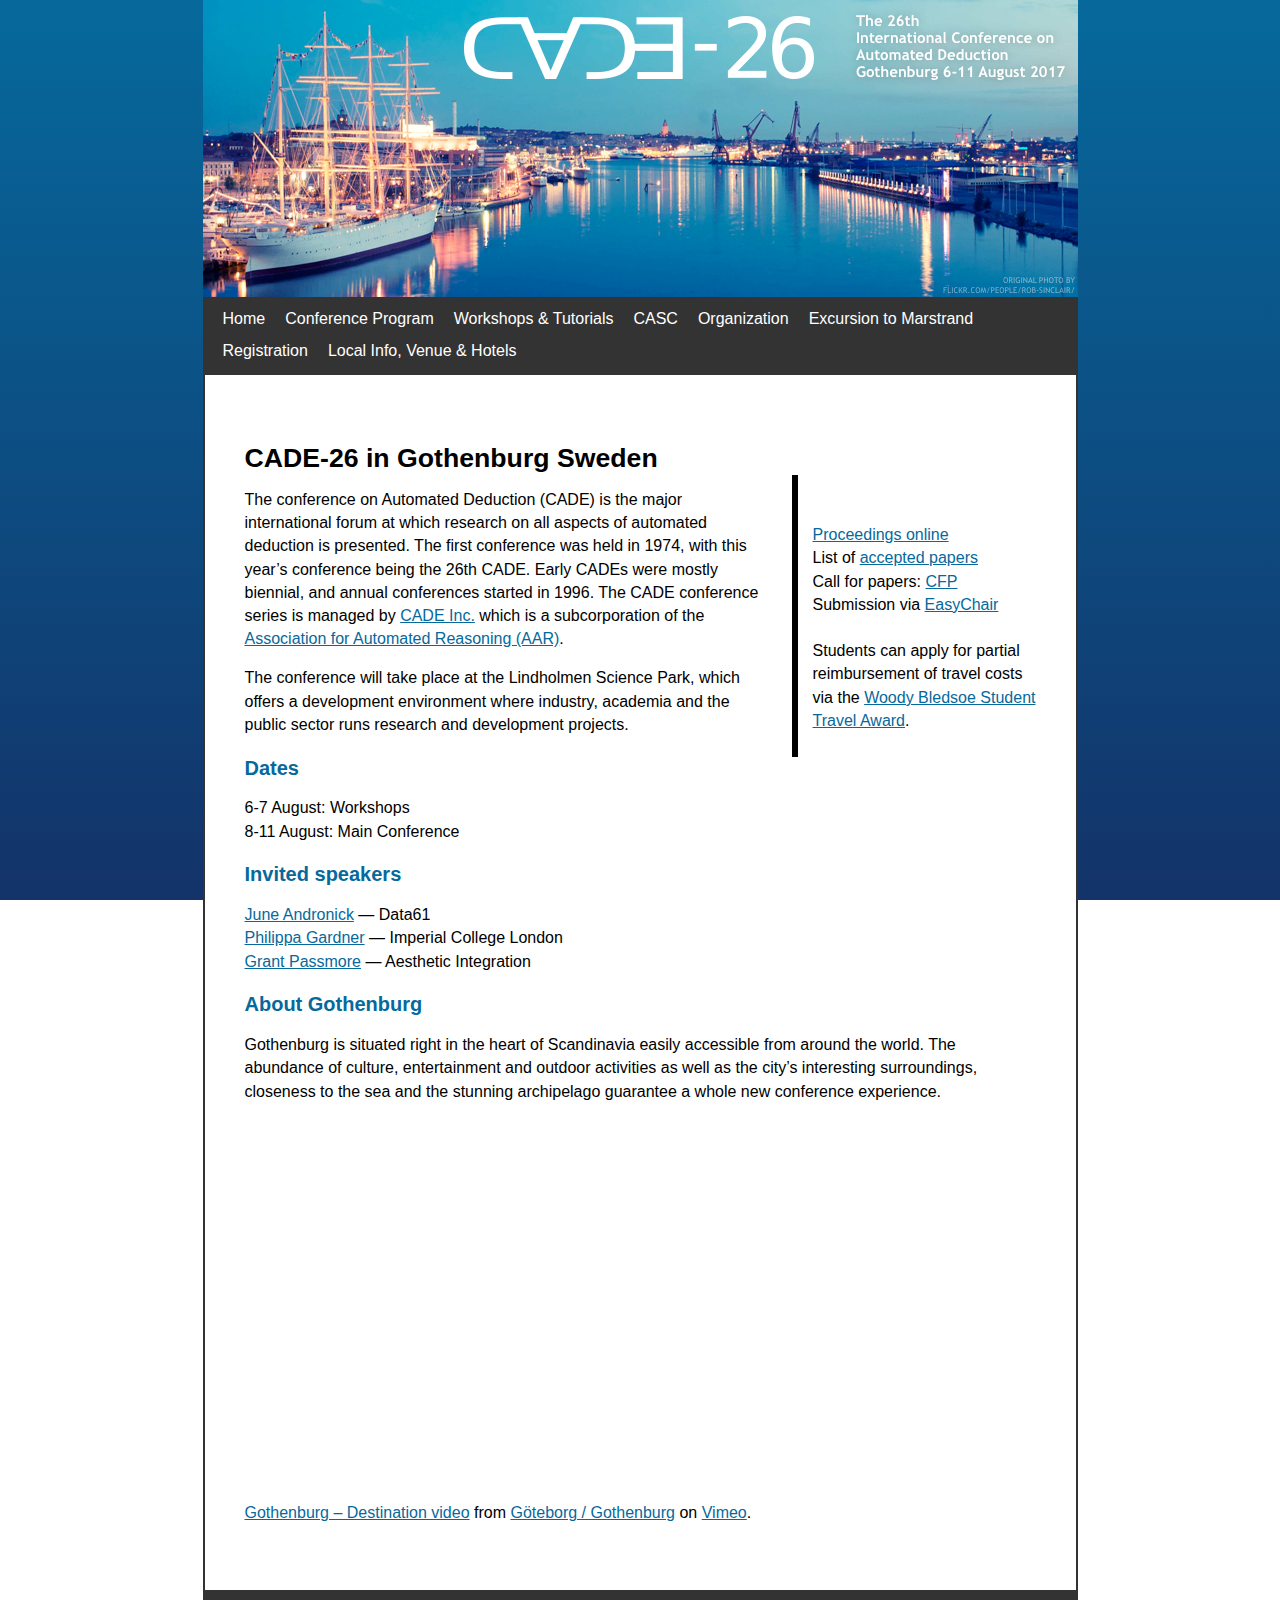
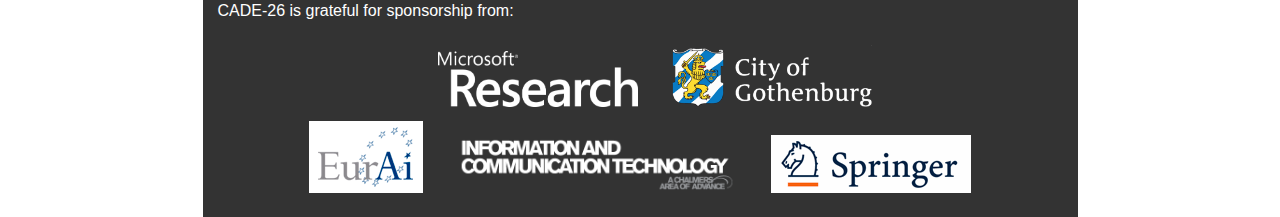
<file: index.html>
<!DOCTYPE html>
<html lang="en">
<head>
<meta charset="UTF-8">
<title>CADE-26: Home</title>
<link rel="stylesheet" href="main.css">
</head>
<body>
<header>
<img src="top.png" alt="CADE-26">
</header>
<nav>
<ul>
<li><a href="index.html">Home</a></li>
<li><a href="program.html">Conference Program</a></li>
<li><a href="workshops.html">Workshops &amp; Tutorials</a></li>
<li><a href="http://www.cs.miami.edu/~tptp/CASC/26/" target="_blank">CASC</a></li>
<li><a href="org.html">Organization</a></li>
<li><a href="excursion.html">Excursion to Marstrand</a></li>
<li><a href="registration.html">Registration</a></li>
<li><a href="venue.html">Local Info, Venue &amp; Hotels</a></li>
</ul>

</nav>
<article><div class="content">
<div class="news">
<br>
<a target="_blank" href="https://link.springer.com/book/10.1007%2F978-3-319-63046-5">Proceedings online</a><br>
List of <a href="accepted.html">accepted papers</a><br>
Call for papers: <a href="cfp.html">CFP</a><br>
Submission via <a href="https://easychair.org/conferences/?conf=cade26">EasyChair</a><br>
<br>
Students can apply for partial<br>
reimbursement of travel costs<br>
via the <a href="bledsoe.html">Woody Bledsoe Student<br>
Travel Award</a>.
</div>

<h1>CADE-26 in Gothenburg Sweden</h1>

<p> The conference on Automated Deduction (CADE) is the major
international forum at which research on all aspects of automated
deduction is presented. The first conference was held in 1974, with
this year’s conference being the 26th CADE. Early CADEs were mostly
biennial, and annual conferences started in 1996. The CADE conference
series is managed by <a href="http://www.cadeinc.org/">CADE Inc.</a>
which is a subcorporation of the <a
href="http://www.aarinc.org/">Association for Automated Reasoning
(AAR)</a>.</p>

<p> The conference will take place at the Lindholmen Science Park,
which offers a development environment where industry, academia and
the public sector runs research and development projects.</p>

<h2>Dates</h2>

<p>
6-7 August: Workshops<br>
8-11 August: Main Conference
</p>

<h2>Invited speakers</h2>

<p>
<a href="https://ts.data61.csiro.au/people/?cn=June+Andronick">June Andronick</a> &mdash; Data61<br>
<a href="https://www.doc.ic.ac.uk/~pg/">Philippa Gardner</a> &mdash; Imperial College London<br>
<a href="https://www.imandra.ai/">Grant Passmore</a> &mdash; Aesthetic Integration<br>
</p>

<h2>About Gothenburg</h2>

<p>Gothenburg is situated right in the heart of Scandinavia easily
accessible from around the world. The abundance of culture,
entertainment and outdoor activities as well as the city’s interesting
surroundings, closeness to the sea and the stunning archipelago
guarantee a whole new conference experience.</p>

<iframe src="https://player.vimeo.com/video/109809157" width="640" height="360" frameborder="0" webkitallowfullscreen mozallowfullscreen allowfullscreen></iframe>
<p><a target="_blank" href="https://vimeo.com/109809157">Gothenburg &ndash; Destination video</a> from <a target="_blank" href="https://vimeo.com/goteborgcom">G&ouml;teborg / Gothenburg</a> on <a target="_blank" href="https://vimeo.com">Vimeo</a>.</p>

</div></article>
<footer style="text-align:center;">
<div style="width: 100%; text-align:left; padding-left: 15px; padding-top: 10px; padding-bottom: 10px;">CADE-26 is grateful for sponsorship from:</div>
<a href="https://www.microsoft.com/en-us/research/"><img src="msr.png" style="width: 200px; padding-top:15px; padding-left:30px;" alt="Microsoft Research"/></a>
<a href="http://international.goteborg.se/"><img src="gbg.png" style="padding-top:15px; width: 200px; padding-left:30px;" alt="Gothenburg City"/></a><br>
<a href="https://www.eurai.org/"><img src="EurAi-logo.png" style="padding-top:10px;" alt="EurAI"/></a>
<a href="http://www.chalmers.se/en/areas-of-advance/ict/Pages/default.aspx"><img src="aoa.png" style="width: 280px; padding-left:30px; padding-top:15px;" alt="Information and Communication Technologies Chalmers Area of Advance"/></a>
<a href="http://www.springer.com/gp/"><img src="springer.gif" style="padding-left:30px; padding-top:15px;" alt="Springer"/></a><br>
</footer>
</body>
</html>
</file>
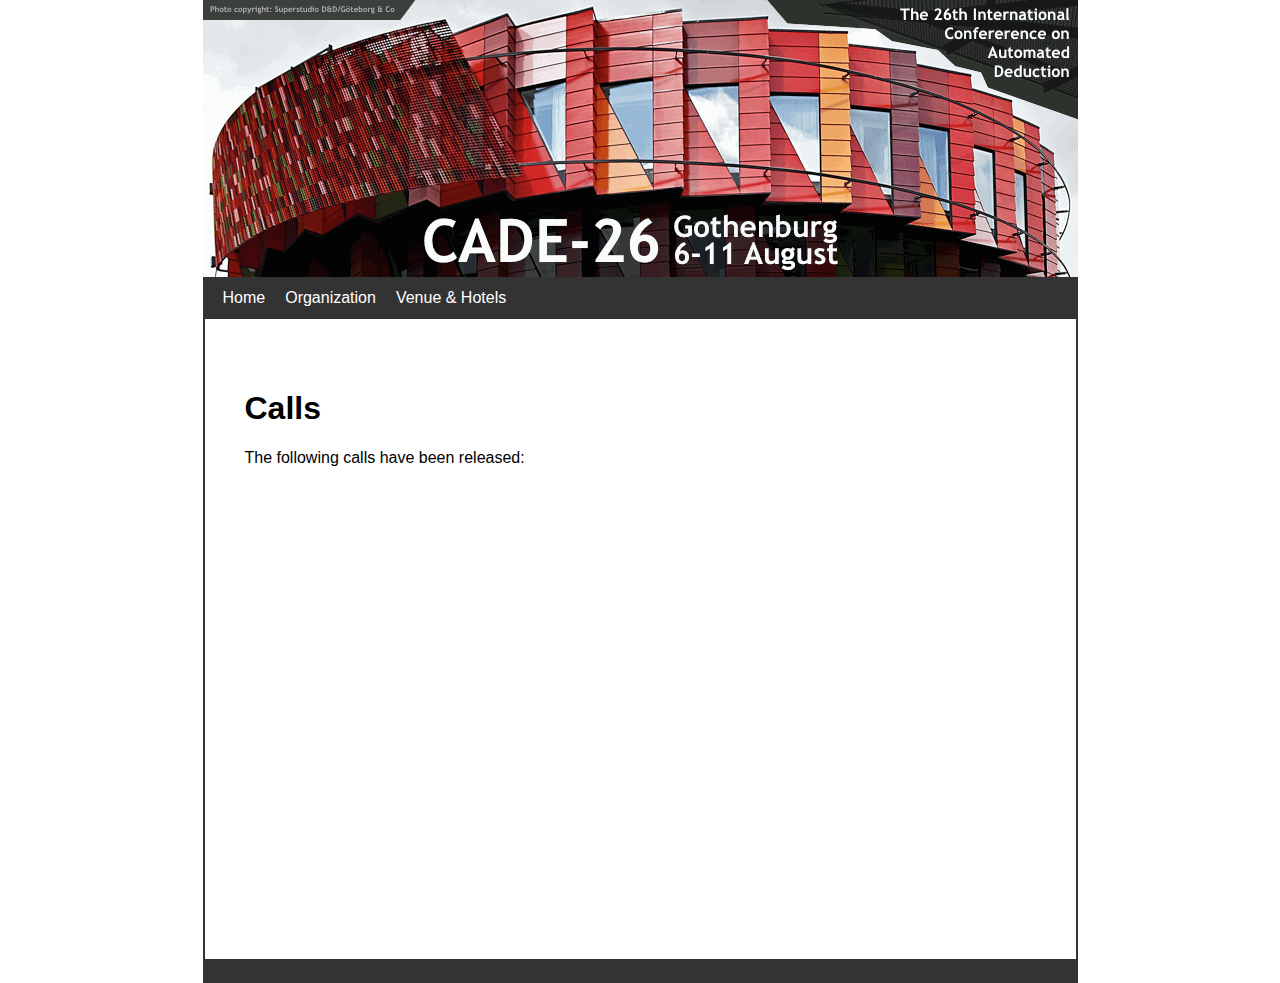
<file: new/index.html>
<!DOCTYPE html>
<html>
<head>
<style>

body {
    background: white;
    font-family: Sans-serif, Arial, Verdana;
    margin: 0px;
    padding: 0px;
}

header img {
  display: block;
  margin: auto;
}

header {
    display: block;
    margin: auto;
    width: 875px;
}

article {
    display: block;
    margin: auto;
    width: 875px;
}

article .content {
    border-width: 2px;
    border-style: solid;
    border-color: #333;
    padding: 50px 40px;
    min-height: 60vh;
}

footer {
    display: block;
    margin: auto;
    width: 875px;
    background: #333;
    color: white;
    text-align: center;
    padding: 12px 0px;
    padding-bottom: 10px;
}

nav {
    display: block;
    margin: auto;
    width: 875px;
}

nav ul {
    list-style-type: none;
    margin: 0;
    padding: 0;
    overflow: hidden;
    background-color: #333;
    padding-left: 10px;
}

nav li {
    float: left;
}

nav li a {
    display: block;
    color: white;
    text-align: center;
    padding: 12px 10px;
    padding-bottom: 10px;
    text-decoration: none;
}

nav li a:hover:not(.active) {
    background-color: #111;
}

nav .active {
    background-color: #4CAF50;
}

</style>
</head>
<body>

<header>
<img src="header.png">
</header>

<nav>
<ul>
  <li><a href="index.html">Home</a></li>
  <li><a href="org.html">Organization</a></li>
  <li><a href="venue.html">Venue &amp; Hotels</a></li>
</ul>
</nav>

<article><div class="content">

<h1>Calls</h1>

The following calls have been released:



</div></article>

<footer>

</footer>

</body>
</html>
</file>
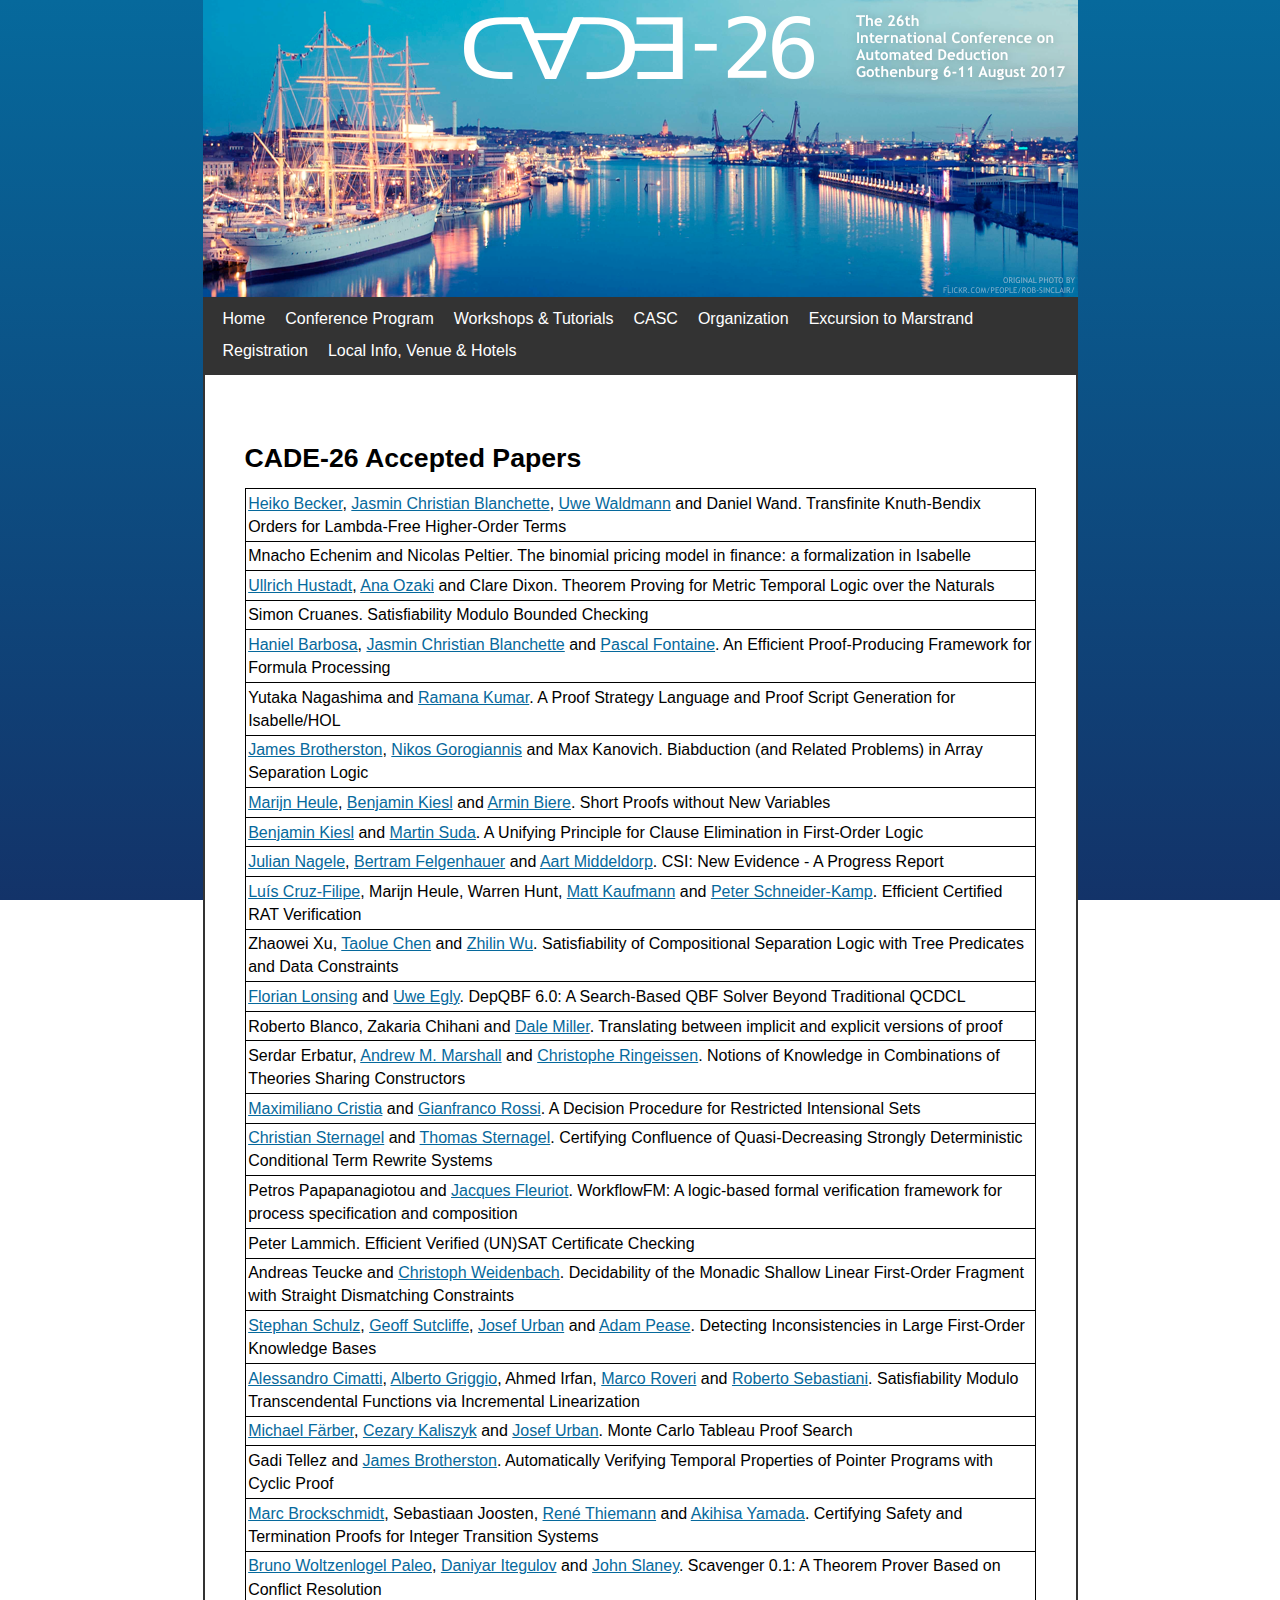
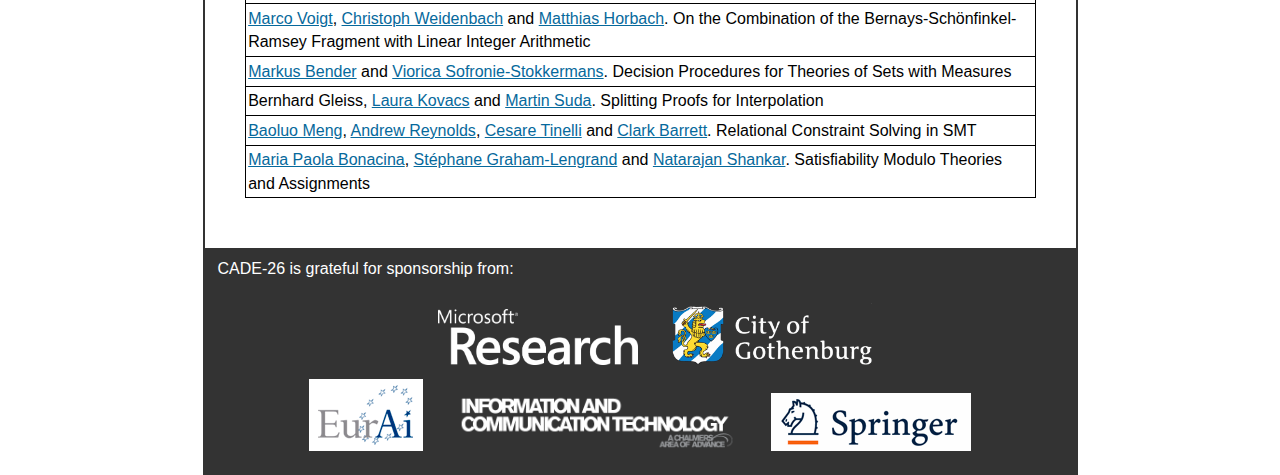
<file: accepted.html>
<!DOCTYPE html>
<html lang="en">
<head>
<meta charset="UTF-8">
<title>CADE-26: Accepted Papers</title>
<link rel="stylesheet" href="main.css">
</head>
<body>
<header>
<img src="top.png" alt="CADE-26">
</header>
<nav>
<ul>
<li><a href="index.html">Home</a></li>
<li><a href="program.html">Conference Program</a></li>
<li><a href="workshops.html">Workshops &amp; Tutorials</a></li>
<li><a href="http://www.cs.miami.edu/~tptp/CASC/26/" target="_blank">CASC</a></li>
<li><a href="org.html">Organization</a></li>
<li><a href="excursion.html">Excursion to Marstrand</a></li>
<li><a href="registration.html">Registration</a></li>
<li><a href="venue.html">Local Info, Venue &amp; Hotels</a></li>
</ul>

</nav>
<article><div class="content">
<h1>CADE-26 Accepted Papers</h1>

<style>.accepted {clear:right;margin-bottom:20pt;padding:3pt}</style><style>.abstract {border-left: solid black 1px;border-right: solid black 1px;border-top: solid black 1px;padding:3pt}</style><style>.paper {border-left: solid black 1px;border-right: solid black 1px;border-top: solid black 1px;padding:2pt}</style><style>.abstract:last-child {border-bottom: solid black 1px;padding:3pt}</style><style>.paper:last-child {border-bottom: solid black 1px;padding:2pt}</style><div class="paper"><span class="authors"><span><a href="https://www.mpi-sws.org/people/hbecker/">Heiko Becker</a>, <a href="http://people.mpi-inf.mpg.de/~jblanche/">Jasmin Christian Blanchette</a>, <a href="http://www.mpi-inf.mpg.de/departments/automation-of-logic/people/uwe-waldmann/">Uwe Waldmann</a> and Daniel Wand</span>. </span><span class="title">Transfinite Knuth-Bendix Orders for Lambda-Free Higher-Order Terms</span></div><div class="paper"><span class="authors"><span>Mnacho Echenim and Nicolas Peltier</span>. </span><span class="title">The binomial pricing model in finance: a formalization in Isabelle</span></div><div class="paper"><span class="authors"><span><a href="http://www.csc.liv.ac.uk/~ullrich">Ullrich Hustadt</a>, <a href="https://iccl.inf.tu-dresden.de/web/Ana_Ozaki/en">Ana Ozaki</a> and Clare Dixon</span>. </span><span class="title">Theorem Proving for Metric Temporal Logic over the Naturals</span></div><div class="paper"><span class="authors">Simon Cruanes. </span><span class="title">Satisfiability Modulo Bounded Checking</span></div><div class="paper"><span class="authors"><span><a href="https://members.loria.fr/HBarbosa/">Haniel Barbosa</a>, <a href="https://people.mpi-inf.mpg.de/~jblanche/">Jasmin Christian Blanchette</a> and <a href="https://members.loria.fr/PFontaine/">Pascal Fontaine</a></span>. </span><span class="title">An Efficient Proof-Producing Framework for Formula Processing</span></div><div class="paper"><span class="authors"><span>Yutaka Nagashima and <a href="http://ts.data61.csiro.au/people/?cn=Ramana+Kumar">Ramana Kumar</a></span>. </span><span class="title">A Proof Strategy Language and Proof Script Generation for Isabelle/HOL</span></div><div class="paper"><span class="authors"><span><a href="http://www.cs.ucl.ac.uk/staff/J.Brotherston/">James Brotherston</a>, <a href="http://ngorogiannis.bitbucket.io">Nikos Gorogiannis</a> and Max Kanovich</span>. </span><span class="title">Biabduction (and Related Problems) in Array Separation Logic</span></div><div class="paper"><span class="authors"><span><a href="http://www.cs.utexas.edu/~marijn">Marijn Heule</a>, <a href="http://www.kr.tuwien.ac.at/staff/kiesl/">Benjamin Kiesl</a> and <a href="http://fmv.jku.at/biere">Armin Biere</a></span>. </span><span class="title">Short Proofs without New Variables</span></div><div class="paper"><span class="authors"><span><a href="http://www.kr.tuwien.ac.at/staff/kiesl/">Benjamin Kiesl</a> and <a href="http://forsyte.at/people/suda/">Martin Suda</a></span>. </span><span class="title">A Unifying Principle for Clause Elimination in First-Order Logic</span></div><div class="paper"><span class="authors"><span><a href="http://cl-informatik.uibk.ac.at/users/csag8264/">Julian Nagele</a>, <a href="http://cl-informatik.uibk.ac.at/~bf3/">Bertram Felgenhauer</a> and <a href="http://cl-informatik.uibk.ac.at/~ami/">Aart Middeldorp</a></span>. </span><span class="title">CSI: New Evidence - A Progress Report</span></div><div class="paper"><span class="authors"><span><a href="http://tinyurl.com/lcfilipe">Luís Cruz-Filipe</a>, Marijn Heule, Warren Hunt, <a href="http://www.cs.utexas.edu/users/kaufmann/index.html">Matt Kaufmann</a> and <a href="http://www.imada.sdu.dk/~petersk/">Peter Schneider-Kamp</a></span>. </span><span class="title">Efficient Certified RAT Verification</span></div><div class="paper"><span class="authors"><span>Zhaowei Xu, <a href="http://www.eis.mdx.ac.uk/staffpages/taoluechen/">Taolue Chen</a> and <a href="http://lcs.ios.ac.cn/~wuzl">Zhilin Wu</a></span>. </span><span class="title">Satisfiability of Compositional Separation Logic with Tree Predicates and Data Constraints</span></div><div class="paper"><span class="authors"><span><a href="http://www.kr.tuwien.ac.at/staff/lonsing/">Florian Lonsing</a> and <a href="http://www.kr.tuwien.ac.at/staff/egly/index.html">Uwe Egly</a></span>. </span><span class="title">DepQBF 6.0: A Search-Based QBF Solver Beyond Traditional QCDCL</span></div><div class="paper"><span class="authors"><span>Roberto Blanco, Zakaria Chihani and <a href="http://www.lix.polytechnique.fr/Labo/Dale.Miller">Dale Miller</a></span>. </span><span class="title">Translating between implicit and explicit versions of proof</span></div><div class="paper"><span class="authors"><span>Serdar Erbatur, <a href="http://cs.umw.edu/~marshall/">Andrew M. Marshall</a> and <a href="http://www.loria.fr/~ringeiss/">Christophe Ringeissen</a></span>. </span><span class="title">Notions of Knowledge in Combinations of Theories Sharing Constructors</span></div><div class="paper"><span class="authors"><span><a href="http://www.fceia.unr.edu.ar/~mcristia">Maximiliano Cristia</a> and <a href="http://www.math.unipr.it/~gianfr">Gianfranco Rossi</a></span>. </span><span class="title">A Decision Procedure for Restricted Intensional Sets</span></div><div class="paper"><span class="authors"><span><a href="http://cl-informatik.uibk.ac.at/~griff/">Christian Sternagel</a> and <a href="http://cl-informatik.uibk.ac.at/tsternagel">Thomas Sternagel</a></span>. </span><span class="title">Certifying Confluence of Quasi-Decreasing Strongly Deterministic Conditional Term Rewrite Systems</span></div><div class="paper"><span class="authors"><span>Petros Papapanagiotou and <a href="http://homepages.inf.ed.ac.uk/jdf">Jacques Fleuriot</a></span>. </span><span class="title">WorkflowFM: A logic-based formal verification framework for process specification and composition</span></div><div class="paper"><span class="authors">Peter Lammich. </span><span class="title">Efficient Verified (UN)SAT Certificate Checking</span></div><div class="paper"><span class="authors"><span>Andreas Teucke and <a href="http://www.mpi-inf.mpg.de/~weidenb/">Christoph Weidenbach</a></span>. </span><span class="title">Decidability of the Monadic Shallow Linear First-Order Fragment with Straight Dismatching Constraints</span></div><div class="paper"><span class="authors"><span><a href="http://wwwlehre.dhbw-stuttgart.de/~sschulz/">Stephan Schulz</a>, <a href="http://www.cs.miami.edu/~geoff">Geoff Sutcliffe</a>, <a href="http://cs.ru.nl/~urban/">Josef Urban</a> and <a href="http://www.articulatesoftware.com">Adam Pease</a></span>. </span><span class="title">Detecting Inconsistencies in Large First-Order Knowledge Bases</span></div><div class="paper"><span class="authors"><span><a href="http://es.fbk.eu/people/cimatti/">Alessandro Cimatti</a>, <a href="http://es.fbk.eu/people/griggio/">Alberto Griggio</a>, Ahmed Irfan, <a href="http://es.fbk.eu/people/roveri">Marco Roveri</a> and <a href="http://disi.unitn.it/rseba/">Roberto Sebastiani</a></span>. </span><span class="title">Satisfiability Modulo Transcendental Functions via Incremental Linearization</span></div><div class="paper"><span class="authors"><span><a href="http://www.uibk.ac.at">Michael Färber</a>, <a href="http://cl-informatik.uibk.ac.at/cek/">Cezary Kaliszyk</a> and <a href="http://cs.ru.nl/~urban/">Josef Urban</a></span>. </span><span class="title">Monte Carlo Tableau Proof Search</span></div><div class="paper"><span class="authors"><span>Gadi Tellez and <a href="http://www.cs.ucl.ac.uk/staff/J.Brotherston/">James Brotherston</a></span>. </span><span class="title">Automatically Verifying Temporal Properties of Pointer Programs with Cyclic Proof</span></div><div class="paper"><span class="authors"><span><a href="http://research.microsoft.com/en-us/people/mabrocks/">Marc Brockschmidt</a>, Sebastiaan Joosten, <a href="http://cl-informatik.uibk.ac.at/~thiemann/">René Thiemann</a> and <a href="http://cl-informatik.uibk.ac.at/users/ayamada/">Akihisa Yamada</a></span>. </span><span class="title">Certifying Safety and Termination Proofs for Integer Transition Systems</span></div><div class="paper"><span class="authors"><span><a href="http://paleo.woltzenlogel.org">Bruno Woltzenlogel Paleo</a>, <a href="http://users.rsise.anu.edu.au/~jks/">Daniyar Itegulov</a> and <a href="http://users.rsise.anu.edu.au/~jks/">John Slaney</a></span>. </span><span class="title">Scavenger 0.1: A Theorem Prover Based on Conflict Resolution</span></div><div class="paper"><span class="authors"><span><a href="http://people.mpi-inf.mpg.de/~mvoigt/">Marco Voigt</a>, <a href="http://people.mpi-inf.mpg.de/~weidenb/">Christoph Weidenbach</a> and <a href="http://people.mpi-inf.mpg.de/~horbach/">Matthias Horbach</a></span>. </span><span class="title">On the Combination of the Bernays-Schönfinkel-Ramsey Fragment with Linear Integer Arithmetic</span></div><div class="paper"><span class="authors"><span><a href="https://userpages.uni-koblenz.de/~mbender/">Markus Bender</a> and <a href="http://userpages.uni-koblenz.de/~sofronie/">Viorica Sofronie-Stokkermans</a></span>. </span><span class="title">Decision Procedures for Theories of Sets with Measures</span></div><div class="paper"><span class="authors"><span>Bernhard Gleiss, <a href="http://forsyte.at/people/kovacs/">Laura Kovacs</a> and <a href="http://forsyte.at/people/suda/">Martin Suda</a></span>. </span><span class="title">Splitting Proofs for Interpolation</span></div><div class="paper"><span class="authors"><span><a href="http://pmtruth.wixsite.com/baoluo-meng">Baoluo Meng</a>, <a href="http://homepage.cs.uiowa.edu/~ajreynol/">Andrew Reynolds</a>, <a href="http://www.cs.uiowa.edu/~tinelli/">Cesare Tinelli</a> and <a href="http://theory.stanford.edu/~barrett/">Clark Barrett</a></span>. </span><span class="title">Relational Constraint Solving in SMT</span></div><div class="paper"><span class="authors"><span><a href="http://profs.sci.univr.it/~bonacina/">Maria Paola Bonacina</a>, <a href="http://www.lix.polytechnique.fr/~lengrand/">Stéphane Graham-Lengrand</a> and <a href="http://www.csl.sri.com/people/shankar/">Natarajan Shankar</a></span>. </span><span class="title">Satisfiability Modulo Theories and Assignments</span></div>

</div></article>
<footer style="text-align:center;">
<div style="width: 100%; text-align:left; padding-left: 15px; padding-top: 10px; padding-bottom: 10px;">CADE-26 is grateful for sponsorship from:</div>
<a href="https://www.microsoft.com/en-us/research/"><img src="msr.png" style="width: 200px; padding-top:15px; padding-left:30px;" alt="Microsoft Research"/></a>
<a href="http://international.goteborg.se/"><img src="gbg.png" style="padding-top:15px; width: 200px; padding-left:30px;" alt="Gothenburg City"/></a><br>
<a href="https://www.eurai.org/"><img src="EurAi-logo.png" style="padding-top:10px;" alt="EurAI"/></a>
<a href="http://www.chalmers.se/en/areas-of-advance/ict/Pages/default.aspx"><img src="aoa.png" style="width: 280px; padding-left:30px; padding-top:15px;" alt="Information and Communication Technologies Chalmers Area of Advance"/></a>
<a href="http://www.springer.com/gp/"><img src="springer.gif" style="padding-left:30px; padding-top:15px;" alt="Springer"/></a><br>
</footer>
</body>
</html>
</file>
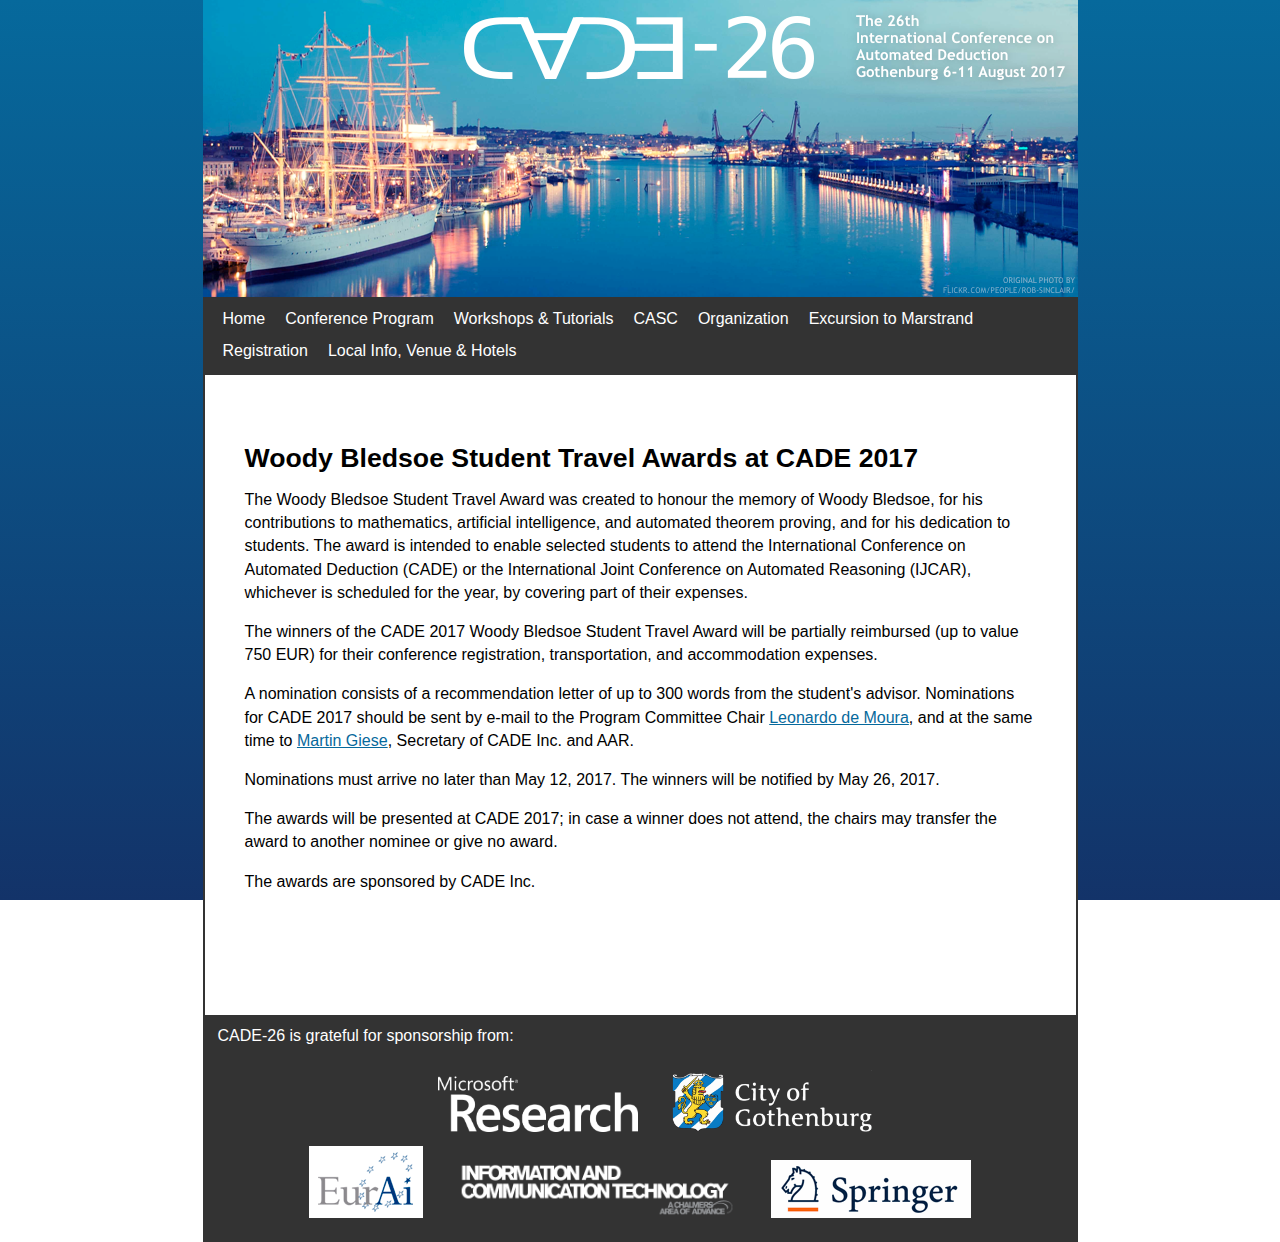
<file: bledsoe.html>
<!DOCTYPE html>
<html lang="en">
<head>
<meta charset="UTF-8">
<title>CADE-26: Woody Bledsoe Student Travel Awards at CADE 2017</title>
<link rel="stylesheet" href="main.css">
</head>
<body>
<header>
<img src="top.png" alt="CADE-26">
</header>
<nav>
<ul>
<li><a href="index.html">Home</a></li>
<li><a href="program.html">Conference Program</a></li>
<li><a href="workshops.html">Workshops &amp; Tutorials</a></li>
<li><a href="http://www.cs.miami.edu/~tptp/CASC/26/" target="_blank">CASC</a></li>
<li><a href="org.html">Organization</a></li>
<li><a href="excursion.html">Excursion to Marstrand</a></li>
<li><a href="registration.html">Registration</a></li>
<li><a href="venue.html">Local Info, Venue &amp; Hotels</a></li>
</ul>

</nav>
<article><div class="content">
<h1>Woody Bledsoe Student Travel Awards at CADE 2017</h1>

<p>The Woody Bledsoe Student Travel Award was created to honour the
memory of Woody Bledsoe, for his contributions to mathematics,
artificial intelligence, and automated theorem proving, and for his
dedication to students. The award is intended to enable selected
students to attend the International Conference on Automated Deduction
(CADE) or the International Joint Conference on Automated Reasoning
(IJCAR), whichever is scheduled for the year, by covering part of
their expenses.</p>

<p>The winners of the CADE 2017 Woody Bledsoe Student Travel Award
will be partially reimbursed (up to value 750 EUR) for their
conference registration, transportation, and accommodation
expenses.</p>

<p>A nomination consists of a recommendation letter of up to 300 words
from the student's advisor. Nominations for CADE 2017 should be sent
by e-mail to the Program Committee Chair <a
href="mailto:leonardo@microsoft.com">Leonardo de Moura</a>, and at the
same time to <a href="mailto:martingi@ifi.uio.no">Martin Giese</a>,
Secretary of CADE Inc. and AAR.</p>

<p>Nominations must arrive no later than May 12, 2017. The winners
will be notified by May 26, 2017.</p>

<p>The awards will be presented at CADE 2017; in case a winner does
not attend, the chairs may transfer the award to another nominee or
give no award.</p>

<p>The awards are sponsored by CADE Inc.</p>

</div></article>
<footer style="text-align:center;">
<div style="width: 100%; text-align:left; padding-left: 15px; padding-top: 10px; padding-bottom: 10px;">CADE-26 is grateful for sponsorship from:</div>
<a href="https://www.microsoft.com/en-us/research/"><img src="msr.png" style="width: 200px; padding-top:15px; padding-left:30px;" alt="Microsoft Research"/></a>
<a href="http://international.goteborg.se/"><img src="gbg.png" style="padding-top:15px; width: 200px; padding-left:30px;" alt="Gothenburg City"/></a><br>
<a href="https://www.eurai.org/"><img src="EurAi-logo.png" style="padding-top:10px;" alt="EurAI"/></a>
<a href="http://www.chalmers.se/en/areas-of-advance/ict/Pages/default.aspx"><img src="aoa.png" style="width: 280px; padding-left:30px; padding-top:15px;" alt="Information and Communication Technologies Chalmers Area of Advance"/></a>
<a href="http://www.springer.com/gp/"><img src="springer.gif" style="padding-left:30px; padding-top:15px;" alt="Springer"/></a><br>
</footer>
</body>
</html>
</file>
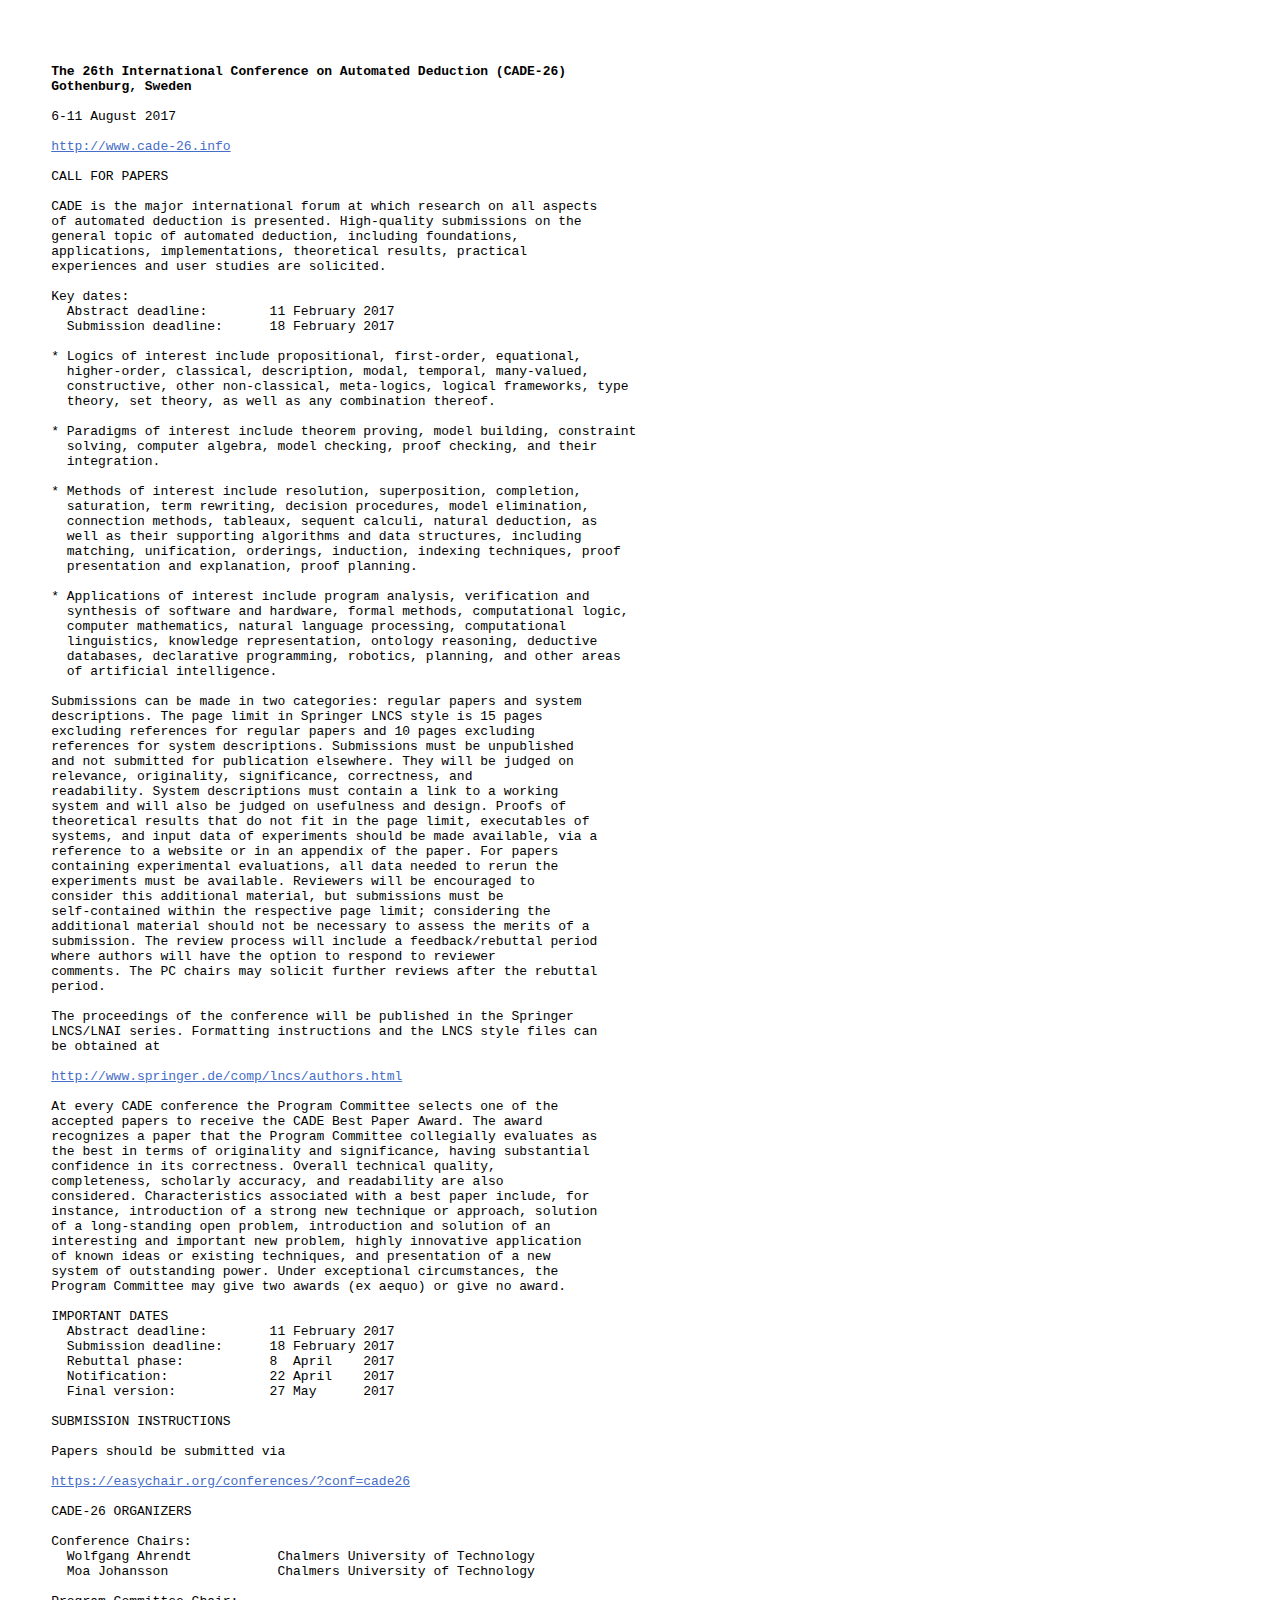
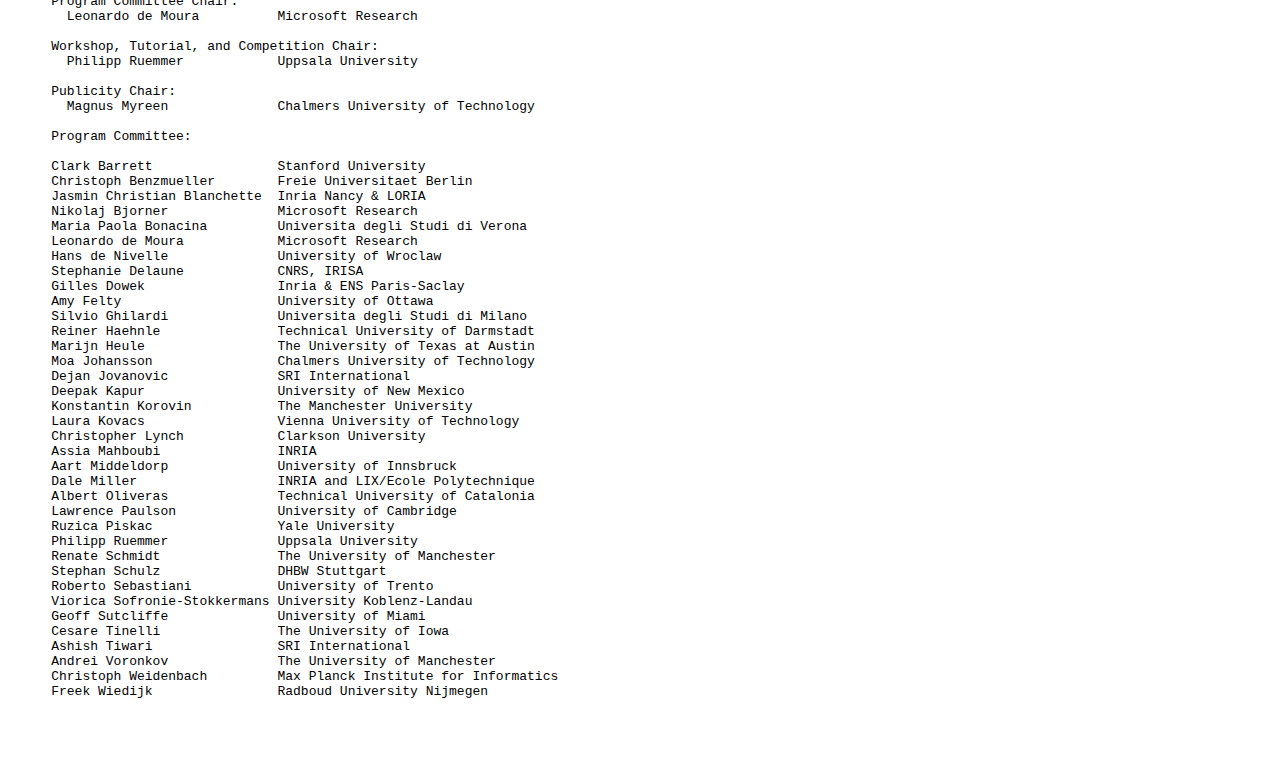
<file: cfp.html>
<!DOCTYPE html>
<html>
<head>
  <meta http-equiv="Content-Type" content="text/html; charset=utf-8" />
  <meta name="viewport" content="width=device-width, initial-scale=1, maximum-scale=1" />
  <link href='https://fonts.googleapis.com/css?family=Lora' rel='stylesheet' type='text/css'>
  <link href='https://fonts.googleapis.com/css?family=Bree+Serif' rel='stylesheet' type='text/css'>
  <link rel="stylesheet" href="style2.css">
  <title>Call for Papers, CADE-26</title>
</head>
<body>

<pre>
<b>The 26th International Conference on Automated Deduction (CADE-26)
Gothenburg, Sweden</b>

6-11 August 2017

<a href="http://www.cade-26.info">http://www.cade-26.info</a>

CALL FOR PAPERS

CADE is the major international forum at which research on all aspects
of automated deduction is presented. High-quality submissions on the
general topic of automated deduction, including foundations,
applications, implementations, theoretical results, practical
experiences and user studies are solicited.

Key dates:
  Abstract deadline:        11 February 2017
  Submission deadline:      18 February 2017

* Logics of interest include propositional, first-order, equational,
  higher-order, classical, description, modal, temporal, many-valued,
  constructive, other non-classical, meta-logics, logical frameworks, type
  theory, set theory, as well as any combination thereof.

* Paradigms of interest include theorem proving, model building, constraint
  solving, computer algebra, model checking, proof checking, and their
  integration.

* Methods of interest include resolution, superposition, completion,
  saturation, term rewriting, decision procedures, model elimination,
  connection methods, tableaux, sequent calculi, natural deduction, as
  well as their supporting algorithms and data structures, including
  matching, unification, orderings, induction, indexing techniques, proof
  presentation and explanation, proof planning.

* Applications of interest include program analysis, verification and
  synthesis of software and hardware, formal methods, computational logic,
  computer mathematics, natural language processing, computational
  linguistics, knowledge representation, ontology reasoning, deductive
  databases, declarative programming, robotics, planning, and other areas
  of artificial intelligence.

Submissions can be made in two categories: regular papers and system
descriptions. The page limit in Springer LNCS style is 15 pages
excluding references for regular papers and 10 pages excluding
references for system descriptions. Submissions must be unpublished
and not submitted for publication elsewhere. They will be judged on
relevance, originality, significance, correctness, and
readability. System descriptions must contain a link to a working
system and will also be judged on usefulness and design. Proofs of
theoretical results that do not fit in the page limit, executables of
systems, and input data of experiments should be made available, via a
reference to a website or in an appendix of the paper. For papers
containing experimental evaluations, all data needed to rerun the
experiments must be available. Reviewers will be encouraged to
consider this additional material, but submissions must be
self-contained within the respective page limit; considering the
additional material should not be necessary to assess the merits of a
submission. The review process will include a feedback/rebuttal period
where authors will have the option to respond to reviewer
comments. The PC chairs may solicit further reviews after the rebuttal
period.

The proceedings of the conference will be published in the Springer
LNCS/LNAI series. Formatting instructions and the LNCS style files can
be obtained at

<a href="http://www.springer.de/comp/lncs/authors.html">http://www.springer.de/comp/lncs/authors.html</a>

At every CADE conference the Program Committee selects one of the
accepted papers to receive the CADE Best Paper Award. The award
recognizes a paper that the Program Committee collegially evaluates as
the best in terms of originality and significance, having substantial
confidence in its correctness. Overall technical quality,
completeness, scholarly accuracy, and readability are also
considered. Characteristics associated with a best paper include, for
instance, introduction of a strong new technique or approach, solution
of a long-standing open problem, introduction and solution of an
interesting and important new problem, highly innovative application
of known ideas or existing techniques, and presentation of a new
system of outstanding power. Under exceptional circumstances, the
Program Committee may give two awards (ex aequo) or give no award.

IMPORTANT DATES
  Abstract deadline:        11 February 2017
  Submission deadline:      18 February 2017
  Rebuttal phase:           8  April    2017
  Notification:             22 April    2017
  Final version:            27 May      2017

SUBMISSION INSTRUCTIONS

Papers should be submitted via

<a href="https://easychair.org/conferences/?conf=cade26">https://easychair.org/conferences/?conf=cade26</a>

CADE-26 ORGANIZERS

Conference Chairs:
  Wolfgang Ahrendt           Chalmers University of Technology
  Moa Johansson              Chalmers University of Technology

Program Committee Chair:
  Leonardo de Moura          Microsoft Research

Workshop, Tutorial, and Competition Chair:
  Philipp Ruemmer            Uppsala University

Publicity Chair:
  Magnus Myreen              Chalmers University of Technology

Program Committee:

Clark Barrett                Stanford University
Christoph Benzmueller        Freie Universitaet Berlin
Jasmin Christian Blanchette  Inria Nancy & LORIA
Nikolaj Bjorner              Microsoft Research
Maria Paola Bonacina         Universita degli Studi di Verona
Leonardo de Moura            Microsoft Research
Hans de Nivelle              University of Wroclaw
Stephanie Delaune            CNRS, IRISA
Gilles Dowek                 Inria & ENS Paris-Saclay
Amy Felty                    University of Ottawa
Silvio Ghilardi              Universita degli Studi di Milano
Reiner Haehnle               Technical University of Darmstadt
Marijn Heule                 The University of Texas at Austin
Moa Johansson                Chalmers University of Technology
Dejan Jovanovic              SRI International
Deepak Kapur                 University of New Mexico
Konstantin Korovin           The Manchester University
Laura Kovacs                 Vienna University of Technology
Christopher Lynch            Clarkson University
Assia Mahboubi               INRIA
Aart Middeldorp              University of Innsbruck
Dale Miller                  INRIA and LIX/Ecole Polytechnique
Albert Oliveras              Technical University of Catalonia
Lawrence Paulson             University of Cambridge
Ruzica Piskac                Yale University
Philipp Ruemmer              Uppsala University
Renate Schmidt               The University of Manchester
Stephan Schulz               DHBW Stuttgart
Roberto Sebastiani           University of Trento
Viorica Sofronie-Stokkermans University Koblenz-Landau
Geoff Sutcliffe              University of Miami
Cesare Tinelli               The University of Iowa
Ashish Tiwari                SRI International
Andrei Voronkov              The University of Manchester
Christoph Weidenbach         Max Planck Institute for Informatics
Freek Wiedijk                Radboud University Nijmegen




</pre>

</body>
</html>
</file>
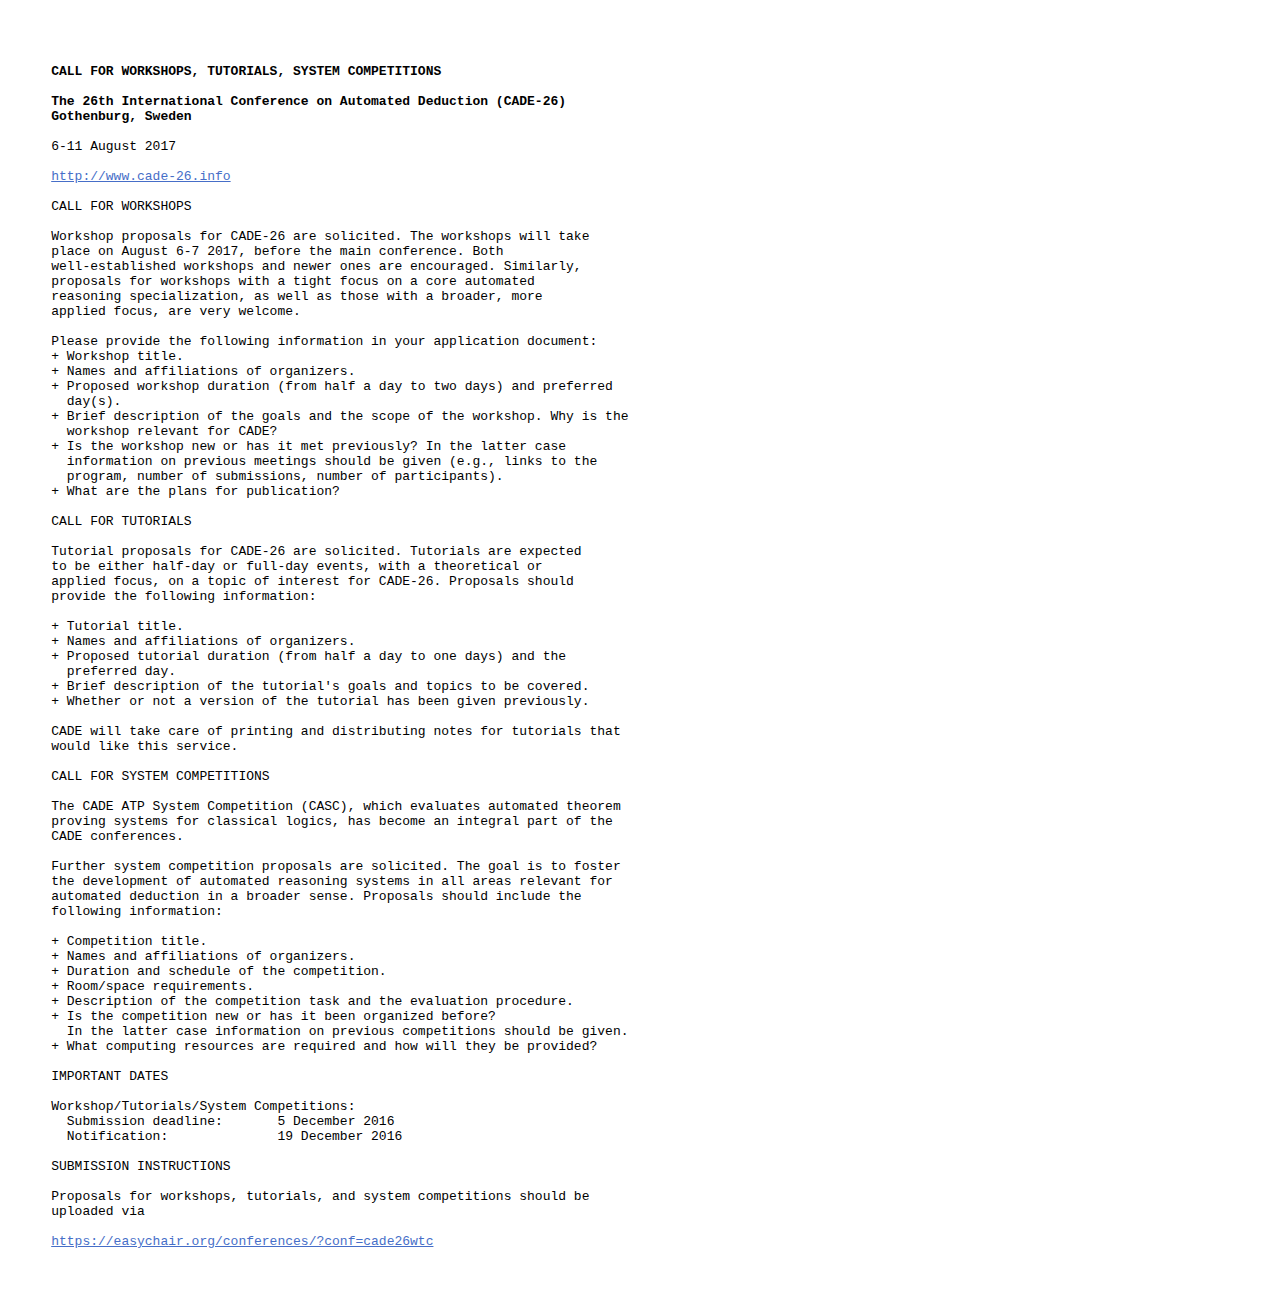
<file: cfwtc.html>
<!DOCTYPE html>
<html>
<head>
  <meta http-equiv="Content-Type" content="text/html; charset=utf-8" />
  <meta name="viewport" content="width=device-width, initial-scale=1, maximum-scale=1" />
  <link href='https://fonts.googleapis.com/css?family=Lora' rel='stylesheet' type='text/css'>
  <link href='https://fonts.googleapis.com/css?family=Bree+Serif' rel='stylesheet' type='text/css'>
  <link rel="stylesheet" href="style2.css">
  <title>Call for Papers, CADE-26</title>
</head>
<body>

<pre>
<b>CALL FOR WORKSHOPS, TUTORIALS, SYSTEM COMPETITIONS</b>

<b>The 26th International Conference on Automated Deduction (CADE-26)
Gothenburg, Sweden</b>

6-11 August 2017

<a href="http://www.cade-26.info">http://www.cade-26.info</a>

CALL FOR WORKSHOPS

Workshop proposals for CADE-26 are solicited. The workshops will take
place on August 6-7 2017, before the main conference. Both
well-established workshops and newer ones are encouraged. Similarly,
proposals for workshops with a tight focus on a core automated
reasoning specialization, as well as those with a broader, more
applied focus, are very welcome.

Please provide the following information in your application document:
+ Workshop title.
+ Names and affiliations of organizers.
+ Proposed workshop duration (from half a day to two days) and preferred
  day(s).
+ Brief description of the goals and the scope of the workshop. Why is the
  workshop relevant for CADE?
+ Is the workshop new or has it met previously? In the latter case
  information on previous meetings should be given (e.g., links to the
  program, number of submissions, number of participants).
+ What are the plans for publication?

CALL FOR TUTORIALS

Tutorial proposals for CADE-26 are solicited. Tutorials are expected
to be either half-day or full-day events, with a theoretical or
applied focus, on a topic of interest for CADE-26. Proposals should
provide the following information:

+ Tutorial title.
+ Names and affiliations of organizers.
+ Proposed tutorial duration (from half a day to one days) and the
  preferred day.
+ Brief description of the tutorial's goals and topics to be covered.
+ Whether or not a version of the tutorial has been given previously.

CADE will take care of printing and distributing notes for tutorials that
would like this service.

CALL FOR SYSTEM COMPETITIONS

The CADE ATP System Competition (CASC), which evaluates automated theorem
proving systems for classical logics, has become an integral part of the
CADE conferences.

Further system competition proposals are solicited. The goal is to foster
the development of automated reasoning systems in all areas relevant for
automated deduction in a broader sense. Proposals should include the
following information:

+ Competition title.
+ Names and affiliations of organizers.
+ Duration and schedule of the competition.
+ Room/space requirements.
+ Description of the competition task and the evaluation procedure.
+ Is the competition new or has it been organized before?
  In the latter case information on previous competitions should be given.
+ What computing resources are required and how will they be provided?

IMPORTANT DATES

Workshop/Tutorials/System Competitions:
  Submission deadline:       5 December 2016
  Notification:              19 December 2016

SUBMISSION INSTRUCTIONS

Proposals for workshops, tutorials, and system competitions should be
uploaded via

<a href="https://easychair.org/conferences/?conf=cade26wtc">https://easychair.org/conferences/?conf=cade26wtc</a>




</pre>

</body>
</html>
</file>
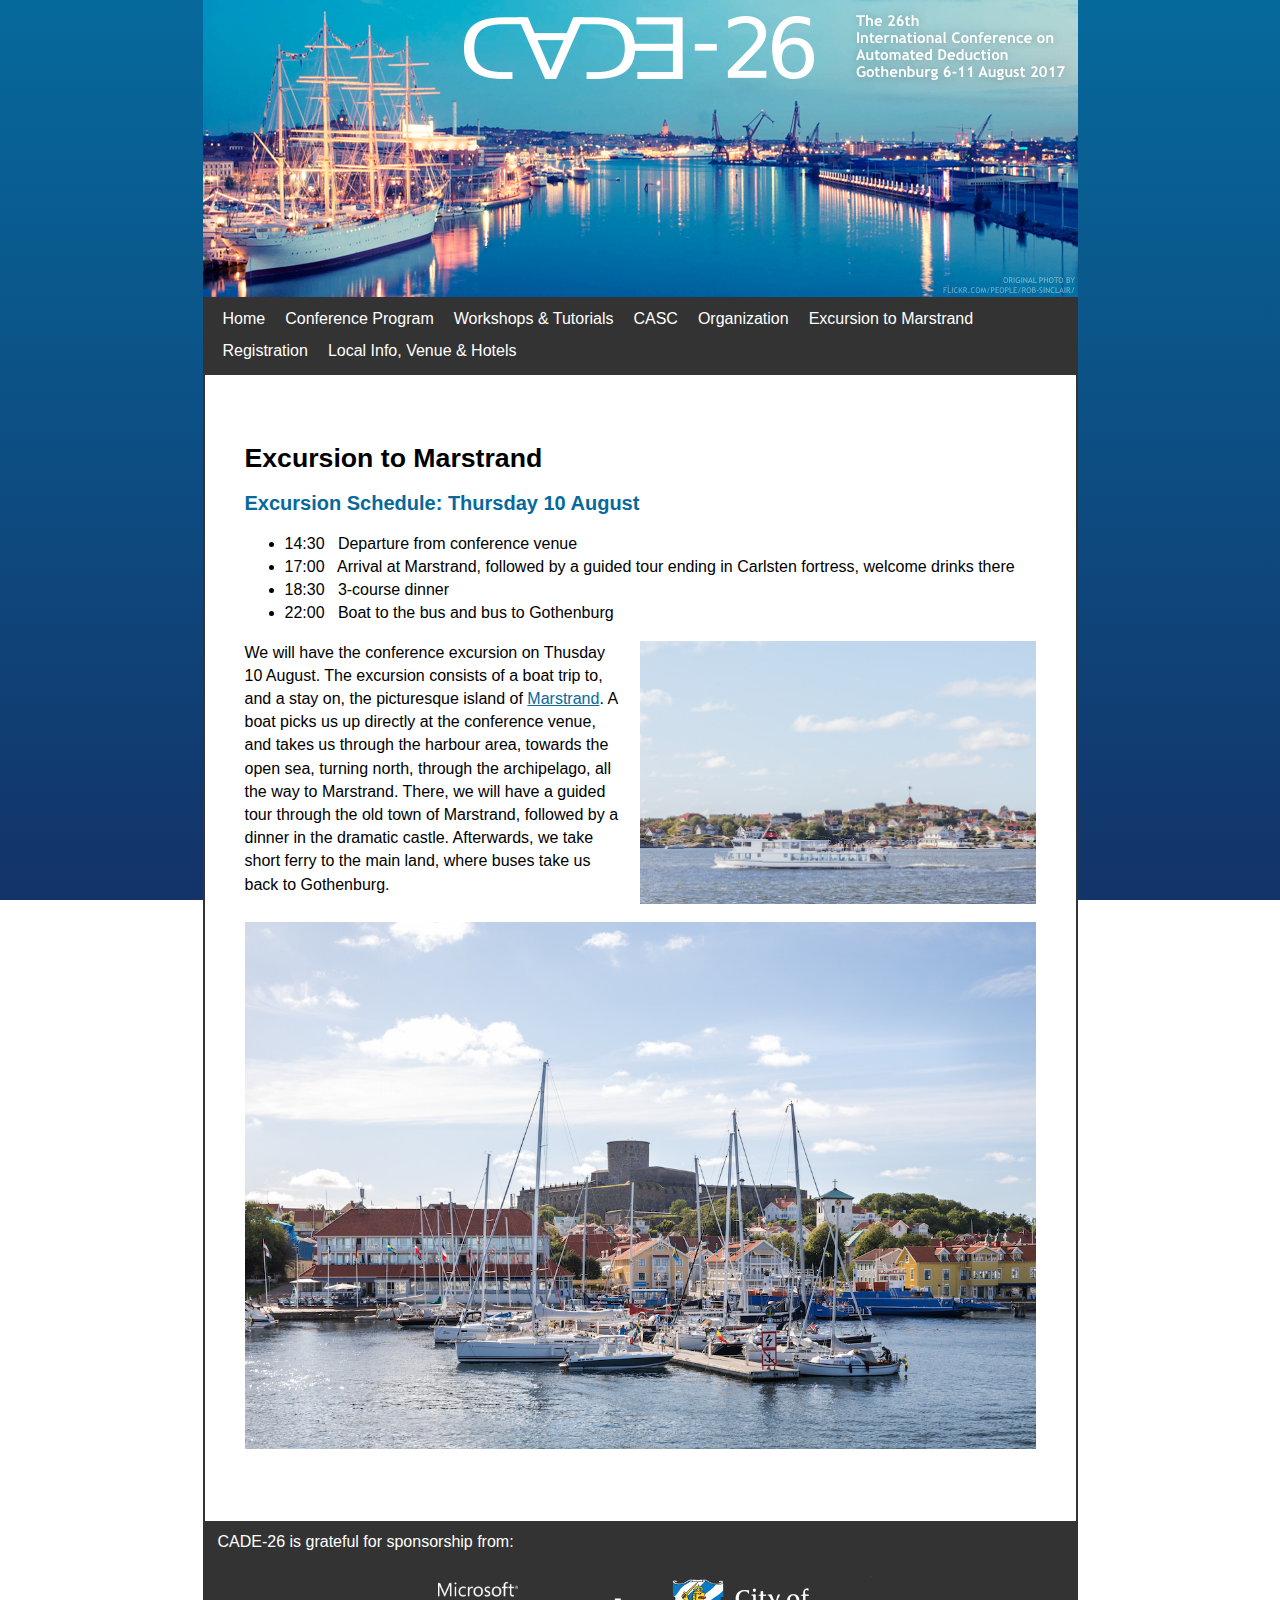
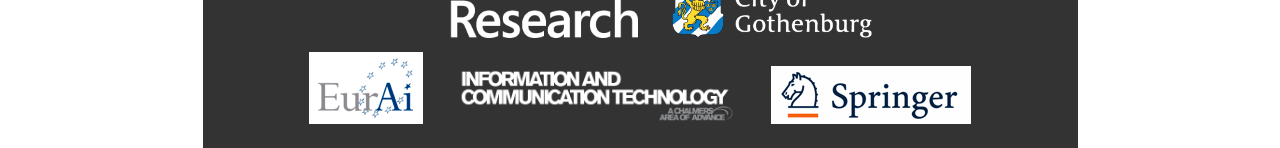
<file: excursion.html>
<!DOCTYPE html>
<html lang="en">
<head>
<meta charset="UTF-8">
<title>CADE-26: Excursion to Marstrand</title>
<link rel="stylesheet" href="main.css">
</head>
<body>
<header>
<img src="top.png" alt="CADE-26">
</header>
<nav>
<ul>
<li><a href="index.html">Home</a></li>
<li><a href="program.html">Conference Program</a></li>
<li><a href="workshops.html">Workshops &amp; Tutorials</a></li>
<li><a href="http://www.cs.miami.edu/~tptp/CASC/26/" target="_blank">CASC</a></li>
<li><a href="org.html">Organization</a></li>
<li><a href="excursion.html">Excursion to Marstrand</a></li>
<li><a href="registration.html">Registration</a></li>
<li><a href="venue.html">Local Info, Venue &amp; Hotels</a></li>
</ul>

</nav>
<article><div class="content">
<h1>Excursion to Marstrand</h1>

<h2>Excursion Schedule: Thursday 10 August</h2>
<ul>
<li>14:30 &nbsp Departure from conference venue</li>
<li>17:00 &nbsp Arrival at Marstrand, followed by a guided tour ending in Carlsten fortress, welcome drinks there</li>
<li>18:30 &nbsp 3-course dinner</li>
<li>22:00 &nbsp Boat to the bus and bus to Gothenburg</li>
</ul>

<p> <img src="Archipelago.jpg" style="width: 50%; float:right; padding-left:15px;">
We will have the conference excursion on Thusday 10 August. The
excursion consists of a boat trip to, and a stay on, the picturesque
island of <a href="http://www.marstrand.se/en/">Marstrand</a>. A boat
picks us up directly at the conference venue, and takes us through the
harbour area, towards the open sea, turning north, through the
archipelago, all the way to Marstrand. There, we will have a guided
tour through the old town of Marstrand, followed by a dinner in the
dramatic castle. Afterwards, we take short ferry to the main land,
where buses take us back to Gothenburg.</p>

<p><img src="Marstrand.jpg" style="width: 100%; padding-top:10px;"></p>


</div></article>
<footer style="text-align:center;">
<div style="width: 100%; text-align:left; padding-left: 15px; padding-top: 10px; padding-bottom: 10px;">CADE-26 is grateful for sponsorship from:</div>
<a href="https://www.microsoft.com/en-us/research/"><img src="msr.png" style="width: 200px; padding-top:15px; padding-left:30px;" alt="Microsoft Research"/></a>
<a href="http://international.goteborg.se/"><img src="gbg.png" style="padding-top:15px; width: 200px; padding-left:30px;" alt="Gothenburg City"/></a><br>
<a href="https://www.eurai.org/"><img src="EurAi-logo.png" style="padding-top:10px;" alt="EurAI"/></a>
<a href="http://www.chalmers.se/en/areas-of-advance/ict/Pages/default.aspx"><img src="aoa.png" style="width: 280px; padding-left:30px; padding-top:15px;" alt="Information and Communication Technologies Chalmers Area of Advance"/></a>
<a href="http://www.springer.com/gp/"><img src="springer.gif" style="padding-left:30px; padding-top:15px;" alt="Springer"/></a><br>
</footer>
</body>
</html>
</file>
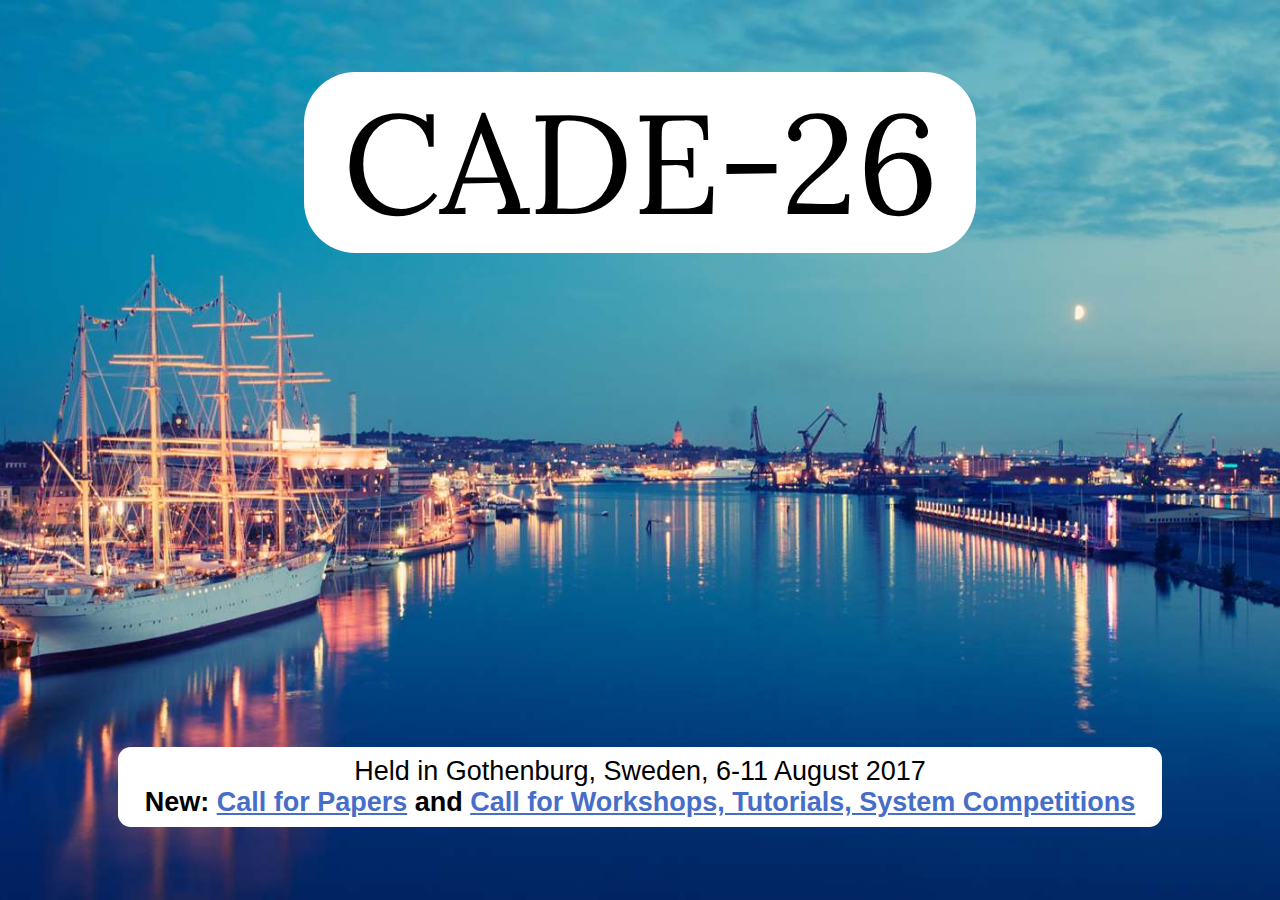
<file: index-old.html>
<!DOCTYPE html>
<html>
<head>
  <meta http-equiv="Content-Type" content="text/html; charset=utf-8" />
  <meta name="viewport" content="width=device-width, initial-scale=1, maximum-scale=1" />
  <link href='https://fonts.googleapis.com/css?family=Lora' rel='stylesheet' type='text/css'>
  <link href='https://fonts.googleapis.com/css?family=Bree+Serif' rel='stylesheet' type='text/css'>
  <link rel="stylesheet" href="style.css">
  <title>CADE-26</title>
</head>
<body>
  <div class="titlepage">
    <div class="titlebox_padding"></div>
    <div class="titlebox_container"><div class="titlebox">CADE-26</div></div>
    <div class="newsbox_container"><div class="newsbox">Held in Gothenburg, Sweden, 6-11 August 2017<br>
      <b>New: <a href="cfp.html">Call for Papers</a> and <a href="cfwtc.html">Call for Workshops, Tutorials, System Competitions</a></b></div></div>
  </div>
</body>
</html>
</file>
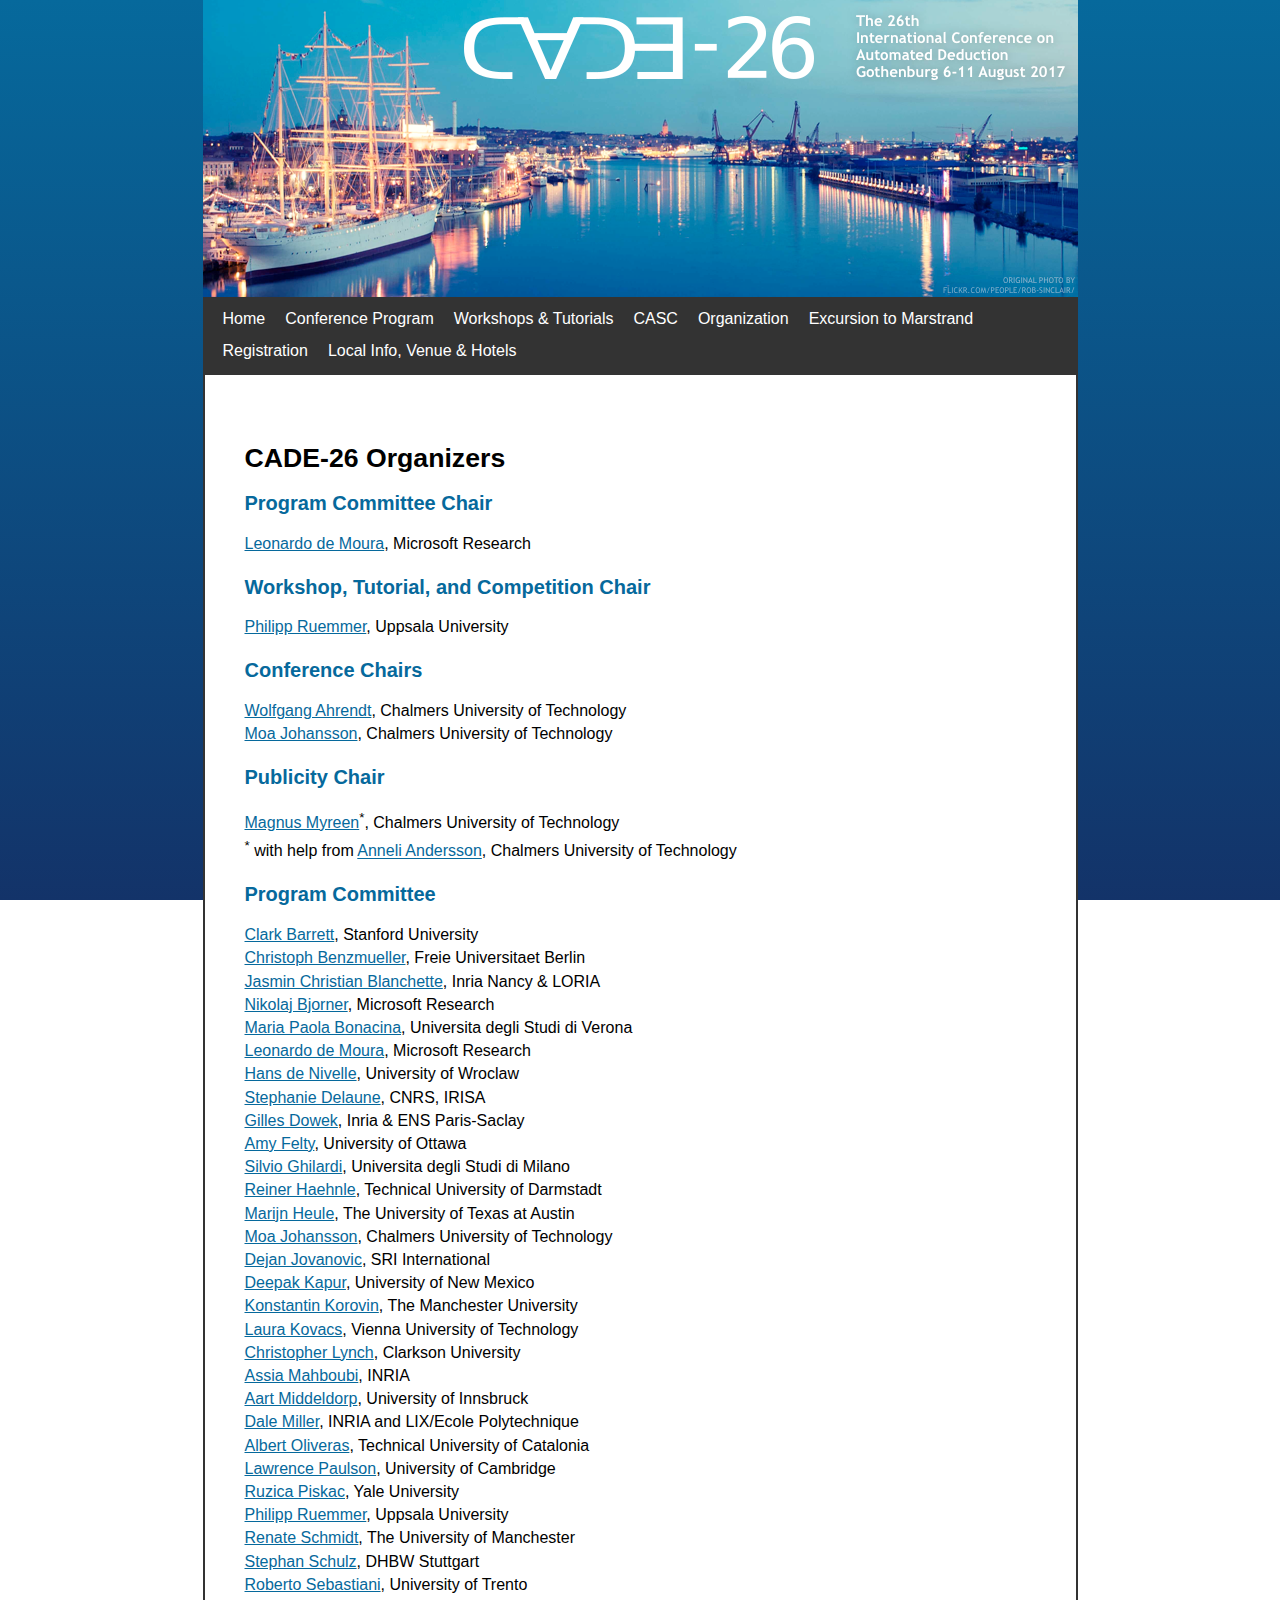
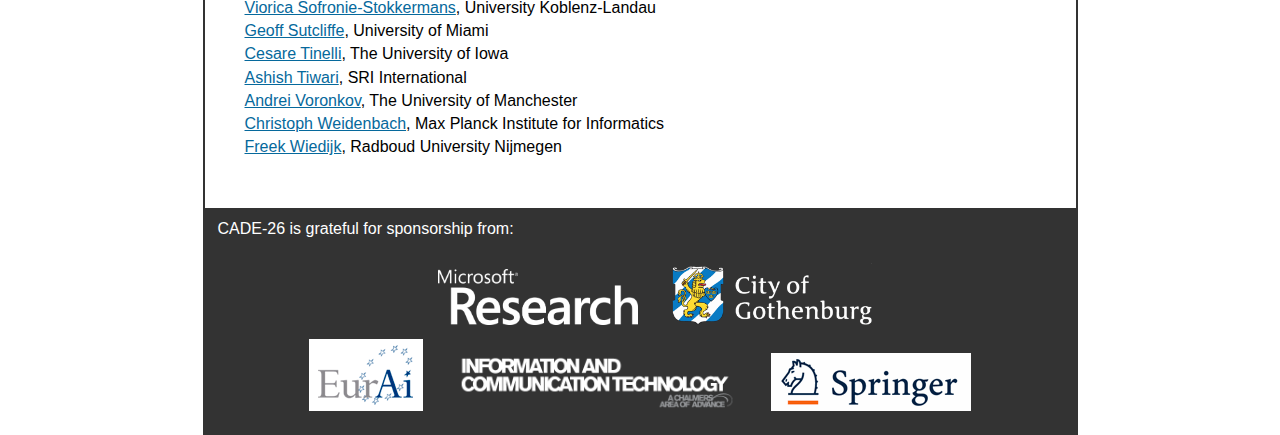
<file: org.html>
<!DOCTYPE html>
<html lang="en">
<head>
<meta charset="UTF-8">
<title>CADE-26: Organization</title>
<link rel="stylesheet" href="main.css">
</head>
<body>
<header>
<img src="top.png" alt="CADE-26">
</header>
<nav>
<ul>
<li><a href="index.html">Home</a></li>
<li><a href="program.html">Conference Program</a></li>
<li><a href="workshops.html">Workshops &amp; Tutorials</a></li>
<li><a href="http://www.cs.miami.edu/~tptp/CASC/26/" target="_blank">CASC</a></li>
<li><a href="org.html">Organization</a></li>
<li><a href="excursion.html">Excursion to Marstrand</a></li>
<li><a href="registration.html">Registration</a></li>
<li><a href="venue.html">Local Info, Venue &amp; Hotels</a></li>
</ul>

</nav>
<article><div class="content">
<h1>CADE-26 Organizers</h1>

<h2>Program Committee Chair</h2>
  <a href="http://leodemoura.github.io/">Leonardo de Moura</a>,          Microsoft Research

<h2>Workshop, Tutorial, and Competition Chair</h2>
  <a href="http://www.philipp.ruemmer.org/">Philipp Ruemmer</a>,            Uppsala University

<h2>Conference Chairs</h2>
  <a href="http://www.cse.chalmers.se/~ahrendt/">Wolfgang Ahrendt</a>,           Chalmers University of Technology
  <br><a href="http://www.cse.chalmers.se/~jomoa/">Moa Johansson</a>,              Chalmers University of Technology

<h2>Publicity Chair</h2>
  <a href="http://www.cse.chalmers.se/~myreen/">Magnus Myreen</a><sup>*</sup>,              Chalmers University of Technology
  <br><sup>*</sup> with help from <a href="https://www.chalmers.se/en/Staff/Pages/anneli-andersson.aspx">Anneli Andersson</a>, Chalmers University of Technology

<h2>Program Committee</h2>

<a href="http://theory.stanford.edu/~barrett/">Clark Barrett</a>,                Stanford University
<br><a href="https://page.mi.fu-berlin.de/cbenzmueller/">Christoph Benzmueller</a>,        Freie Universitaet Berlin
<br><a href="https://people.mpi-inf.mpg.de/~jblanche/">Jasmin Christian Blanchette</a>,  Inria Nancy & LORIA
<br><a href="https://www.microsoft.com/en-us/research/people/nbjorner/">Nikolaj Bjorner</a>,              Microsoft Research
<br><a href="http://profs.sci.univr.it/~bonacina/">Maria Paola Bonacina</a>,         Universita degli Studi di Verona
<br><a href="http://leodemoura.github.io/">Leonardo de Moura</a>,            Microsoft Research
<br><a href="http://www.ii.uni.wroc.pl/~nivelle/">Hans de Nivelle</a>,              University of Wroclaw
<br><a href="http://www.lsv.ens-cachan.fr/~delaune/">Stephanie Delaune</a>,            CNRS, IRISA
<br><a href="http://www.lsv.ens-cachan.fr/~dowek/">Gilles Dowek</a>,                 Inria & ENS Paris-Saclay
<br><a href="http://www.site.uottawa.ca/~afelty/">Amy Felty</a>,                    University of Ottawa
<br><a href="http://users.mat.unimi.it/users/ghilardi/allegati/research.html">Silvio Ghilardi</a>,              Universita degli Studi di Milano
<br><a href="https://www.se.tu-darmstadt.de/se/group-members/reiner-haehnle/">Reiner Haehnle</a>,               Technical University of Darmstadt
<br><a href="http://www.cs.utexas.edu/~marijn/">Marijn Heule</a>,                 The University of Texas at Austin
<br><a href="http://www.cse.chalmers.se/~jomoa/">Moa Johansson</a>,                Chalmers University of Technology
<br><a href="http://www.csl.sri.com/users/dejan/">Dejan Jovanovic</a>,              SRI International
<br><a href="https://www.cs.unm.edu/~kapur/">Deepak Kapur</a>,                 University of New Mexico
<br><a href="http://www.cs.manchester.ac.uk/about-us/staff/profile/?ea=Konstantin.Korovin&pg=1">Konstantin Korovin</a>,           The Manchester University
<br><a href="http://www.complang.tuwien.ac.at/lkovacs/">Laura Kovacs</a>,                 Vienna University of Technology
<br><a href="http://people.clarkson.edu/~clynch/">Christopher Lynch</a>,            Clarkson University
<br><a href="https://specfun.inria.fr/mahboubi/">Assia Mahboubi</a>,               INRIA
<br><a href="http://cl-informatik.uibk.ac.at/users/ami/">Aart Middeldorp</a>,              University of Innsbruck
<br><a href="http://www.lix.polytechnique.fr/Labo/Dale.Miller/">Dale Miller</a>,                  INRIA and LIX/Ecole Polytechnique
<br><a href="https://www.cs.upc.edu/~oliveras/">Albert Oliveras</a>,              Technical University of Catalonia
<br><a href="http://www.cl.cam.ac.uk/~lp15/">Lawrence Paulson</a>,             University of Cambridge
<br><a href="http://www.cs.yale.edu/homes/piskac/">Ruzica Piskac</a>,                Yale University
<br><a href="http://www.philipp.ruemmer.org/">Philipp Ruemmer</a>,              Uppsala University
<br><a href="http://www.cs.man.ac.uk/~schmidt/">Renate Schmidt</a>,               The University of Manchester
<br><a href="http://wwwlehre.dhbw-stuttgart.de/~sschulz/DHBW_Stephan_Schulz/Stephan_Schulz.html">Stephan Schulz</a>,               DHBW Stuttgart
<br><a href="http://disi.unitn.it/~rseba/">Roberto Sebastiani</a>,           University of Trento
<br><a href="https://www.uni-koblenz-landau.de/en/campus-koblenz/fb4/ics/RGVSS/team/viorica-sofronie-stokkermans">Viorica Sofronie-Stokkermans</a>, University Koblenz-Landau
<br><a href="http://www.cs.miami.edu/home/geoff/">Geoff Sutcliffe</a>,              University of Miami
<br><a href="http://homepage.cs.uiowa.edu/~tinelli/">Cesare Tinelli</a>,               The University of Iowa
<br><a href="http://www.csl.sri.com/users/tiwari/">Ashish Tiwari</a>,                SRI International
<br><a href="http://voronkov.com/">Andrei Voronkov</a>,              The University of Manchester
<br><a href="https://people.mpi-inf.mpg.de/~weidenb/">Christoph Weidenbach</a>,         Max Planck Institute for Informatics
<br><a href="http://www.cs.ru.nl/F.Wiedijk/">Freek Wiedijk</a>,                Radboud University Nijmegen

</div></article>
<footer style="text-align:center;">
<div style="width: 100%; text-align:left; padding-left: 15px; padding-top: 10px; padding-bottom: 10px;">CADE-26 is grateful for sponsorship from:</div>
<a href="https://www.microsoft.com/en-us/research/"><img src="msr.png" style="width: 200px; padding-top:15px; padding-left:30px;" alt="Microsoft Research"/></a>
<a href="http://international.goteborg.se/"><img src="gbg.png" style="padding-top:15px; width: 200px; padding-left:30px;" alt="Gothenburg City"/></a><br>
<a href="https://www.eurai.org/"><img src="EurAi-logo.png" style="padding-top:10px;" alt="EurAI"/></a>
<a href="http://www.chalmers.se/en/areas-of-advance/ict/Pages/default.aspx"><img src="aoa.png" style="width: 280px; padding-left:30px; padding-top:15px;" alt="Information and Communication Technologies Chalmers Area of Advance"/></a>
<a href="http://www.springer.com/gp/"><img src="springer.gif" style="padding-left:30px; padding-top:15px;" alt="Springer"/></a><br>
</footer>
</body>
</html>
</file>
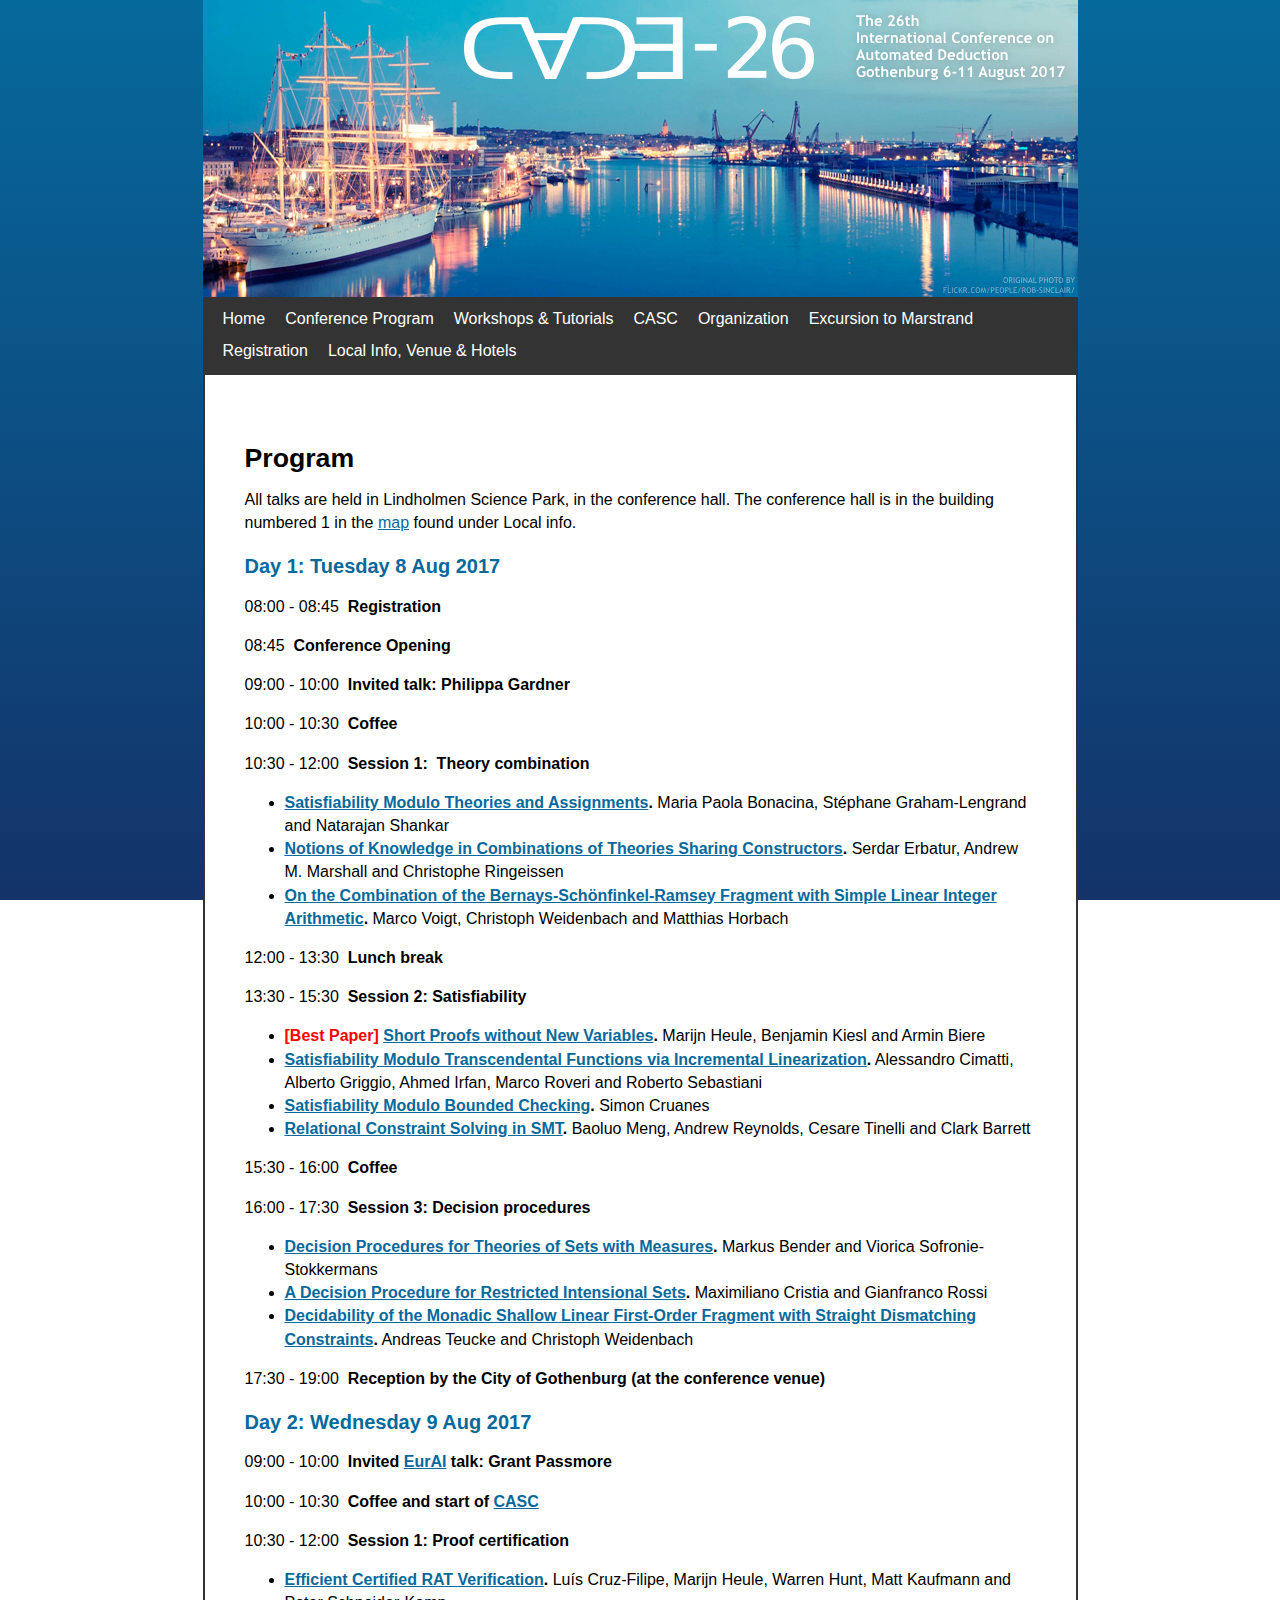
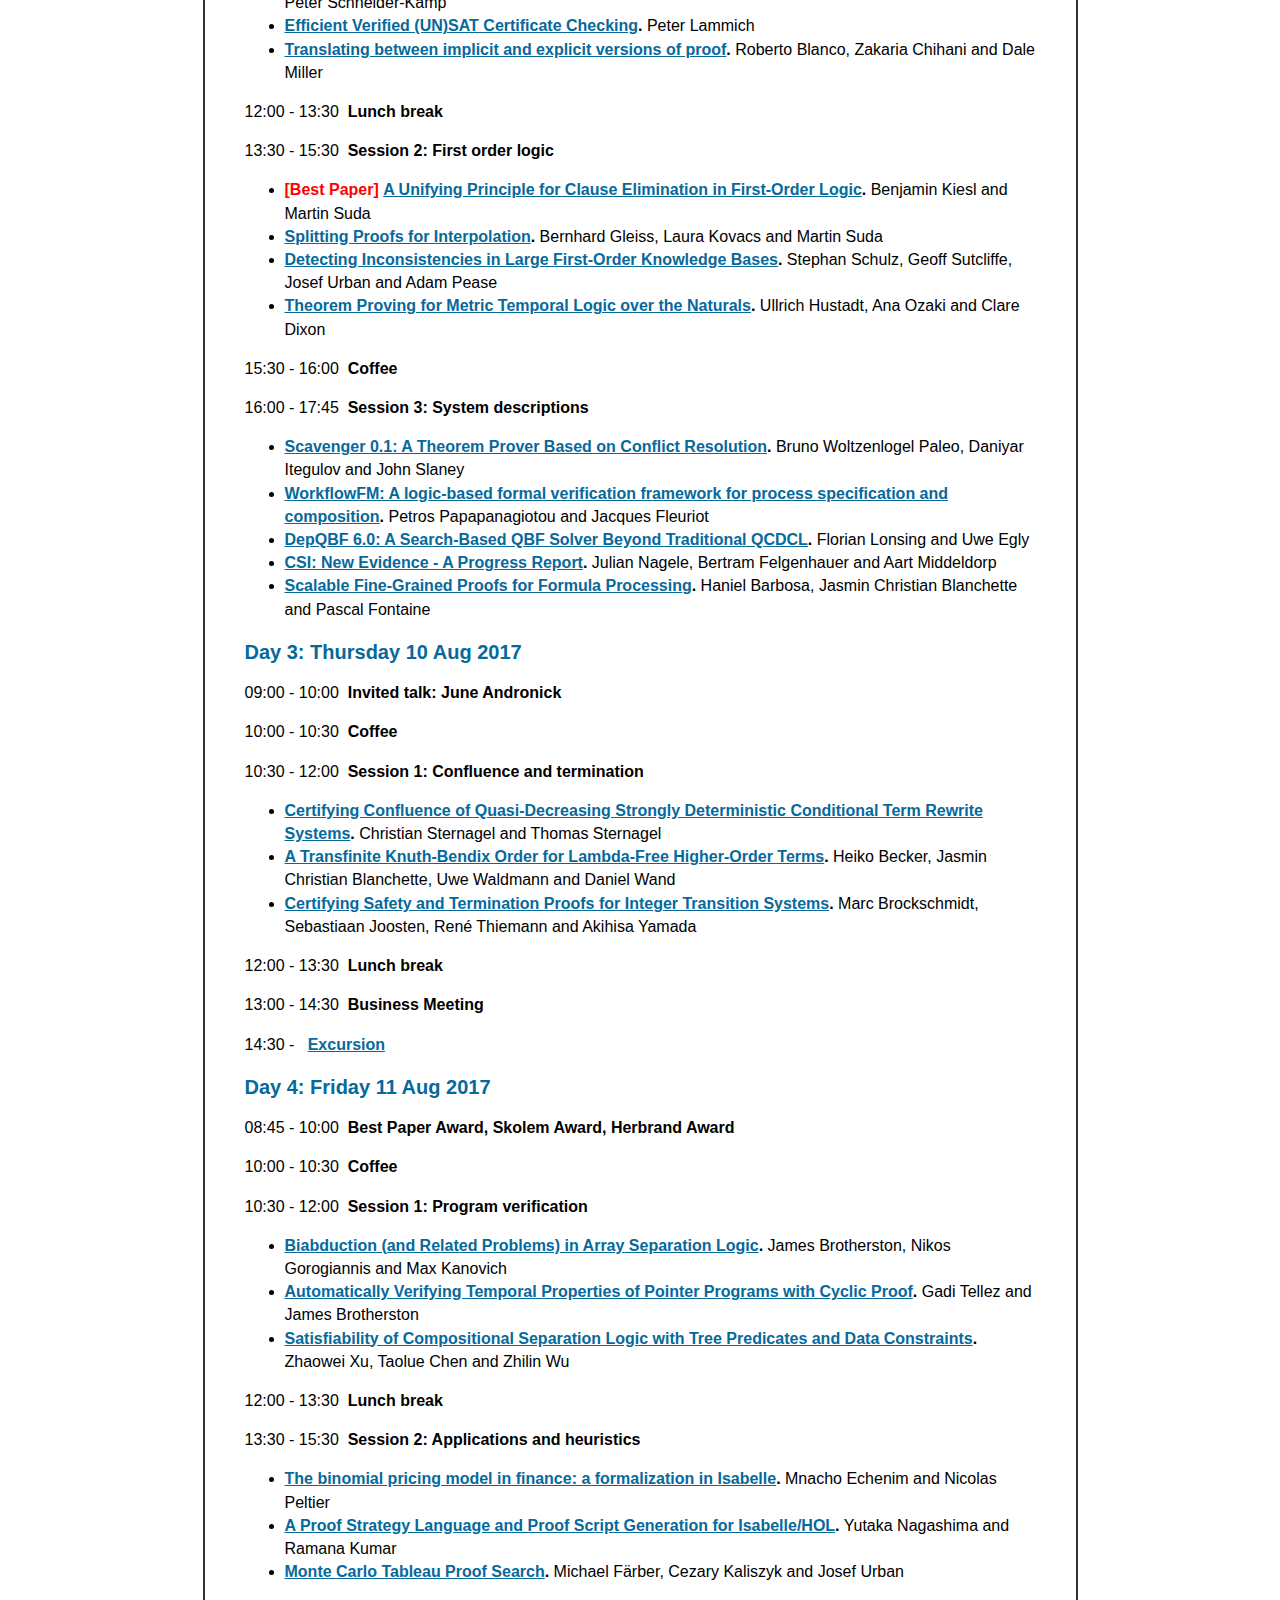
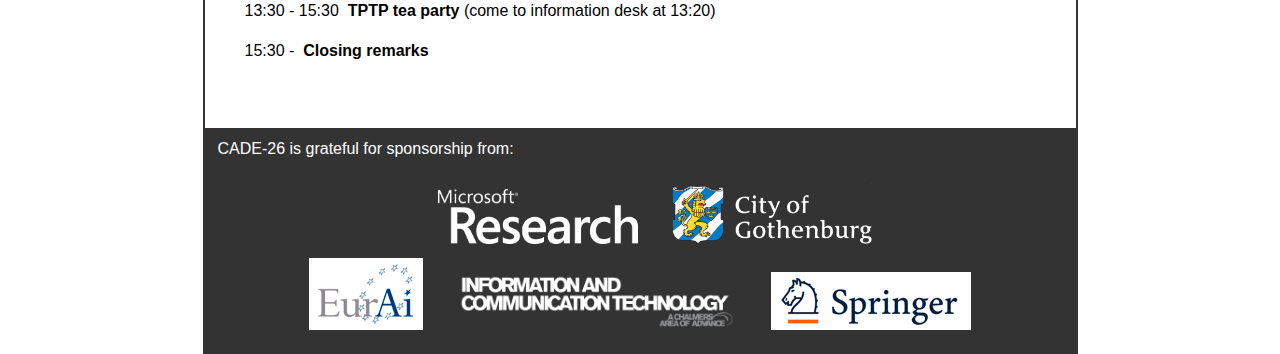
<file: program.html>
<!DOCTYPE html>
<html lang="en">
<head>
<meta charset="UTF-8">
<title>CADE-26: Conference Program</title>
<link rel="stylesheet" href="main.css">
</head>
<body>
<header>
<img src="top.png" alt="CADE-26">
</header>
<nav>
<ul>
<li><a href="index.html">Home</a></li>
<li><a href="program.html">Conference Program</a></li>
<li><a href="workshops.html">Workshops &amp; Tutorials</a></li>
<li><a href="http://www.cs.miami.edu/~tptp/CASC/26/" target="_blank">CASC</a></li>
<li><a href="org.html">Organization</a></li>
<li><a href="excursion.html">Excursion to Marstrand</a></li>
<li><a href="registration.html">Registration</a></li>
<li><a href="venue.html">Local Info, Venue &amp; Hotels</a></li>
</ul>

</nav>
<article><div class="content">
<h1>Program</h1>

<p>All talks are held in Lindholmen Science Park, in the conference hall. The conference hall is in the building numbered 1 in the <a href="venue.html">map</a> found under Local info.</p>

<h2>Day 1: Tuesday 8 Aug 2017</h2>

<p>08:00 - 08:45 &nbsp<b>Registration</b></p>
<p>08:45 &nbsp<b>Conference Opening</b></p>
<p>09:00 - 10:00  &nbsp<b>Invited talk: Philippa Gardner</b></p>
<p>10:00 - 10:30  &nbsp<b>Coffee</b></p>
<p>10:30 - 12:00  &nbsp<b>Session 1:  &nbspTheory combination</b></p>
<ul>
<li><b><a target="_blank" href="https://link.springer.com/chapter/10.1007/978-3-319-63046-5_4">Satisfiability Modulo Theories and Assignments</a>.</b> Maria Paola Bonacina, Stéphane Graham-Lengrand and Natarajan Shankar
<li><b><a target="_blank" href="https://link.springer.com/chapter/10.1007/978-3-319-63046-5_5">Notions of Knowledge in Combinations of Theories Sharing Constructors</a>.</b> Serdar Erbatur, Andrew M. Marshall and Christophe Ringeissen
<li><b><a target="_blank" href="https://link.springer.com/chapter/10.1007/978-3-319-63046-5_6">On the Combination of the Bernays-Schönfinkel-Ramsey Fragment with Simple Linear Integer Arithmetic</a>.</b> Marco Voigt, Christoph Weidenbach and Matthias Horbach
</ul>

<p>12:00 - 13:30  &nbsp<b>Lunch break</b></p>

<p>13:30 - 15:30  &nbsp<b>Session 2: Satisfiability</b></p>
<ul>
<li><b style="color: red">[Best Paper]</b>  <b><a target="_blank" href="https://link.springer.com/chapter/10.1007/978-3-319-63046-5_9">Short Proofs without New Variables</a>.</b> Marijn Heule, Benjamin Kiesl and Armin Biere
<li><b><a target="_blank" href="https://link.springer.com/chapter/10.1007/978-3-319-63046-5_7">Satisfiability Modulo Transcendental Functions via Incremental Linearization</a>.</b> Alessandro Cimatti, Alberto Griggio, Ahmed Irfan, Marco Roveri and Roberto Sebastiani
<li><b><a target="_blank" href="https://link.springer.com/chapter/10.1007/978-3-319-63046-5_8">Satisfiability Modulo Bounded Checking</a>.</b> Simon Cruanes
<li><b><a target="_blank" href="https://link.springer.com/chapter/10.1007/978-3-319-63046-5_10">Relational Constraint Solving in SMT</a>.</b> Baoluo Meng, Andrew Reynolds, Cesare Tinelli and Clark Barrett
</ul>

<p>15:30 - 16:00  &nbsp<b>Coffee</b></p>

<p>16:00 - 17:30  &nbsp<b>Session 3: Decision procedures</b></p>
<ul>
<li><b><a target="_blank" href="https://link.springer.com/chapter/10.1007/978-3-319-63046-5_11">Decision Procedures for Theories of Sets with Measures</a>.</b> Markus Bender and Viorica Sofronie-Stokkermans
<li><b><a target="_blank" href="https://link.springer.com/chapter/10.1007/978-3-319-63046-5_12">A Decision Procedure for Restricted Intensional Sets</a>.</b> Maximiliano Cristia and Gianfranco Rossi
<li><b><a target="_blank" href="https://link.springer.com/chapter/10.1007/978-3-319-63046-5_13">Decidability of the Monadic Shallow Linear First-Order Fragment with Straight Dismatching Constraints</a>.</b> Andreas Teucke and Christoph Weidenbach
</ul>

<p>17:30 - 19:00  &nbsp<b>Reception by the City of Gothenburg (at the conference venue)</b></p>

<h2>Day 2: Wednesday 9 Aug 2017</h2>

<p>09:00 - 10:00  &nbsp<b>Invited <a href="https://www.eurai.org/">EurAI</a> talk: Grant Passmore</b></p>
<p>10:00 - 10:30  &nbsp<b>Coffee and start of <a href="http://www.cs.miami.edu/~tptp/CASC/26/">CASC</a></b></p>
<p>10:30 - 12:00  &nbsp<b>Session 1: Proof certification</b></p>
<ul>
<li><b><a target="_blank" href="https://link.springer.com/chapter/10.1007/978-3-319-63046-5_14">Efficient Certified RAT Verification</a>.</b> Luís Cruz-Filipe, Marijn Heule, Warren Hunt, Matt Kaufmann and Peter Schneider-Kamp
<li><b><a target="_blank" href="https://link.springer.com/chapter/10.1007/978-3-319-63046-5_15">Efficient Verified (UN)SAT Certificate Checking</a>.</b> Peter Lammich
<li><b><a target="_blank" href="https://link.springer.com/chapter/10.1007/978-3-319-63046-5_16">Translating between implicit and explicit versions of proof</a>.</b> Roberto Blanco, Zakaria Chihani and Dale Miller
</ul>
<p>12:00 - 13:30  &nbsp<b>Lunch break</b></p>

<p>13:30 - 15:30  &nbsp<b>Session 2: First order logic</b></p>
<ul>
<li><b style="color: red">[Best Paper]</b>  <b><a target="_blank" href="https://link.springer.com/chapter/10.1007/978-3-319-63046-5_17">A Unifying Principle for Clause Elimination in First-Order Logic</a>.</b> Benjamin Kiesl and Martin Suda
<li><b><a target="_blank" href="https://link.springer.com/chapter/10.1007/978-3-319-63046-5_18">Splitting Proofs for Interpolation</a>.</b> Bernhard Gleiss, Laura Kovacs and Martin Suda
<li><b><a target="_blank" href="https://link.springer.com/chapter/10.1007/978-3-319-63046-5_19">Detecting Inconsistencies in Large First-Order Knowledge Bases</a>.</b> Stephan Schulz, Geoff Sutcliffe, Josef Urban and Adam Pease
<li><b><a target="_blank" href="https://link.springer.com/chapter/10.1007/978-3-319-63046-5_20">Theorem Proving for Metric Temporal Logic over the Naturals</a>.</b> Ullrich Hustadt, Ana Ozaki and Clare Dixon
</ul>

<p>15:30 - 16:00  &nbsp<b>Coffee</b></p>

<p>16:00 - 17:45  &nbsp<b>Session 3: System descriptions</b></p>
<ul>
<li><b><a target="_blank" href="https://link.springer.com/chapter/10.1007/978-3-319-63046-5_21">Scavenger 0.1: A Theorem Prover Based on Conflict Resolution</a>.</b> Bruno Woltzenlogel Paleo, Daniyar Itegulov and John Slaney
<li><b><a target="_blank" href="https://link.springer.com/chapter/10.1007/978-3-319-63046-5_22">WorkflowFM: A logic-based formal verification framework for process specification and composition</a>.</b> Petros Papapanagiotou and Jacques Fleuriot
<li><b><a target="_blank" href="https://link.springer.com/chapter/10.1007/978-3-319-63046-5_23">DepQBF 6.0: A Search-Based QBF Solver Beyond Traditional QCDCL</a>.</b> Florian Lonsing and Uwe Egly
<li><b><a target="_blank" href="https://link.springer.com/chapter/10.1007/978-3-319-63046-5_24">CSI: New Evidence - A Progress Report</a>.</b> Julian Nagele, Bertram Felgenhauer and Aart Middeldorp
<li><b><a target="_blank" href="https://link.springer.com/chapter/10.1007/978-3-319-63046-5_25">Scalable Fine-Grained Proofs for Formula Processing</a>.</b> Haniel Barbosa, Jasmin Christian Blanchette and Pascal Fontaine
</ul>

<h2>Day 3: Thursday 10 Aug 2017</h2>

<p>09:00 - 10:00  &nbsp<b>Invited talk: June Andronick</b></p>

<p>10:00 - 10:30  &nbsp<b>Coffee</b></p>
<p>10:30 - 12:00  &nbsp<b>Session 1: Confluence and termination</b></p>
<ul>
<li><b><a target="_blank" href="https://link.springer.com/chapter/10.1007/978-3-319-63046-5_26">Certifying Confluence of Quasi-Decreasing Strongly Deterministic Conditional Term Rewrite Systems</a>.</b> Christian Sternagel and Thomas Sternagel
<li><b><a target="_blank" href="https://link.springer.com/chapter/10.1007/978-3-319-63046-5_27">A Transfinite Knuth-Bendix Order for Lambda-Free Higher-Order Terms</a>.</b> Heiko Becker, Jasmin Christian Blanchette, Uwe Waldmann and Daniel Wand
<li><b><a target="_blank" href="https://link.springer.com/chapter/10.1007/978-3-319-63046-5_28">Certifying Safety and Termination Proofs for Integer Transition Systems</a>.</b> Marc Brockschmidt, Sebastiaan Joosten, René Thiemann and Akihisa Yamada
</ul>

<p>12:00 - 13:30  &nbsp<b>Lunch break</b></p>
<p>13:00 - 14:30  &nbsp<b>Business Meeting</b></p>

<p>14:30 -  &nbsp <a href="excursion.html"><b>Excursion</b></p></a>

<h2>Day 4: Friday 11 Aug 2017</h2>

<p>08:45 - 10:00  &nbsp<b>Best Paper Award, Skolem Award, Herbrand Award </b></p>
<p>10:00 - 10:30  &nbsp<b>Coffee</b></p>
<p>10:30 - 12:00  &nbsp<b>Session 1: Program verification</b></p>
<ul>
<li><b><a target="_blank" href="https://link.springer.com/chapter/10.1007/978-3-319-63046-5_29">Biabduction (and Related Problems) in Array Separation Logic</a>.</b> James Brotherston, Nikos Gorogiannis and Max Kanovich
<li><b><a target="_blank" href="https://link.springer.com/chapter/10.1007/978-3-319-63046-5_30">Automatically Verifying Temporal Properties of Pointer Programs with Cyclic Proof</a>.</b> Gadi Tellez and James Brotherston
<li><b><a target="_blank" href="https://link.springer.com/chapter/10.1007/978-3-319-63046-5_31">Satisfiability of Compositional Separation Logic with Tree Predicates and Data Constraints</a>.</b> Zhaowei Xu, Taolue Chen and Zhilin Wu
</ul>

<p>12:00 - 13:30  &nbsp<b>Lunch break</b></p>

<p><p>13:30 - 15:30  &nbsp<b>Session 2: Applications and heuristics</b></p>
<ul>
<li><b><a target="_blank" href="https://link.springer.com/chapter/10.1007/978-3-319-63046-5_33">The binomial pricing model in finance: a formalization in Isabelle</a>.</b> Mnacho Echenim and Nicolas Peltier
<li><b><a target="_blank" href="https://link.springer.com/chapter/10.1007/978-3-319-63046-5_32">A Proof Strategy Language and Proof Script Generation for Isabelle/HOL</a>.</b> Yutaka Nagashima and Ramana Kumar
<li><b><a target="_blank" href="https://link.springer.com/chapter/10.1007/978-3-319-63046-5_34">Monte Carlo Tableau Proof Search</a>.</b> Michael Färber, Cezary Kaliszyk and Josef Urban
</ul>
<p><p>13:30 - 15:30  &nbsp<b>TPTP tea party</b> (come to information desk at 13:20)</p>
<p><p>15:30 - &nbsp<b>Closing remarks</b></p>

</div></article>
<footer style="text-align:center;">
<div style="width: 100%; text-align:left; padding-left: 15px; padding-top: 10px; padding-bottom: 10px;">CADE-26 is grateful for sponsorship from:</div>
<a href="https://www.microsoft.com/en-us/research/"><img src="msr.png" style="width: 200px; padding-top:15px; padding-left:30px;" alt="Microsoft Research"/></a>
<a href="http://international.goteborg.se/"><img src="gbg.png" style="padding-top:15px; width: 200px; padding-left:30px;" alt="Gothenburg City"/></a><br>
<a href="https://www.eurai.org/"><img src="EurAi-logo.png" style="padding-top:10px;" alt="EurAI"/></a>
<a href="http://www.chalmers.se/en/areas-of-advance/ict/Pages/default.aspx"><img src="aoa.png" style="width: 280px; padding-left:30px; padding-top:15px;" alt="Information and Communication Technologies Chalmers Area of Advance"/></a>
<a href="http://www.springer.com/gp/"><img src="springer.gif" style="padding-left:30px; padding-top:15px;" alt="Springer"/></a><br>
</footer>
</body>
</html>
</file>
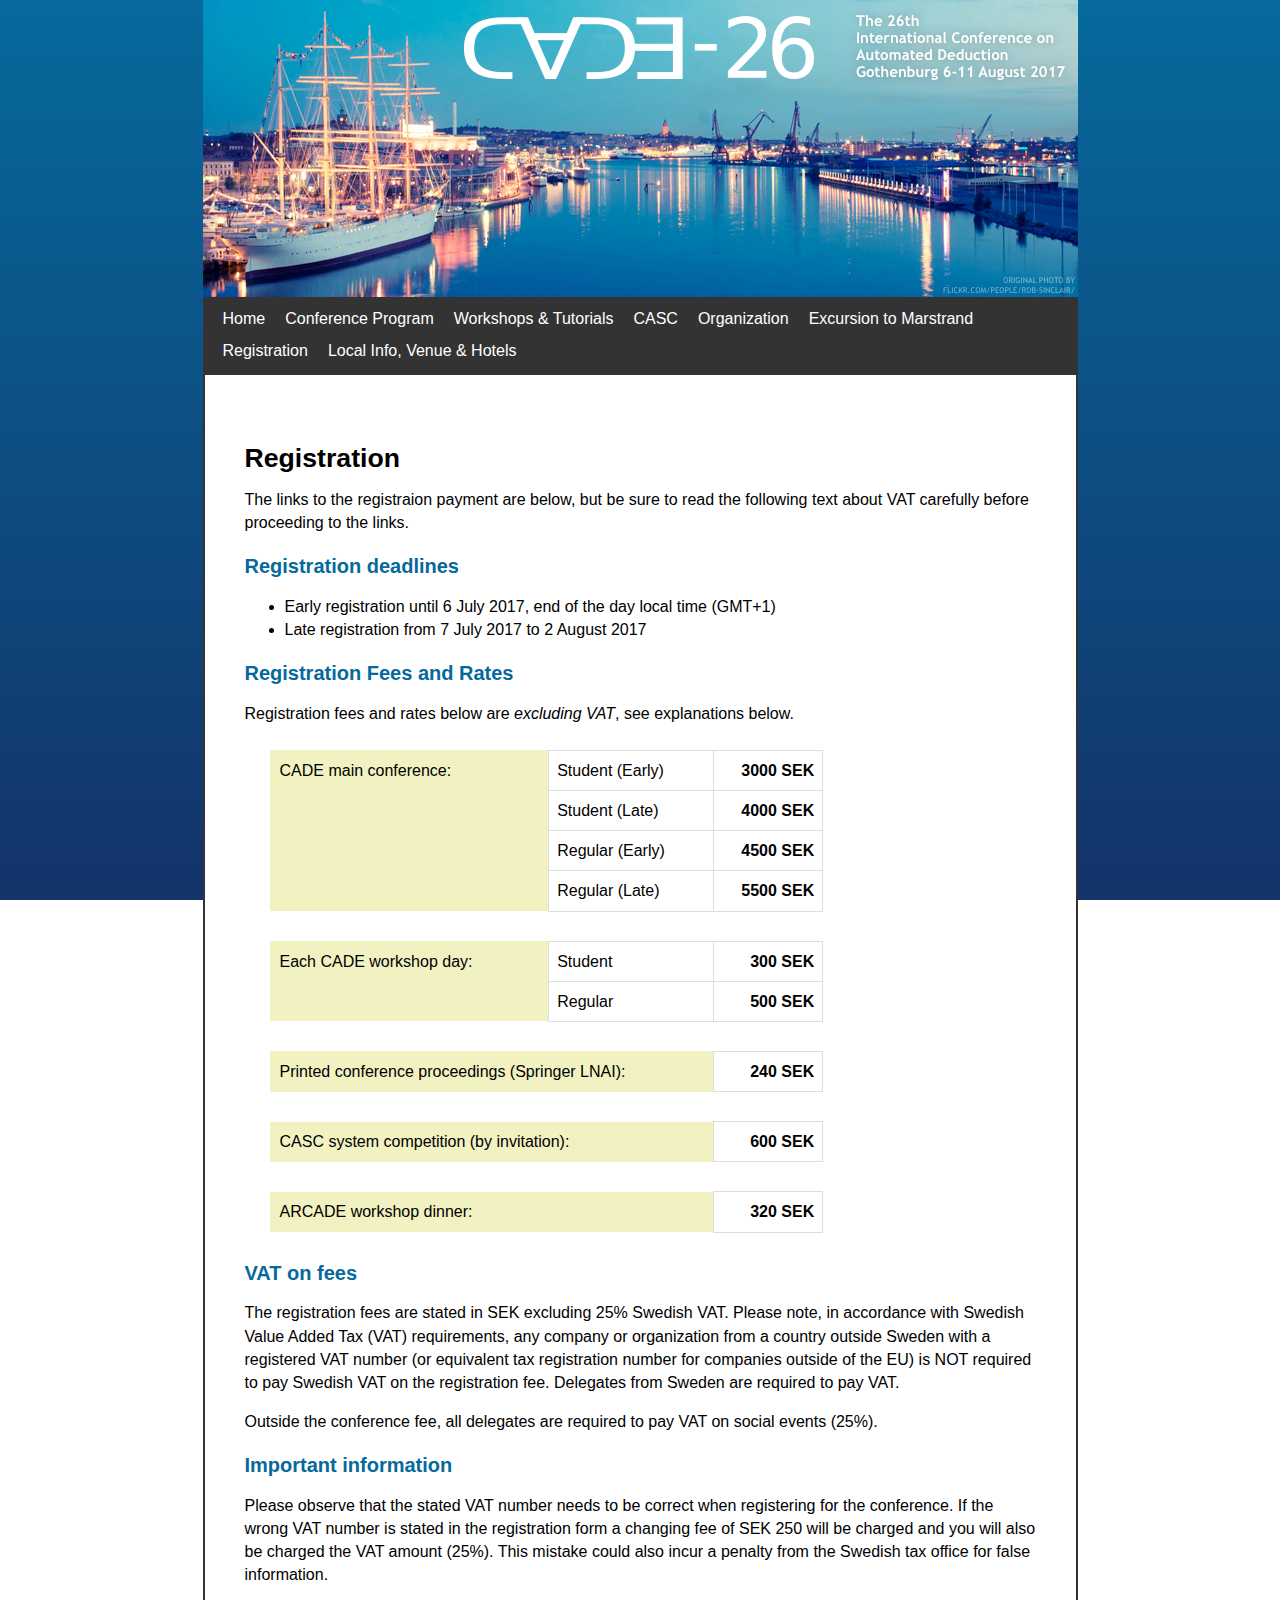
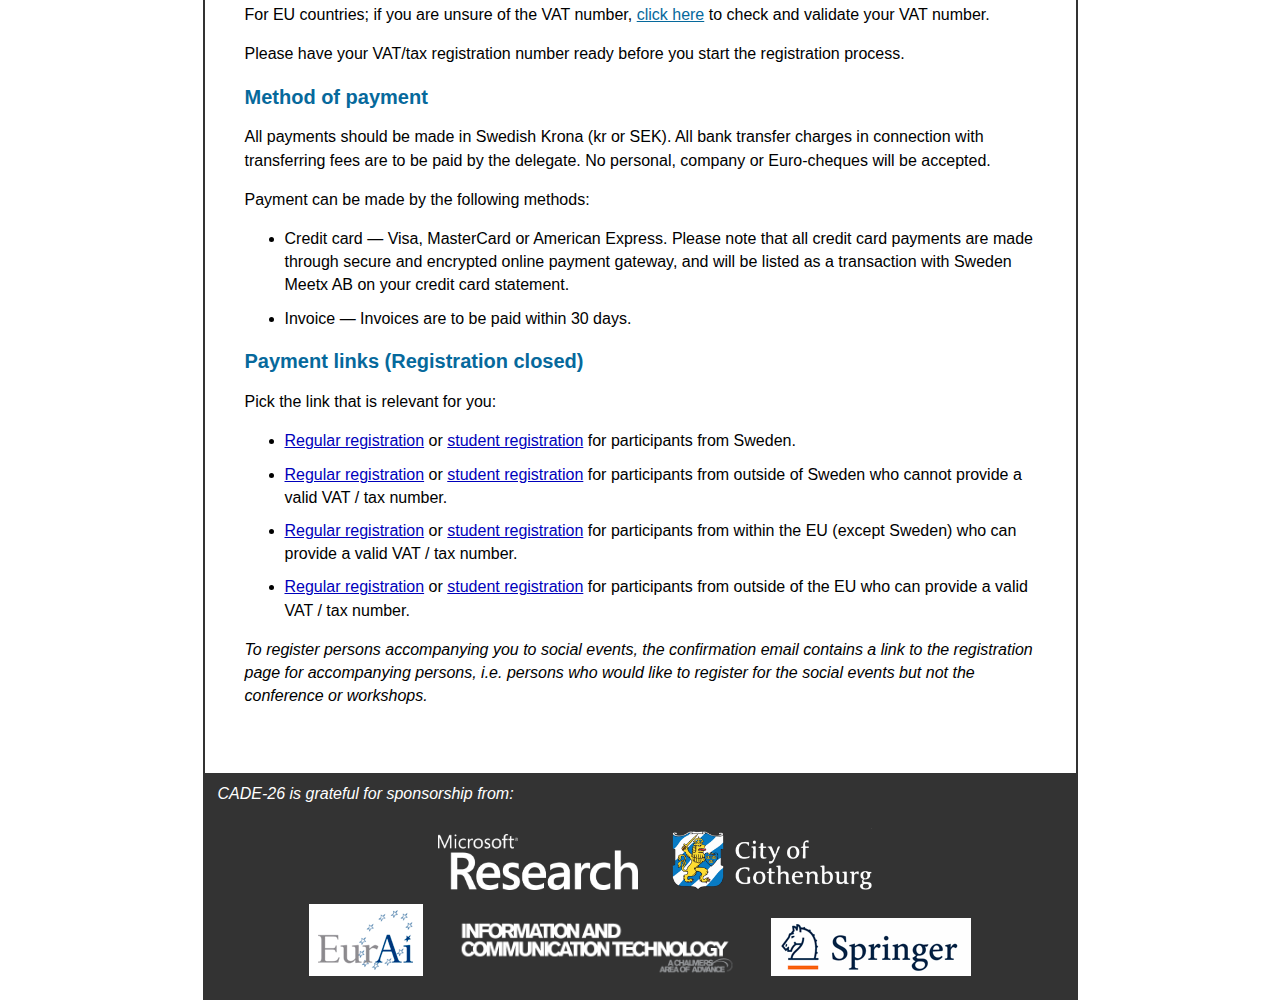
<file: registration.html>
<!DOCTYPE html>
<html lang="en">
<head>
<meta charset="UTF-8">
<title>CADE-26: Registration</title>
<link rel="stylesheet" href="main.css">
</head>
<body>
<header>
<img src="top.png" alt="CADE-26">
</header>
<nav>
<ul>
<li><a href="index.html">Home</a></li>
<li><a href="program.html">Conference Program</a></li>
<li><a href="workshops.html">Workshops &amp; Tutorials</a></li>
<li><a href="http://www.cs.miami.edu/~tptp/CASC/26/" target="_blank">CASC</a></li>
<li><a href="org.html">Organization</a></li>
<li><a href="excursion.html">Excursion to Marstrand</a></li>
<li><a href="registration.html">Registration</a></li>
<li><a href="venue.html">Local Info, Venue &amp; Hotels</a></li>
</ul>

</nav>
<article><div class="content">
<h1>Registration</h1>

<p>The links to the registraion payment are below, but be sure to read
the following text about VAT carefully before proceeding to the
links.</p>

<h2>Registration deadlines</h2>

<ul>
<li>Early registration until 6 July 2017, end of the day local time (GMT+1)
<li>Late registration from 7 July 2017 to 2 August 2017
</ul>

<h2>Registration Fees and Rates</h2>

<p>Registration fees and rates below are <i>excluding VAT</i>, see explanations below.</p>
<table>
<tr>
  <td class="tdname">CADE main conference:</td>
  <td>Student (Early)</td>
  <td class="tdprice">3000 SEK</td>
</tr>
<tr>
  <td class="tdname"></td>
  <td>Student (Late)</td>
  <td class="tdprice">4000 SEK</td>
</tr>
<tr>
  <td class="tdname"></td>
  <td>Regular (Early)</td>
  <td class="tdprice">4500 SEK</td>
</tr>
<tr>
  <td class="tdname"></td>
  <td>Regular (Late)</td>
  <td class="tdprice">5500 SEK</td>
</tr>
<tr style="border-style: none; height: 30px"></tr>
<tr>
  <td class="tdname">Each CADE workshop day:</td>
  <td>Student</td>
  <td class="tdprice">300 SEK</td>
</tr>
<tr>
  <td class="tdname"></td>
  <td>Regular</td>
  <td class="tdprice">500 SEK</td>
</tr>
<tr style="border-style: none; height: 30px"></tr>
<tr>
  <td class="tdname" colspan="2">Printed conference proceedings (Springer LNAI):</td>
  <td class="tdprice">240 SEK</td>
</tr>
<tr style="border-style: none; height: 30px"></tr>
<tr>
  <td class="tdname" colspan="2">CASC system competition (by invitation):</td>
  <td class="tdprice">600 SEK</td>
</tr>
<tr style="border-style: none; height: 30px"></tr>
<tr>
  <td class="tdname" colspan="2">ARCADE workshop dinner:</td>
  <td class="tdprice">320 SEK</td>
</tr>
</table>

<h2>VAT on fees</h2>

<p>The registration fees are stated in SEK excluding 25% Swedish
VAT. Please note, in accordance with Swedish Value Added Tax (VAT)
requirements, any company or organization from a country outside
Sweden with a registered VAT number (or equivalent tax registration
number for companies outside of the EU) is NOT required to pay Swedish
VAT on the registration fee. Delegates from Sweden are required to pay
VAT.</p>

<p>Outside the conference fee, all delegates are required to pay VAT
on social events (25%).</p>

<h2>Important information</h2>

<p>Please observe that the stated VAT number needs to be correct when
registering for the conference. If the wrong VAT number is stated in
the registration form a changing fee of SEK 250 will be charged and
you will also be charged the VAT amount (25%). This mistake could also
incur a penalty from the Swedish tax office for false information.</p>

<p>For EU countries; if you are unsure of the VAT number, <a
href="http://europa.eu/youreurope/business/vat-customs/check-number-vies/index_en.htm">click
here</a> to check and validate your VAT number.</p>

<p>Please have your VAT/tax registration number ready before you start
the registration process.</p>

<h2>Method of payment</h2>

<p>All payments should be made in Swedish Krona (kr or SEK). All bank
transfer charges in connection with transferring fees are to be paid
by the delegate. No personal, company or Euro-cheques will be
accepted.</p>

<p>Payment can be made by the following methods:</p>
<ul>
<li>Credit card &mdash;
Visa, MasterCard or American Express. Please note that all credit card
payments are made through secure and encrypted online payment gateway,
and will be listed as a transaction with Sweden Meetx AB on your
credit card statement.
<li style="padding-top:10px;">Invoice &mdash; Invoices are to be paid within 30 days.
</ul>

<h2>Payment links (Registration closed) </h2>

<p>Pick the link that is relevant for you:</p>

<ul>

<li><a href="">Regular registration</a> or
    <a href="">student registration</a> for
    participants from Sweden.

<li style="padding-top:10px;">
    <a href="">Regular registration</a> or
    <a href="">student registration</a> for
    participants from outside of Sweden who cannot provide a valid VAT / tax number.

<li style="padding-top:10px;">
    <a href="">Regular registration</a> or
    <a href="">student registration</a> for
    participants from within the EU (except Sweden) who can provide a valid VAT / tax number.

<li style="padding-top:10px;">
    <a href="">Regular registration</a> or
    <a href="">student registration</a> for
    participants from outside of the EU who can provide a valid VAT / tax number.

</ul>

<p><i>To register persons accompanying you to social events, the
confirmation email contains a link to the registration page for
accompanying persons, i.e. persons who would like to register for the
social events but not the conference or workshops.</p>

</div></article>
<footer style="text-align:center;">
<div style="width: 100%; text-align:left; padding-left: 15px; padding-top: 10px; padding-bottom: 10px;">CADE-26 is grateful for sponsorship from:</div>
<a href="https://www.microsoft.com/en-us/research/"><img src="msr.png" style="width: 200px; padding-top:15px; padding-left:30px;" alt="Microsoft Research"/></a>
<a href="http://international.goteborg.se/"><img src="gbg.png" style="padding-top:15px; width: 200px; padding-left:30px;" alt="Gothenburg City"/></a><br>
<a href="https://www.eurai.org/"><img src="EurAi-logo.png" style="padding-top:10px;" alt="EurAI"/></a>
<a href="http://www.chalmers.se/en/areas-of-advance/ict/Pages/default.aspx"><img src="aoa.png" style="width: 280px; padding-left:30px; padding-top:15px;" alt="Information and Communication Technologies Chalmers Area of Advance"/></a>
<a href="http://www.springer.com/gp/"><img src="springer.gif" style="padding-left:30px; padding-top:15px;" alt="Springer"/></a><br>
</footer>
</body>
</html>
</file>
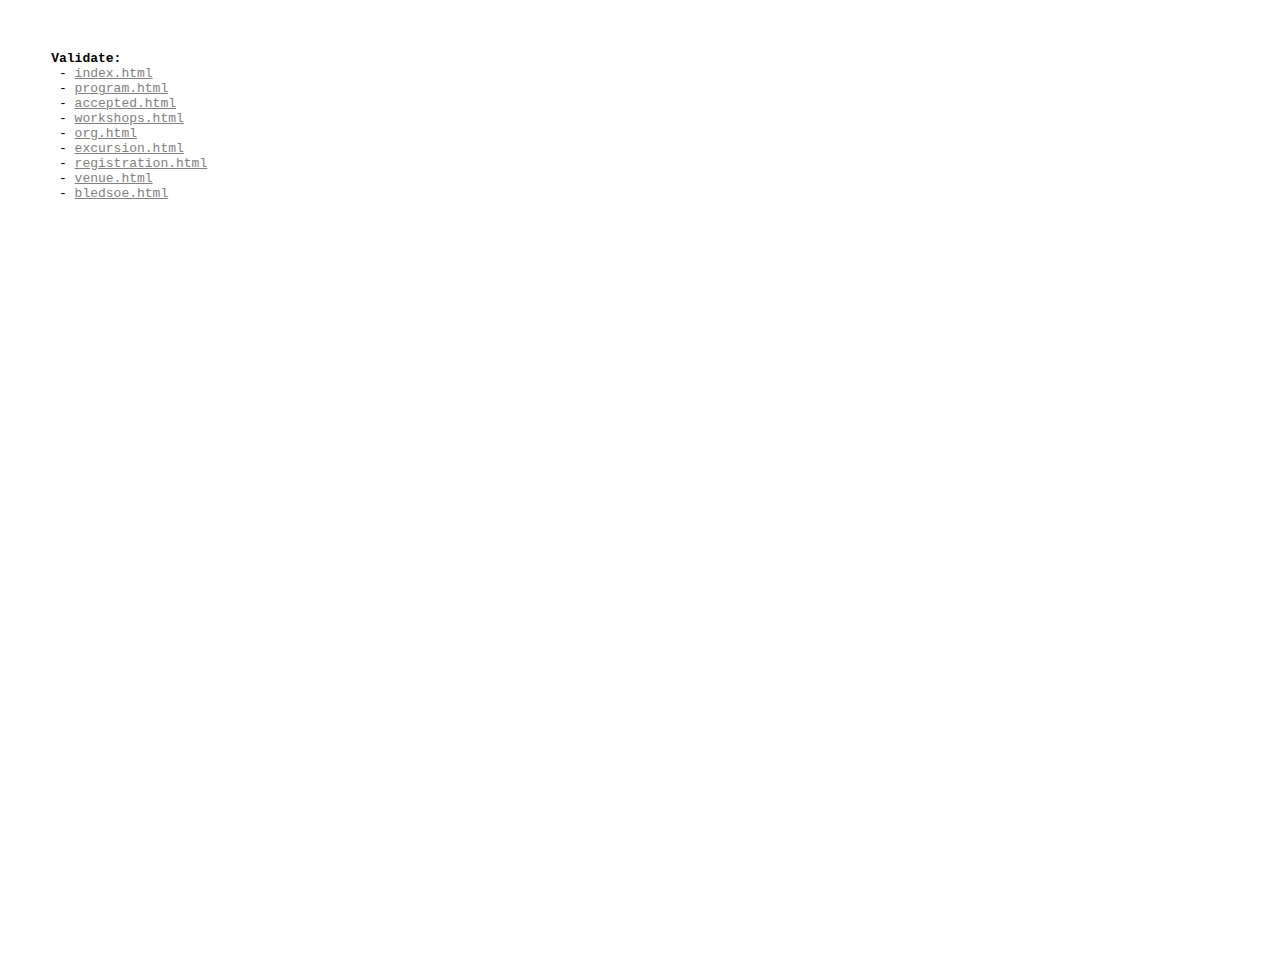
<file: validate.html>
<html><head><link rel="stylesheet" href="style2.css"></head><body><pre><b>Validate:</b>
 - <a style="color:grey;" href="https://validator.w3.org/nu/?doc=http%3A%2F%2Fwww.cse.chalmers.se%2F~myreen%2Fcade-26%2Findex.html">index.html</a>
 - <a style="color:grey;" href="https://validator.w3.org/nu/?doc=http%3A%2F%2Fwww.cse.chalmers.se%2F~myreen%2Fcade-26%2Fprogram.html">program.html</a>
 - <a style="color:grey;" href="https://validator.w3.org/nu/?doc=http%3A%2F%2Fwww.cse.chalmers.se%2F~myreen%2Fcade-26%2Faccepted.html">accepted.html</a>
 - <a style="color:grey;" href="https://validator.w3.org/nu/?doc=http%3A%2F%2Fwww.cse.chalmers.se%2F~myreen%2Fcade-26%2Fworkshops.html">workshops.html</a>
 - <a style="color:grey;" href="https://validator.w3.org/nu/?doc=http%3A%2F%2Fwww.cse.chalmers.se%2F~myreen%2Fcade-26%2Forg.html">org.html</a>
 - <a style="color:grey;" href="https://validator.w3.org/nu/?doc=http%3A%2F%2Fwww.cse.chalmers.se%2F~myreen%2Fcade-26%2Fexcursion.html">excursion.html</a>
 - <a style="color:grey;" href="https://validator.w3.org/nu/?doc=http%3A%2F%2Fwww.cse.chalmers.se%2F~myreen%2Fcade-26%2Fregistration.html">registration.html</a>
 - <a style="color:grey;" href="https://validator.w3.org/nu/?doc=http%3A%2F%2Fwww.cse.chalmers.se%2F~myreen%2Fcade-26%2Fvenue.html">venue.html</a>
 - <a style="color:grey;" href="https://validator.w3.org/nu/?doc=http%3A%2F%2Fwww.cse.chalmers.se%2F~myreen%2Fcade-26%2Fbledsoe.html">bledsoe.html</a>
</pre></body></html>
</file>
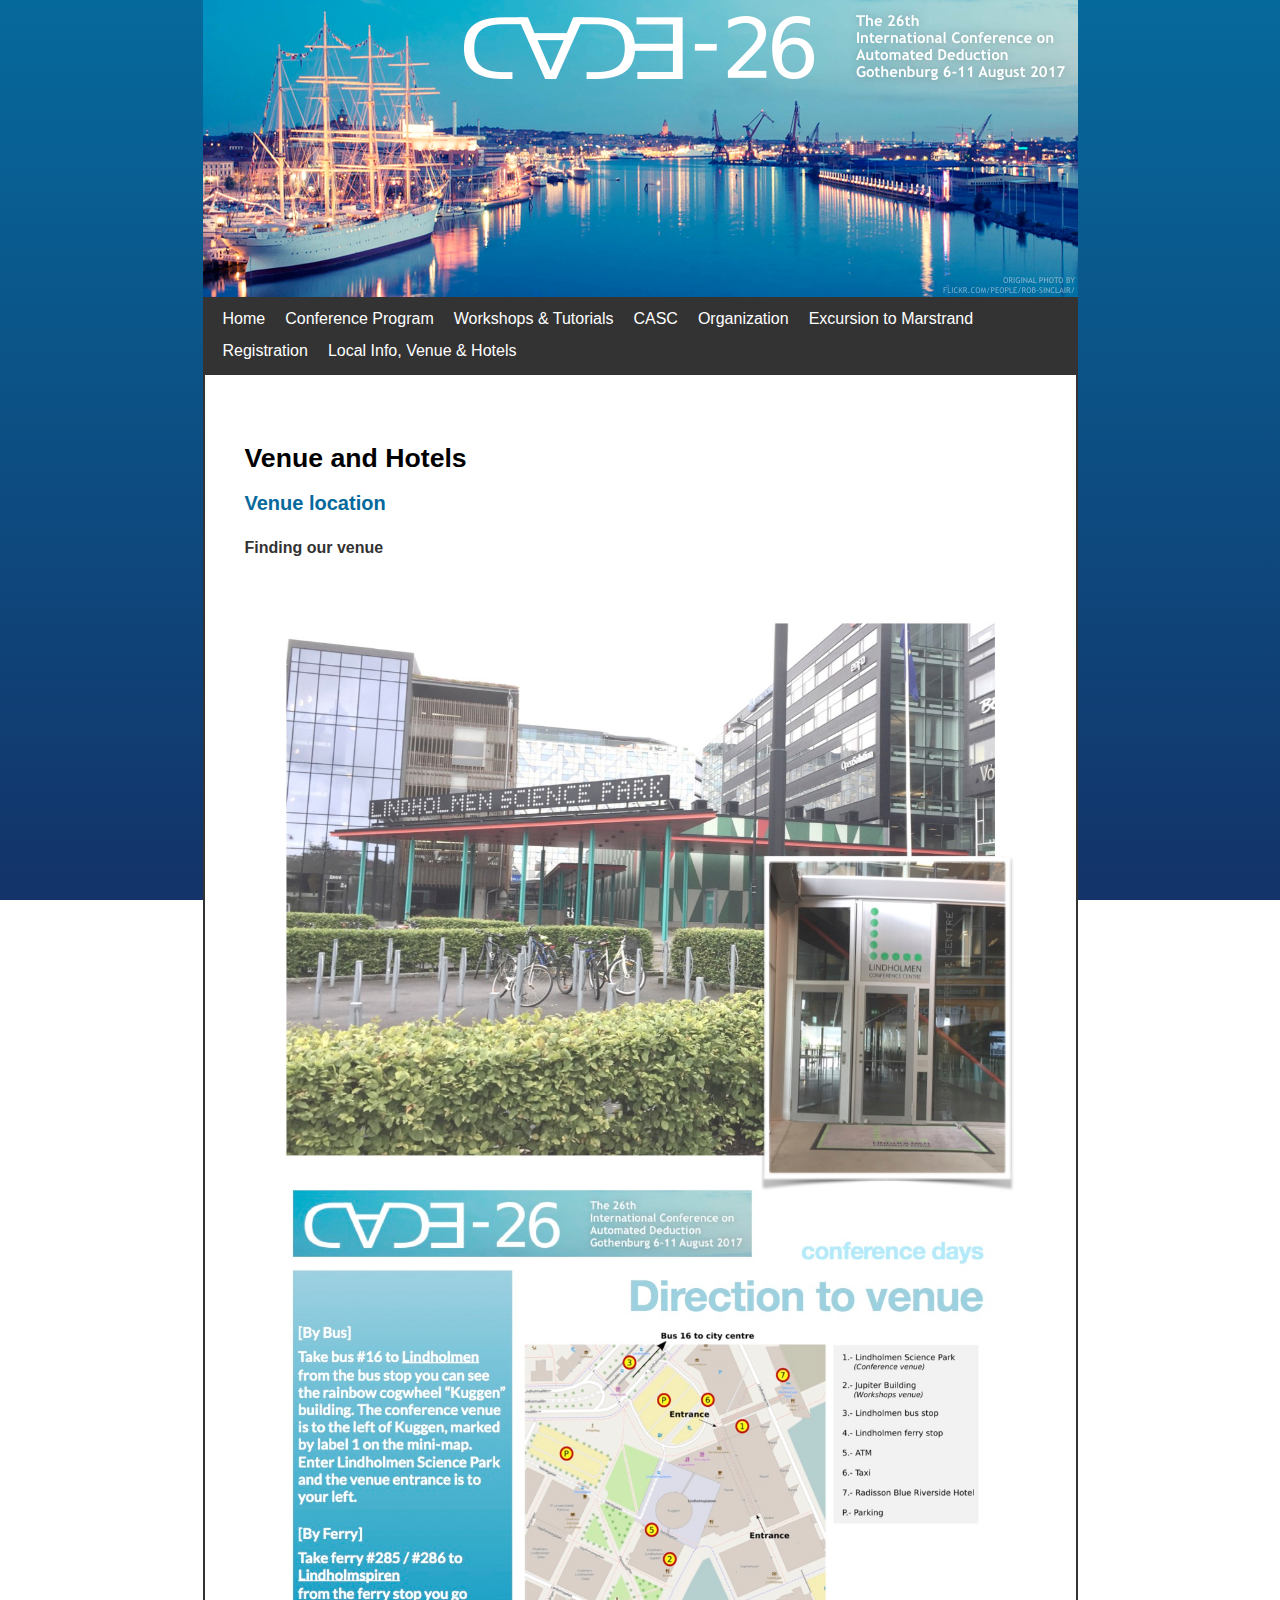
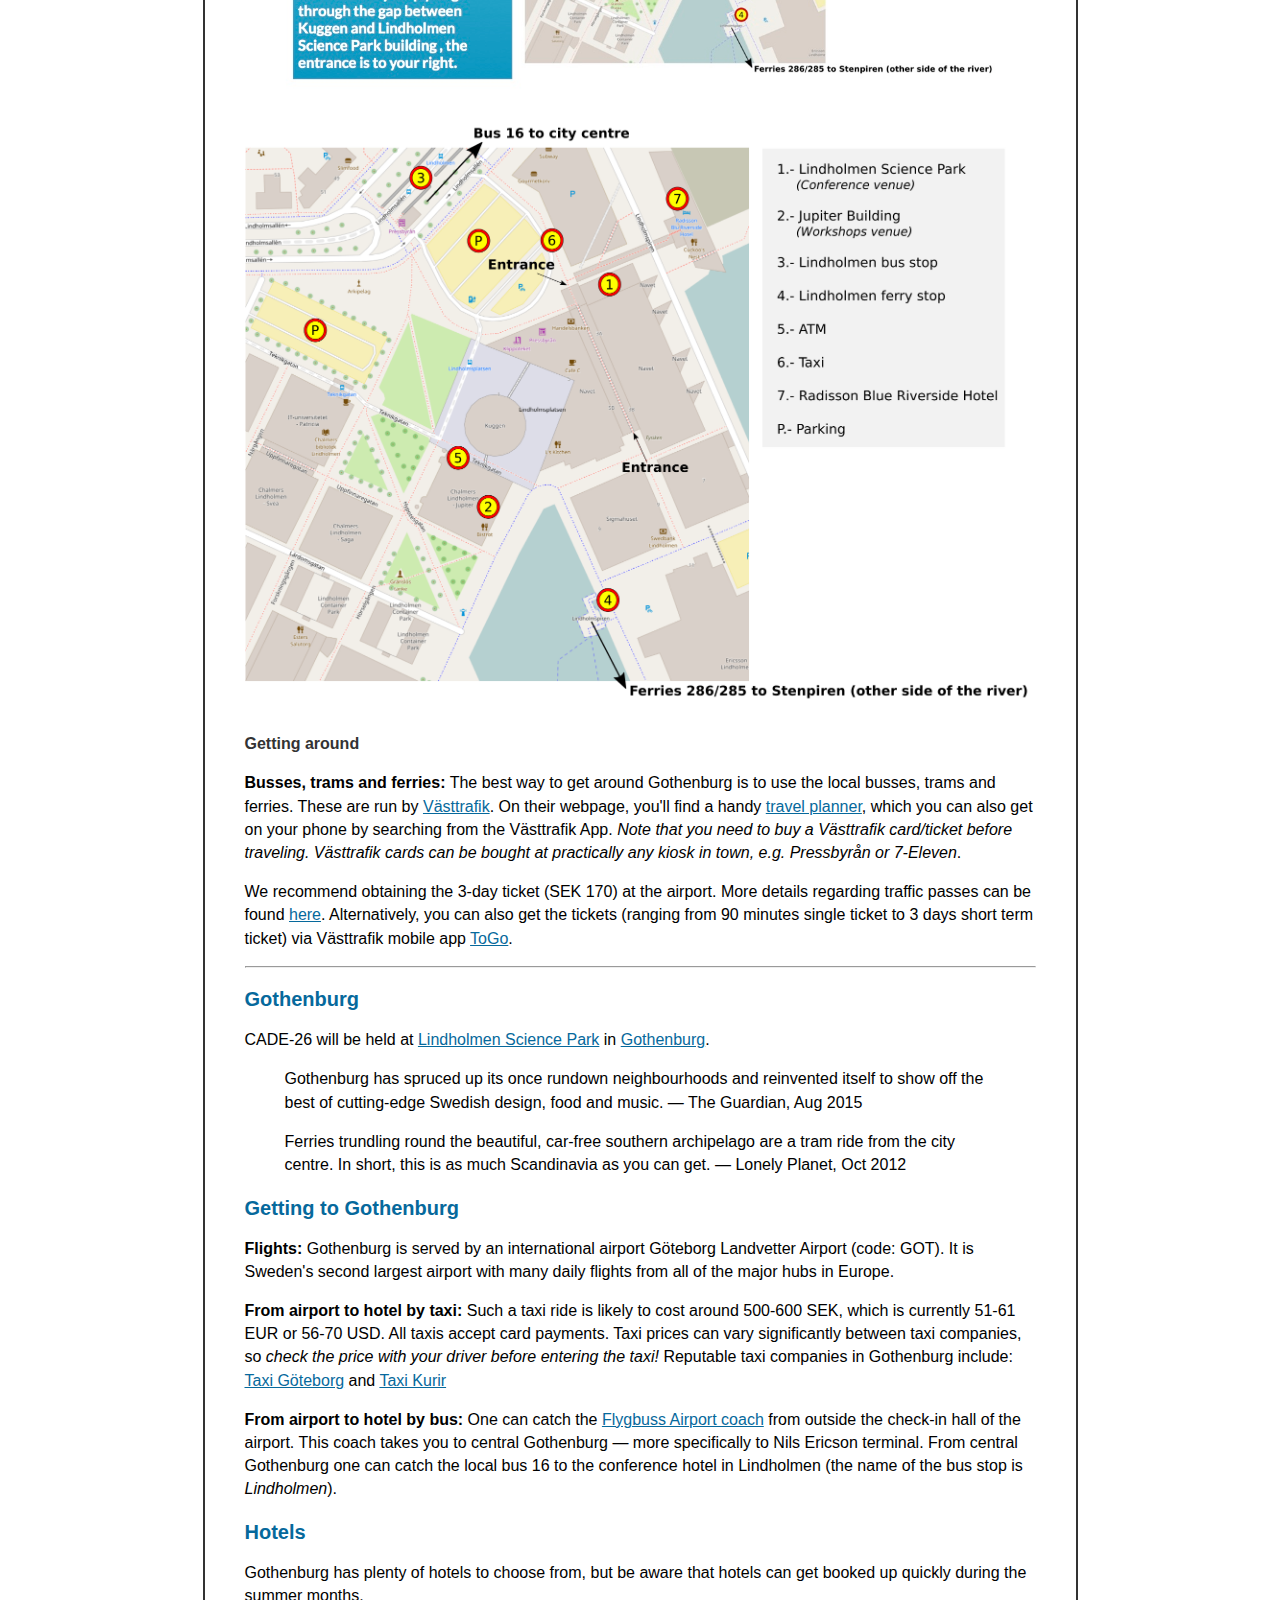
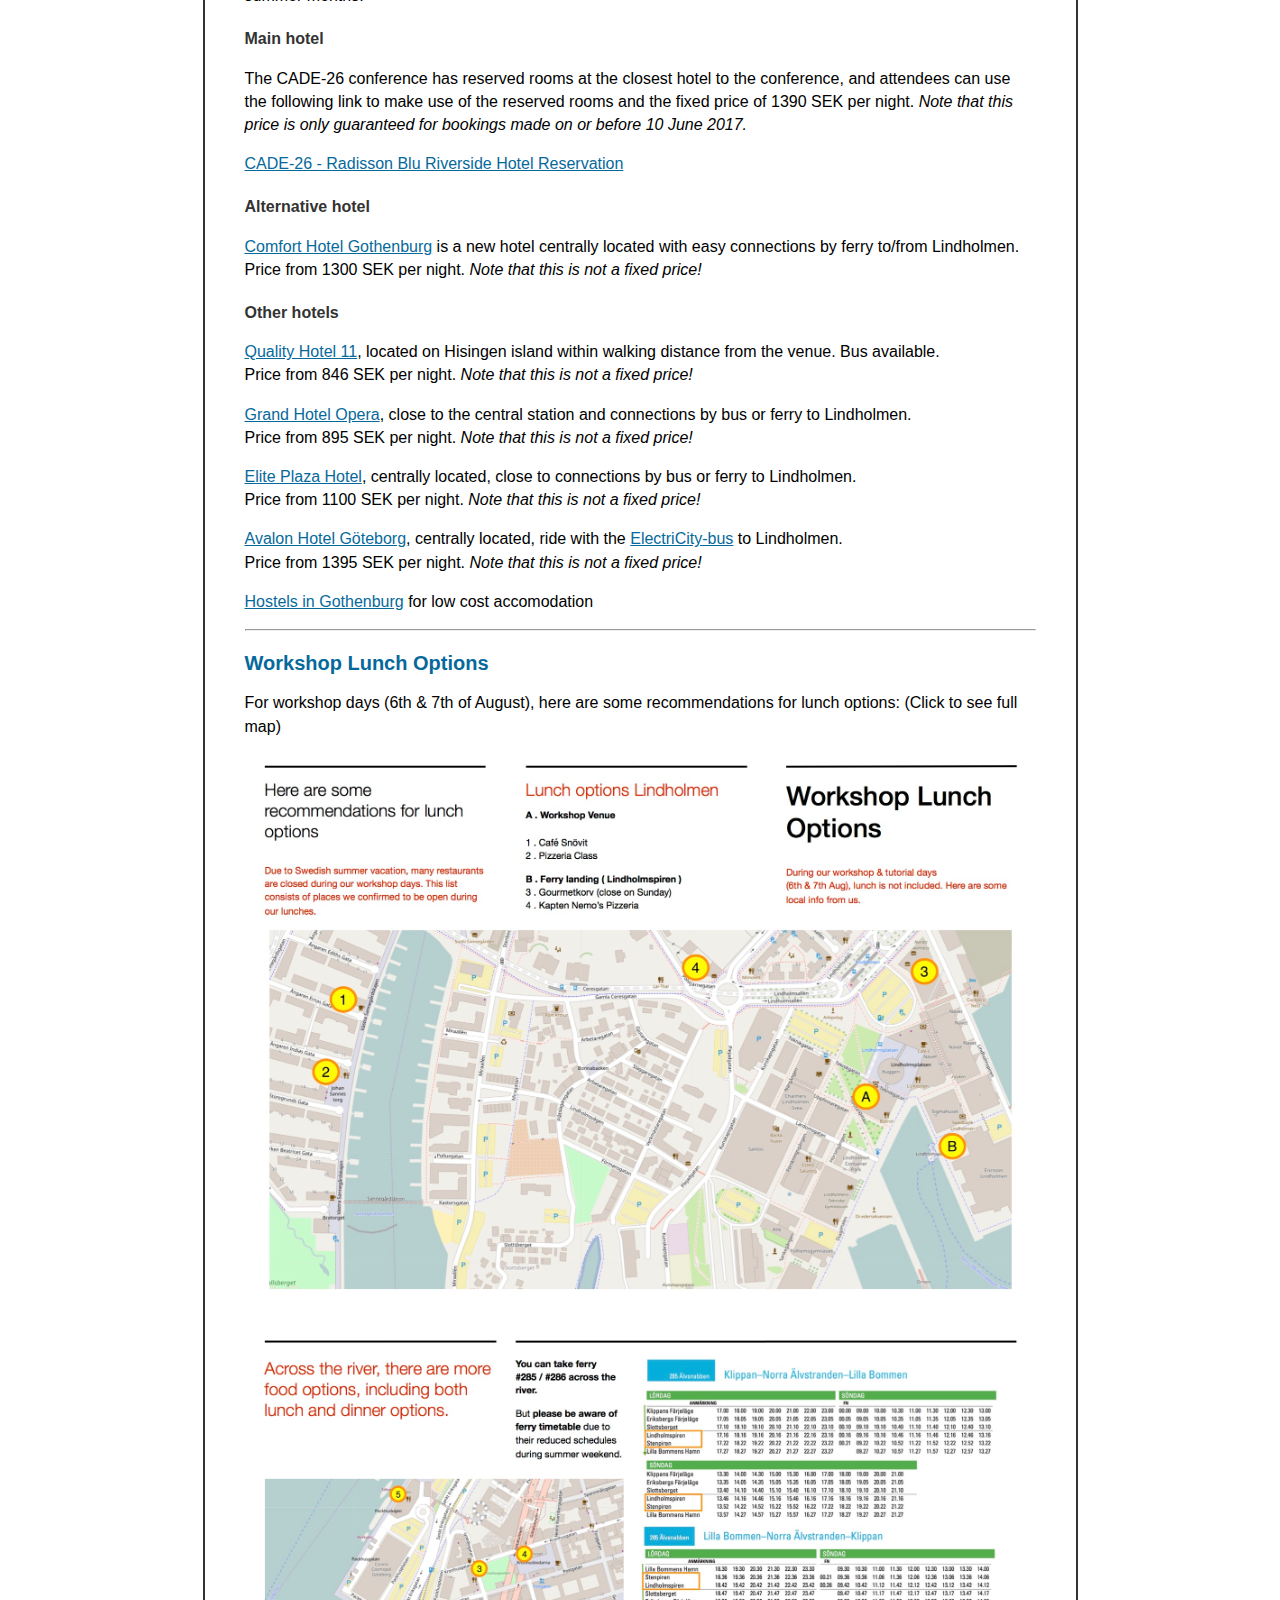
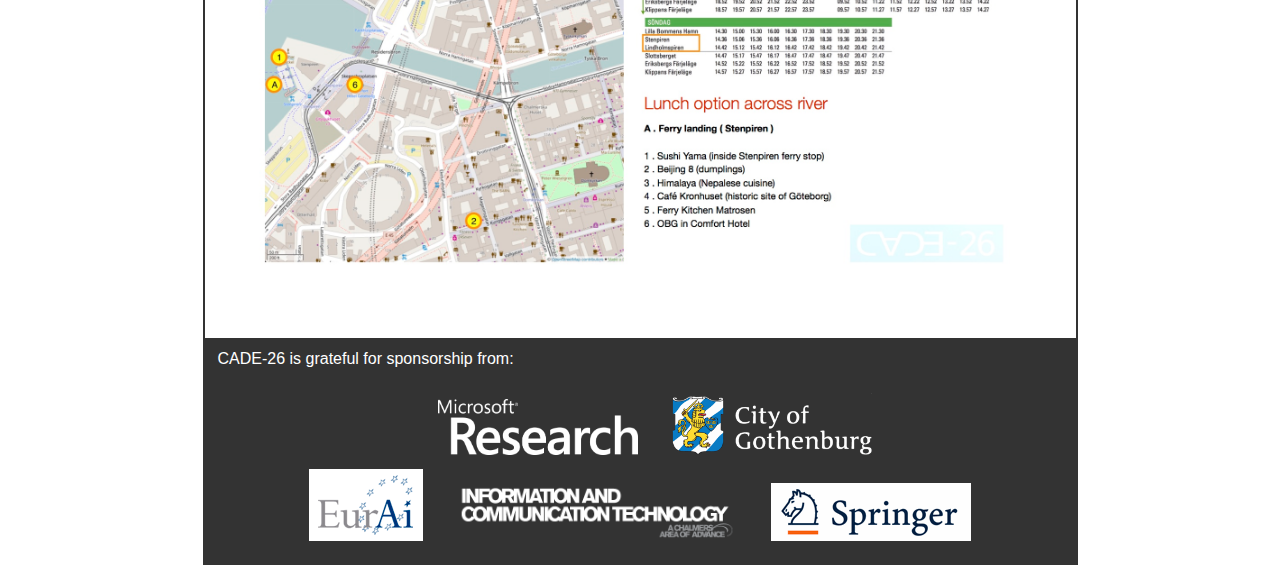
<file: venue.html>
<!DOCTYPE html>
<html lang="en">
<head>
<meta charset="UTF-8">
<title>CADE-26: Local Info, Venue &amp; Hotels</title>
<link rel="stylesheet" href="main.css">
</head>
<body>
<header>
<img src="top.png" alt="CADE-26">
</header>
<nav>
<ul>
<li><a href="index.html">Home</a></li>
<li><a href="program.html">Conference Program</a></li>
<li><a href="workshops.html">Workshops &amp; Tutorials</a></li>
<li><a href="http://www.cs.miami.edu/~tptp/CASC/26/" target="_blank">CASC</a></li>
<li><a href="org.html">Organization</a></li>
<li><a href="excursion.html">Excursion to Marstrand</a></li>
<li><a href="registration.html">Registration</a></li>
<li><a href="venue.html">Local Info, Venue &amp; Hotels</a></li>
</ul>

</nav>
<article><div class="content">
<h1>Venue and Hotels</h1>

<h2>Venue location</h2>

<h3>Finding our venue</h3>
<a href="./gettingthere.jpg"><img src="gettingthere.jpg" style="width: 100%; padding-top:10px;" ></a>
<a href="./cade-map.png"><img src="cade-map.png" style="width: 100%; padding-top:10px;" alt="CADE map"></a>
<br>


<h3>Getting around</h3>
<p><b>Busses, trams and ferries:</b> The best
way to get around Gothenburg is to use the local busses, trams and
ferries. These are run by <a
href="http://www.vasttrafik.se/">V&auml;sttrafik</a>. On their
webpage, you'll find a handy <a
href="http://www.vasttrafik.se/">travel planner</a>, which you can
also get on your phone by searching from the V&auml;sttrafik
App. <i>Note that you need to buy a V&auml;sttrafik card/ticket before
traveling. V&auml;sttrafik cards can be bought at practically any
kiosk in town, e.g. Pressbyrån or 7-Eleven</i>.
</p>
<p>
We recommend obtaining
the 3-day ticket (SEK 170) at the airport. More details regarding
traffic passes can be found <a href="https://www.vasttrafik.se/#!/en/tickets-and-prices/">here</a>.

Alternatively, you can also get the tickets (ranging from 90 minutes
single ticket to 3 days short term ticket) via V&auml;sttrafik mobile
app <a href="http://www.vasttrafik.se/#!/biljetter-priser/biljett-i-appen-vasttrafik-to-go/">ToGo</a>.
</p>



<hr>

<h2>Gothenburg</h2>

CADE-26 will be held at <a target="_blank" href="http://www.lindholmen.se/en">Lindholmen Science Park</a> in <a target="_blank" href="http://www.goteborg.com/en/">Gothenburg</a>.

<blockquote>
Gothenburg has spruced up its once rundown neighbourhoods and reinvented itself to show off the best of cutting-edge Swedish design, food and music. &mdash; The Guardian, Aug 2015
</blockquote>

<blockquote>
Ferries trundling round the beautiful, car-free southern archipelago are a tram ride from the city centre. In short, this is as much Scandinavia as you can get. &mdash; Lonely Planet, Oct 2012
</blockquote>

<h2>Getting to Gothenburg</h2>

<p><b>Flights:</b> Gothenburg is served by an international airport
G&ouml;teborg Landvetter Airport (code: GOT). It is Sweden's second
largest airport with many daily flights from all of the major hubs in
Europe.  </p>

<p><b>From airport to hotel by taxi:</b> Such a taxi ride is likely to
cost around 500-600 SEK, which is currently 51-61 EUR or 56-70
USD. All taxis accept card payments. Taxi prices can vary
significantly between taxi companies, so <i>check the price with your
driver before entering the taxi!</i> Reputable taxi companies in
Gothenburg include: <a href="http://www.taxigoteborg.se/En/Home">Taxi
Göteborg</a> and <a href="https://www.taxikurir.se/">Taxi
Kurir</a></p>

<p><b>From airport to hotel by bus:</b> One can catch the <a
href="https://www.swedavia.com/landvetter/bus/#gref">Flygbuss Airport
coach</a> from outside the check-in hall of the airport. This coach
takes you to central Gothenburg &mdash; more specifically to Nils
Ericson terminal. From central Gothenburg one can catch the local bus
16 to the conference hotel in Lindholmen (the name of the bus stop is
<i>Lindholmen</i>).</p>


<h2>Hotels</h2>

<p>Gothenburg has plenty of hotels to choose from, but be aware that hotels can get booked up quickly during the summer months.
</p>

<h3>Main hotel</h3>

<p>
The CADE-26 conference has reserved rooms at the closest hotel to the conference, and attendees can use the following link to make use of the reserved rooms and the fixed price of 1390 SEK per night. <i>Note that this price is only guaranteed for bookings made on or before 10 June 2017.</i>
</p>

<p>
<a href="https://www.radissonblu.com/booking-entrance?language=en&sitaCode=GOTZB&adults_room1=1&rooms=1&children_room1=0&arrival=05/08/2017&departure=11/08/2017&paccode=CADE17">CADE-26 - Radisson Blu Riverside Hotel Reservation</a>
</p>

<h3>Alternative hotel</h3>

<p><a href="https://www.nordicchoicehotels.com/comfort/comfort-hotel-goteborg/">Comfort Hotel Gothenburg</a> is a new hotel centrally located with easy connections by ferry to/from Lindholmen.
Price from 1300 SEK per night. <i>Note that this is not a fixed price!</i></p>

<h3>Other hotels</h3>

<p><a href="https://www.nordicchoicehotels.com/quality/quality-hotel-11/">Quality Hotel 11</a>, located on Hisingen island within walking distance from the venue. Bus available. <br />
Price from 846 SEK per night. <i>Note that this is not a fixed price!</i></p>
<p>
<a href="https://ligula.se/en/profilhotels/hotel-opera/">Grand Hotel Opera</a>, close to the central station and connections by bus or ferry to Lindholmen. <br />
Price from 895 SEK per night. <i>Note that this is not a fixed price!</i></p>
<p>
<a href="https://www.elite.se/en/hotels/gothenburg/plaza-hotel/">Elite Plaza Hotel</a>, centrally located, close to connections by bus or ferry to Lindholmen. <br />
Price from 1100 SEK per night. <i>Note that this is not a fixed price!</i></p>
<p>
<a href="https://gc.synxis.com/rez.aspx?Hotel=18358&Chain=5154&template=GCF_AVALON_V2&shell=GCF_AVALON_V3&locale=en-US&src=avalon&_ga=1.12866165.33197013.1479297044">Avalon Hotel G&ouml;teborg</a>, centrally located, ride with the <a href="http://www.goteborgelectricity.se/">ElectriCity-bus</a> to Lindholmen. <br />
Price from 1395 SEK per night. <i>Note that this is not a fixed price!</i></p>
<p><a href="http://www.hostelbookers.com/search/city/1530/arr/2017-08-06/ngt/5/ppl/1/">Hostels in Gothenburg</a> for 
low cost accomodation</p>

<hr>

<h2>Workshop Lunch Options</h2>
For workshop days (6th & 7th of August), here are some recommendations for lunch options:
(Click to see full map)
<a href="./LunchMap.jpg"><img src="LunchMap.jpg" style="width: 100%; padding-top:10px;" ></a>
<a href="./LunchMap2.jpg"><img src="LunchMap2.jpg" style="width: 100%; padding-top:10px;" ></a>


</div></article>
<footer style="text-align:center;">
<div style="width: 100%; text-align:left; padding-left: 15px; padding-top: 10px; padding-bottom: 10px;">CADE-26 is grateful for sponsorship from:</div>
<a href="https://www.microsoft.com/en-us/research/"><img src="msr.png" style="width: 200px; padding-top:15px; padding-left:30px;" alt="Microsoft Research"/></a>
<a href="http://international.goteborg.se/"><img src="gbg.png" style="padding-top:15px; width: 200px; padding-left:30px;" alt="Gothenburg City"/></a><br>
<a href="https://www.eurai.org/"><img src="EurAi-logo.png" style="padding-top:10px;" alt="EurAI"/></a>
<a href="http://www.chalmers.se/en/areas-of-advance/ict/Pages/default.aspx"><img src="aoa.png" style="width: 280px; padding-left:30px; padding-top:15px;" alt="Information and Communication Technologies Chalmers Area of Advance"/></a>
<a href="http://www.springer.com/gp/"><img src="springer.gif" style="padding-left:30px; padding-top:15px;" alt="Springer"/></a><br>
</footer>
</body>
</html>
</file>
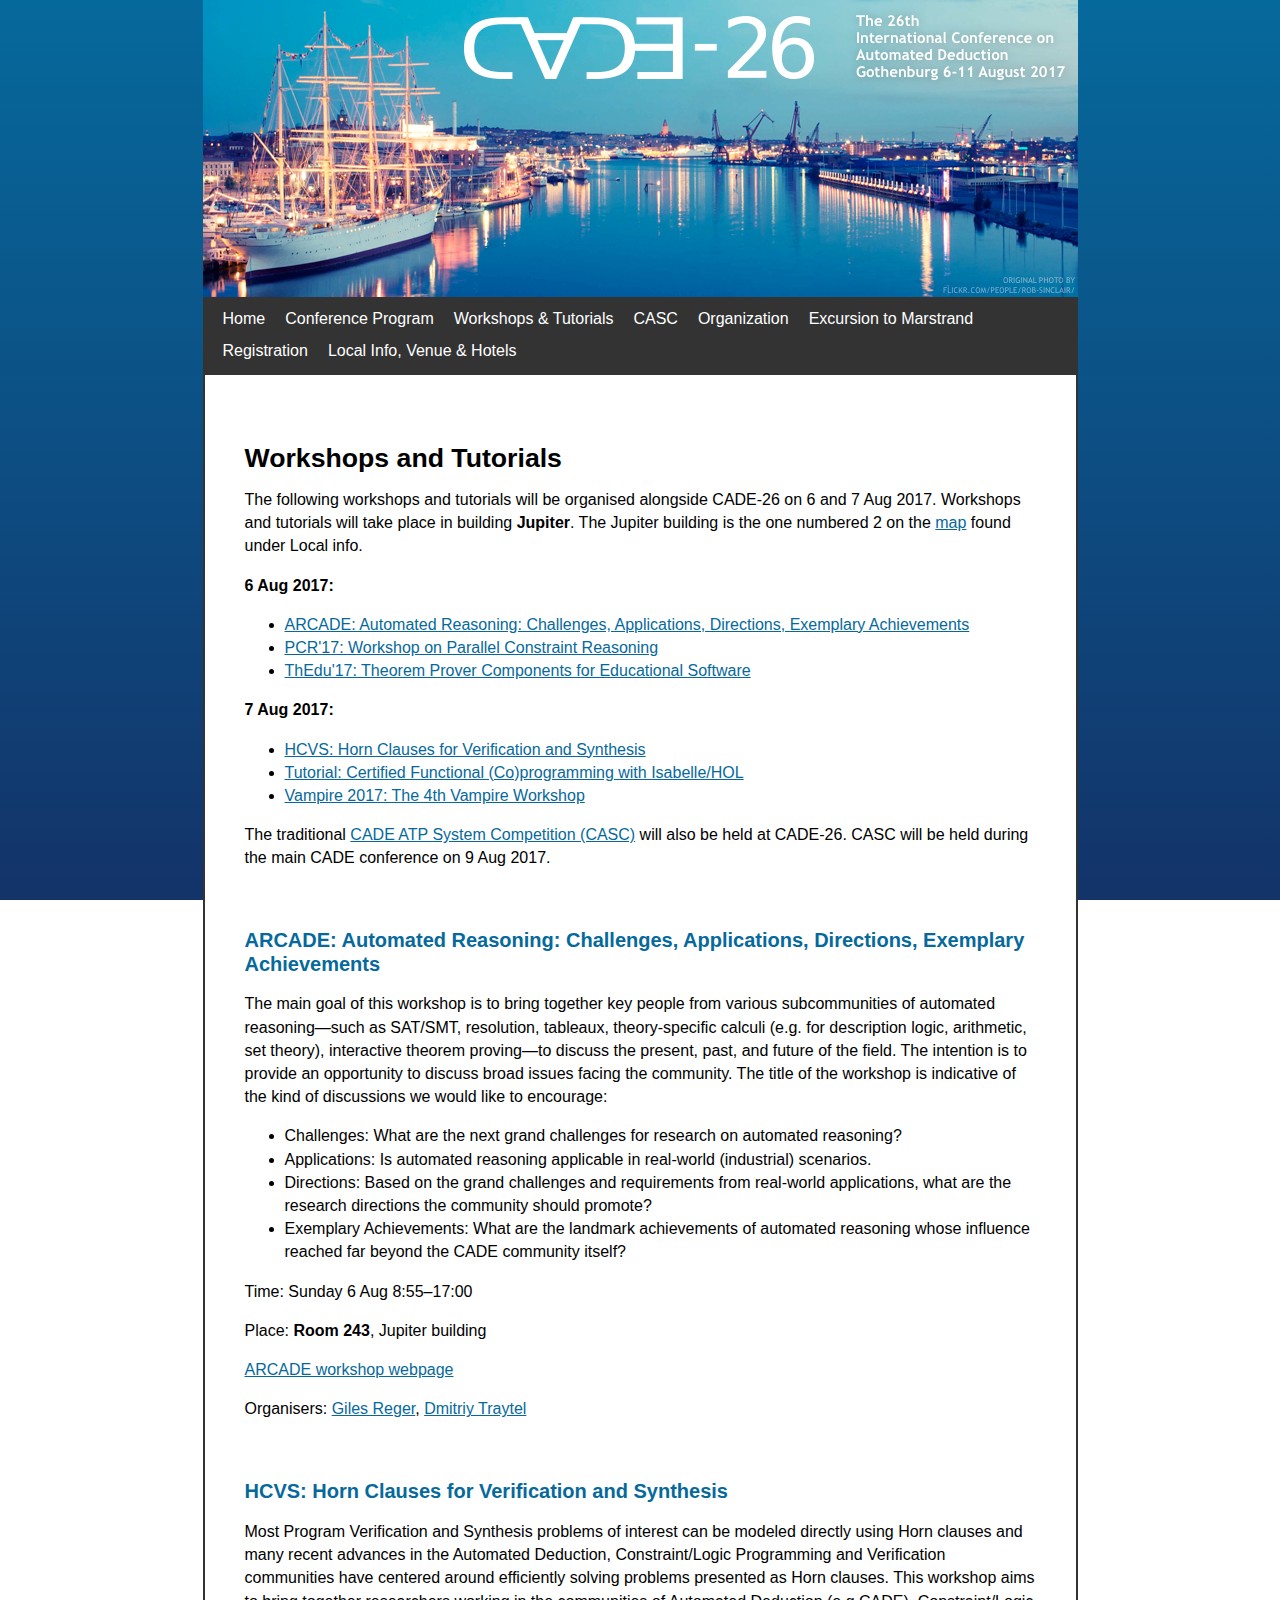
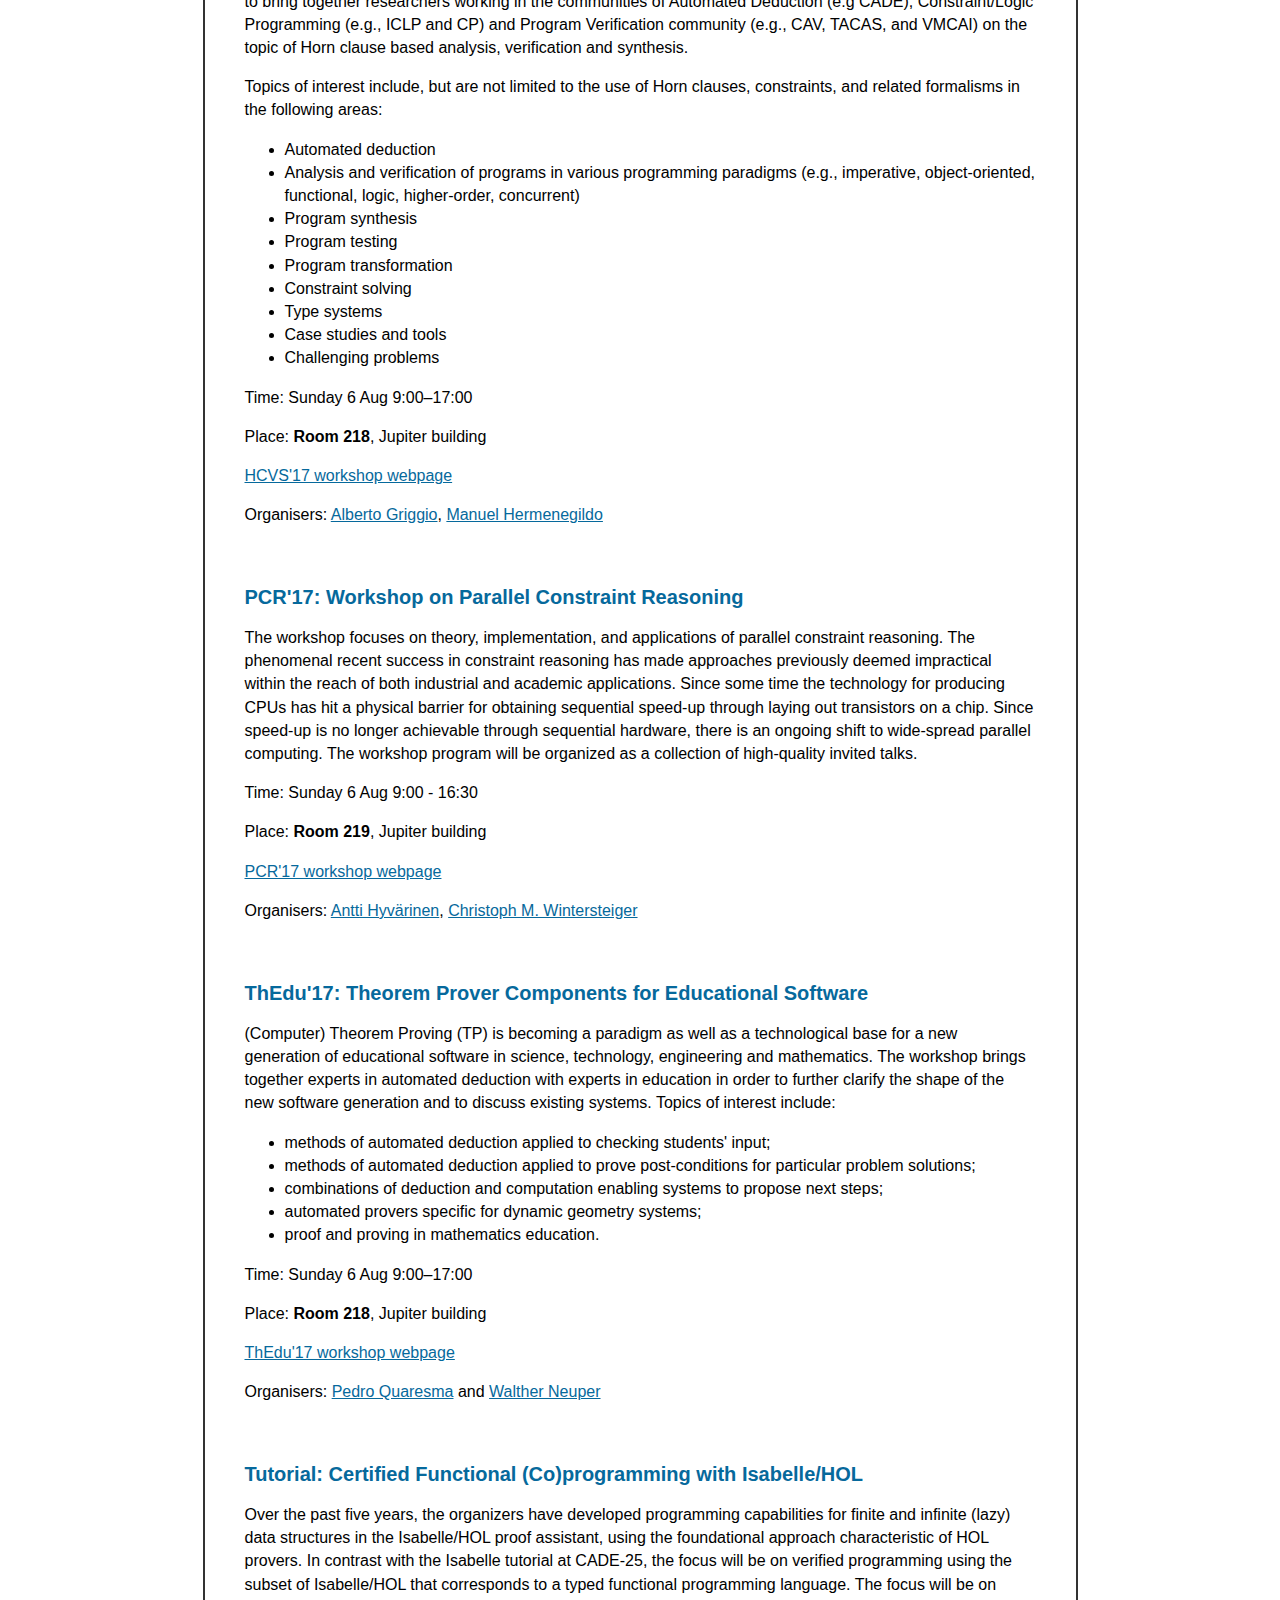
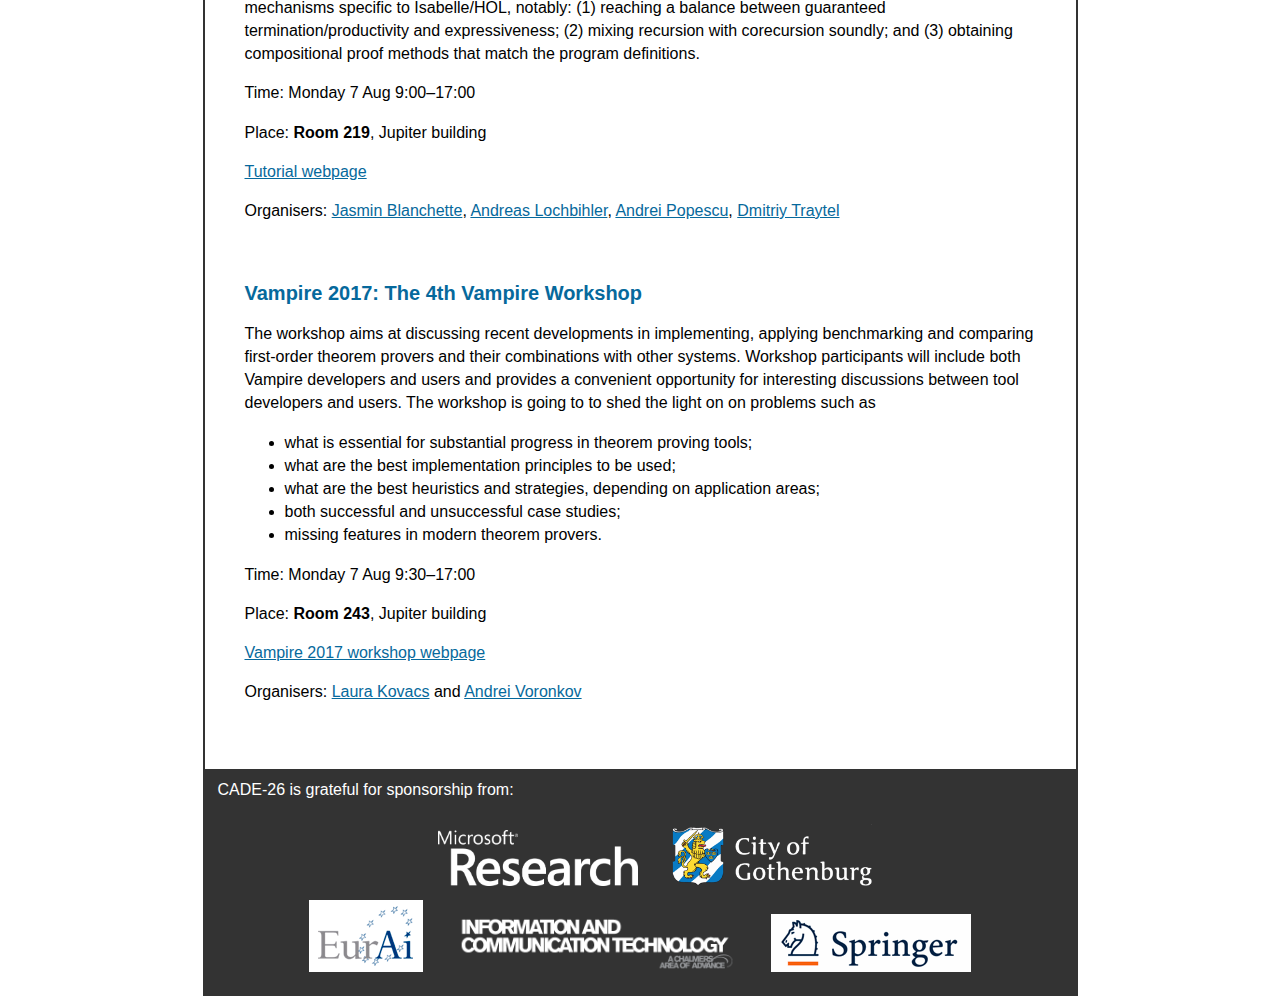
<file: workshops.html>
<!DOCTYPE html>
<html lang="en">
<head>
<meta charset="UTF-8">
<title>CADE-26: Workshops &amp; Tutorials</title>
<link rel="stylesheet" href="main.css">
</head>
<body>
<header>
<img src="top.png" alt="CADE-26">
</header>
<nav>
<ul>
<li><a href="index.html">Home</a></li>
<li><a href="program.html">Conference Program</a></li>
<li><a href="workshops.html">Workshops &amp; Tutorials</a></li>
<li><a href="http://www.cs.miami.edu/~tptp/CASC/26/" target="_blank">CASC</a></li>
<li><a href="org.html">Organization</a></li>
<li><a href="excursion.html">Excursion to Marstrand</a></li>
<li><a href="registration.html">Registration</a></li>
<li><a href="venue.html">Local Info, Venue &amp; Hotels</a></li>
</ul>

</nav>
<article><div class="content">
<h1>Workshops and Tutorials</h1>

<p>The following workshops and tutorials will be organised alongside CADE-26 on 6 and 7 Aug 2017. Workshops and tutorials will take place in building <b>Jupiter</b>. The Jupiter building is the one numbered 2 on the <a href="venue.html">map</a> found under Local info.</p>
<p><b>6 Aug 2017:</b></p>
<ul>
<li><a href="workshops.html#arcade">ARCADE: Automated Reasoning: Challenges, Applications, Directions, Exemplary Achievements</a></li>
<li><a href="workshops.html#pcr">PCR'17: Workshop on Parallel Constraint Reasoning</a></li>
<li><a href="workshops.html#thedu">ThEdu'17: Theorem Prover Components for Educational Software</a></li>
</ul>
<p><b>7 Aug 2017:</b></p>
<ul>
<li><a href="workshops.html#hcvs">HCVS: Horn Clauses for Verification and Synthesis</a></li>
<li><a href="workshops.html#coprog">Tutorial: Certified Functional (Co)programming with Isabelle/HOL</a></li>
<li><a href="workshops.html#vampire">Vampire 2017: The 4th Vampire Workshop</a></li>
</ul>
<p>The traditional <a href="http://www.cs.miami.edu/~tptp/CASC/26/">CADE ATP System Competition (CASC)</a> will also be held at CADE-26. CASC will be held during the main CADE conference on 9 Aug 2017.</p>


<br><a id="arcade"></a>
<h2>ARCADE: Automated Reasoning: Challenges, Applications, Directions,
Exemplary Achievements</h2>

<p>The main goal of this workshop is to bring together key people
from various subcommunities of automated reasoning&mdash;such as
SAT/SMT, resolution, tableaux, theory-specific calculi (e.g. for
description logic, arithmetic, set theory), interactive theorem
proving&mdash;to discuss the present, past, and future of the field.
The intention is to provide an opportunity to discuss broad
issues facing the community. The title of the workshop is
indicative of the kind of discussions we would like to encourage:</p>

<ul>
<li>Challenges: What are the next grand challenges for research on
automated reasoning?</li>
<li>Applications: Is automated reasoning applicable in real-world
(industrial) scenarios.</li>
<li>Directions: Based on the grand challenges and requirements from
real-world applications, what are the research directions the community
should promote?</li>
<li>Exemplary Achievements: What are the landmark achievements of
automated reasoning whose influence reached far beyond the CADE
community itself?</li>
</ul>

<p>Time: Sunday 6 Aug 8:55–17:00</p>
<p>Place: <b>Room 243</b>, Jupiter building</p>

<p><a href="http://www.cs.man.ac.uk/~regerg/arcade/">ARCADE
workshop webpage</a></p>

<p>Organisers:
<a href="http://www.cs.man.ac.uk/~regerg/research.html">Giles Reger</a>,
<a href="https://www21.in.tum.de/~traytel/">Dmitriy Traytel</a></p>


<br><a id="hcvs"></a>
<h2>HCVS: Horn Clauses for Verification and Synthesis</h2>

<p>Most Program Verification and Synthesis problems of interest can be
modeled directly using Horn clauses and many recent advances in the
Automated Deduction, Constraint/Logic Programming and Verification
communities have centered around efficiently solving problems presented
as Horn clauses. This workshop aims to bring together researchers
working in the communities of Automated Deduction (e.g CADE),
Constraint/Logic Programming (e.g., ICLP and CP) and Program
Verification community (e.g., CAV, TACAS, and VMCAI) on the topic of
Horn clause based analysis, verification and synthesis.</p>

<p>Topics of interest include, but are not limited to the use of Horn
clauses, constraints, and related formalisms in the following areas:</p>

<ul>
<li>Automated deduction</li>
<li>Analysis and verification of programs in various programming paradigms
(e.g., imperative, object-oriented, functional, logic, higher-order,
concurrent)</li>
<li>Program synthesis</li>
<li>Program testing</li>
<li>Program transformation</li>
<li>Constraint solving</li>
<li>Type systems</li>
<li>Case studies and tools</li>
<li>Challenging problems</li>
</ul>

<p>Time: Sunday 6 Aug 9:00–17:00</p>
<p>Place: <b>Room 218</b>, Jupiter building</p>

<p><a href="http://software.imdea.org/Conferences/hcvs17/">HCVS'17 workshop webpage</a></p>

<p>Organisers:
<a href="https://es-static.fbk.eu/people/griggio/">Alberto Griggio</a>,
<a href="https://cliplab.org/~herme/">Manuel Hermenegildo</a></p>


<br><a id="pcr"></a>
<h2>PCR'17: Workshop on Parallel Constraint Reasoning</h2>

<p>The workshop focuses on theory, implementation, and applications of
parallel constraint reasoning. The phenomenal recent success in
constraint reasoning has made approaches previously deemed impractical
within the reach of both industrial and academic applications. Since
some time the technology for producing CPUs has hit a physical barrier
for obtaining sequential speed-up through laying out transistors on a
chip. Since speed-up is no longer achievable through sequential
hardware, there is an ongoing shift to wide-spread parallel computing.
The workshop program will be organized as a collection of high-quality
invited talks.</p>

<p>Time: Sunday 6 Aug 9:00 - 16:30</p>
<p>Place: <b>Room 219</b>, Jupiter building</p>

<p><a href="http://pcr17.inf.usi.ch/">PCR'17 workshop webpage</a></p>

<p>Organisers:
<a href="http://www.inf.usi.ch/postdoc/hyvarinen/">Antti Hyv&auml;rinen</a>,
<a href="https://www.microsoft.com/en-us/research/people/cwinter/">Christoph M. Wintersteiger</a></p>


<br><a id="thedu"></a>
<h2>ThEdu'17: Theorem Prover Components for Educational Software</h2>

<p>(Computer) Theorem Proving (TP) is becoming a paradigm as well as a
technological base for a new generation of educational software in
science, technology, engineering and mathematics. The workshop brings
together experts in automated deduction with experts in education in
order to further clarify the shape of the new software generation and to
discuss existing systems. Topics of interest include:</p>

<ul>
<li>methods of automated deduction applied to checking students' input;</li>
<li>methods of automated deduction applied to prove post-conditions for
particular problem solutions;</li>
<li>combinations of deduction and computation enabling systems to propose
next steps;</li>
<li>automated provers specific for dynamic geometry systems;</li>
<li>proof and proving in mathematics education.</li>
</ul>

<p>Time: Sunday 6 Aug 9:00–17:00</p>
<p>Place: <b>Room 218</b>, Jupiter building</p>

<p><a href="http://www.uc.pt/en/congressos/thedu/thedu17">ThEdu'17
workshop webpage</a></p>

<p>Organisers:
<a href="https://www.mat.uc.pt/~pedro/">Pedro Quaresma</a> and
<a href="http://www.ist.tugraz.at/neuper/">Walther Neuper</a></p>


<br><a id="coprog"></a>
<h2>Tutorial: Certified Functional (Co)programming with Isabelle/HOL</h2>

<p>Over the past five years, the organizers have developed programming
capabilities for finite and infinite (lazy) data structures in the
Isabelle/HOL proof assistant, using the foundational approach
characteristic of HOL provers. In contrast with the Isabelle tutorial at
CADE-25, the focus will be on verified programming using the subset of
Isabelle/HOL that corresponds to a typed functional programming
language. The focus will be on mechanisms specific to Isabelle/HOL,
notably: (1) reaching a balance between guaranteed
termination/productivity and expressiveness; (2) mixing recursion with
corecursion soundly; and (3) obtaining compositional proof methods that
match the program definitions.</p>

<p>Time: Monday 7 Aug 9:00–17:00</p>
<p>Place: <b>Room 219</b>, Jupiter building</p>

<p><a href="http://matryoshka.gforge.inria.fr/cade26-tutorial/">Tutorial
webpage</a></p>

<p>Organisers:
<a href="https://people.mpi-inf.mpg.de/~jblanche/">Jasmin Blanchette</a>,
<a href="http://www.infsec.ethz.ch/people/andreloc.html">Andreas Lochbihler</a>,
<a href="http://www4.in.tum.de/~popescua/">Andrei Popescu</a>,
<a href="https://www21.in.tum.de/~traytel/">Dmitriy Traytel</a></p>


<br><a id="vampire"></a>
<h2>Vampire 2017: The 4th Vampire Workshop</h2>

<p>The workshop aims at discussing recent developments in implementing,
applying benchmarking and comparing first-order theorem provers and
their combinations with other systems. Workshop participants will
include both Vampire developers and users and provides a convenient
opportunity for interesting discussions between tool developers and
users. The workshop is going to to shed the light on on problems such as</p>

<ul>
<li>what is essential for substantial progress in theorem proving tools;</li>
<li>what are the best implementation principles to be used;</li>
<li>what are the best heuristics and strategies, depending on application areas;</li>
<li>both successful and unsuccessful case studies;</li>
<li>missing features in modern theorem provers.</li>
</ul>

<p>Time: Monday 7 Aug 9:30–17:00</p>
<p>Place: <b>Room 243</b>, Jupiter building</p>

<p><a href="http://easychair.org/smart-program/Vampire17/">Vampire
2017 workshop webpage</a></p>

<p>Organisers:
<a href="http://forsyte.at/people/kovacs/">Laura Kovacs</a> and
<a href="http://voronkov.com/">Andrei Voronkov</a></p>

</div></article>
<footer style="text-align:center;">
<div style="width: 100%; text-align:left; padding-left: 15px; padding-top: 10px; padding-bottom: 10px;">CADE-26 is grateful for sponsorship from:</div>
<a href="https://www.microsoft.com/en-us/research/"><img src="msr.png" style="width: 200px; padding-top:15px; padding-left:30px;" alt="Microsoft Research"/></a>
<a href="http://international.goteborg.se/"><img src="gbg.png" style="padding-top:15px; width: 200px; padding-left:30px;" alt="Gothenburg City"/></a><br>
<a href="https://www.eurai.org/"><img src="EurAi-logo.png" style="padding-top:10px;" alt="EurAI"/></a>
<a href="http://www.chalmers.se/en/areas-of-advance/ict/Pages/default.aspx"><img src="aoa.png" style="width: 280px; padding-left:30px; padding-top:15px;" alt="Information and Communication Technologies Chalmers Area of Advance"/></a>
<a href="http://www.springer.com/gp/"><img src="springer.gif" style="padding-left:30px; padding-top:15px;" alt="Springer"/></a><br>
</footer>
</body>
</html>
</file>
<file: main.css>
body {
    height: 100vh;
    background: #06699c; /* For browsers that do not support gradients */
    background: -webkit-linear-gradient(#06699c, #133369); /* For Safari 5.1 to 6.0 */
    background: -o-linear-gradient(#06699c, #133369); /* For Opera 11.1 to 12.0 */
    background: -moz-linear-gradient(#06699c, #133369); /* For Firefox 3.6 to 15 */
    background: linear-gradient(#06699c, #133369); /* Standard syntax (must be last) */
    background-attachment: fixed;
    font-family: Sans-serif, Arial, Verdana;
    margin: 0px;
    padding: 0px;
    font-size: 12pt;
}

article a:link { color: #06699c; }
article a:visited { color: #0000bb; }
article a:hover { color: #0000bb; }

header img {
  display: block;
  margin: auto;
}

header {
    display: block;
    margin: auto;
    width: 875px;
}

article {
    display: block;
    margin: auto;
    width: 875px;
    line-height: 145%;
}

article .content {
    background: white;
    border-width: 2px;
    border-style: solid;
    border-color: #333;
    padding: 50px 40px;
    min-height: 60vh;
}

footer {
    background: white;
    display: block;
    margin: auto;
    width: 875px;
    background: #333;
    color: white;
    text-align: center;
    padding: 0px;
    padding-bottom: 20px;
}

nav {
    display: block;
    margin: auto;
    width: 875px;
}

nav ul {
    list-style-type: none;
    margin: 0;
    padding: 0;
    overflow: hidden;
    background-color: #333;
    padding-left: 10px;
    padding-right: 30px;
    padding-top: 6px;
    padding-bottom: 6px;
}

nav li {
    float: left;
}

nav li a {
    display: block;
    color: white;
    text-align: center;
    padding: 7px 10px 7px 10px;
    text-decoration: none;
}

nav li a:hover:not(.active) {
    background-color: #111;
}

nav .active {
    background-color: #4CAF50;
}

h1 {
  font-size: 20pt;
  color: black;
  padding-top: 3pt;
}

h2 {
  font-size: 15pt;
  color: #06699c;
  padding-top: 3pt;
}

h3 {
  font-size: 12pt;
  color: #333333;
  padding-top: 3pt;
}

.news {
    float: right;
    margin: 50px 0 60px 30px;
    padding-top: 25px;
    padding-left: 15px;
    padding-bottom: 25px;
    border-left: 6px solid black;
}

table {
    margin-top: 25px;
    margin-left: 25px;
    margin-bottom: 25px;
    font-family: arial, sans-serif;
    border-collapse: collapse;
    width: 70%;
}

td, th {
    border: 1px solid #dddddd;
    text-align: left;
    padding: 8px;
}

.tdname {
    background-color: #f1f1c1;
    border: 1px solid #f1f1c1;
    border-style: none;
    padding-left: 10px;
}

.tdprice {
    font-weight: bold;
    text-align: right;
}
</file>
<file: style2.css>
html, body {
  margin: 0vw;
  padding: 2vw;
  height: 100%;
  text-align: center;
  font-family: Arial, Helvetica, sans-serif;
  color: black;
  height: 100%;
  width: 100%;
}

pre {
  text-align: left;
}

a {
  color: rgba(70, 110, 200, 1.0);
}
</file>
<file: style.css>
html, body {
  margin: 0;
  padding: 0;
  height: 100%;
  text-align: center;
  font-family: Arial, Helvetica, sans-serif;
  color: white;
  height: 100%;
  width: 100%;
  background-position: center center;
  background-repeat: no-repeat;
}

body {
  background: url(gothenburg.jpg) center center fixed;
}

.titlepage {
  min-height: 100vh;
  color: black;
}

.titlebox, .titlebox_subtitle {
  font-family: 'Lora', serif;
}

.titlebox {
  position: relative;
  padding: 3vw;
  padding-top: 0pt;
  padding-bottom: 0pt;
  text-align: center;
  background: rgba(255, 255, 255, 1.0);
  border-radius: 6vw;
  font-size: 20vw;
  display: inline-block;
}

.titlebox_subtitle {
  position: relative;
  font-size: 5vw;
  top: -5vw;
}

.titlebox_padding { min-height: 20vh; }
.titlebox_container { min-height: 25vh; }
.newsbox_container { min-height: 12vh; margin-top: 5vh; }

.newsbox, .blackbox {
  font-size: 3vh;
  font-family: Arial, Helvetica, sans-serif;
}

pre {
  text-align: left;
}

.newsbox {
  position: relative;
  padding: 1vh;
  padding-left: 3vh;
  padding-right: 3vh;
  text-align: center;
  background: rgba(255, 255, 255, 1.0);
  border-radius: 1vw;
  display: inline-block;
  color: black;
}

.linkbox {
  display: inline-block;
}

.blackbox {
  margin: 1vh;
  padding: 2vh;
  padding-left: 3.5vh;
  padding-right: 3.5vh;
  background: rgba(0, 0, 0, 0.7);
  border-radius: 2vh;
  color: white;
  display: inline-block;
}

.toprightcorner {
  position: fixed;
  top:0px;
  right:0px;
}

.page {
  padding-bottom: 35pt;
  text-align: center;
}

.textbox, .footer {
  text-align: left;
  margin: 10pt;
  margin-bottom: 20pt;
  padding: 8pt;
  padding-left: 5vw;
  padding-right: 5vw;
  padding-bottom: 30pt;
  border-radius: 14pt;
  display: inline-block;
  font-size: 13pt;
  font-family: Arial, Helvetica, sans-serif;
  color: black;
  background-color: rgb(255, 255, 255);
  max-width: 85vw;
}

.footer {
  background-color: rgba(0, 0, 0, 0.7);
  padding: 2vh;
  padding-left: 60pt;
  padding-right: 40pt;
  text-align: left;
  color: white;
}

h1 {
  position: relative;
  font-size: 32pt;
  font-family: Arial, Helvetica, sans-serif;
  padding: 0pt;
  margin: 0pt;
  margin-top: 15pt;
}

h2 {
  font-family: Arial, Helvetica, sans-serif;
  color: rgba(230, 0, 0, 1.0);
  font-size: 16pt;
}

a {
  color: rgba(70, 110, 200, 1.0);
}

.logo {
  margin: 15pt;
}

pre, code {
  color: white;
  border-radius: 3pt;
  background-color: rgb(100,100,100);
  font-size: 11pt;
}

pre {
  padding: 4pt;
  padding-left: 1vw;
  overflow-x: scroll;
}

code {
  padding-left: 4pt;
  padding-right: 4pt;
}

h1, h2 {
  font-family: 'Bree Serif', serif;
}

li {
  padding-bottom: 6pt;
}

.wrapper { min-height: 100%; }

.footnotelink {
  color: white;
}

.mobile_version { visibility: visible; color: white; }

.desktop_version { visibility: hidden; color: white; }

@media screen and (min-width: 600px) {
  /* the follow applies for desktops */
  body {
    background: url(gothenburg.jpg) no-repeat center center fixed;
    background-size: cover;
    -webkit-background-size: cover;
    -moz-background-size: cover;
    -o-background-size: cover;
  }
  .titlebox {
    border-radius: 4vw;
    font-size: 11vw;
  }
  .titlebox_subtitle {
    position: relative;
    font-size: 2.5vw;
    top: -2.5vw;
  }
  .textbox, .footer {
    margin-left: 0pt;
    margin-right: 0pt;
    width:60%;
    min-width: 400px;
    padding-left: 45pt;
    padding-right: 45pt;
  }
  .titlebox_padding { min-height: 8vh; }
  .titlebox_container { min-height: 60vh; }
  .mobile_version { visibility: hidden; }
  .desktop_version { visibility: visible; }
}

@media screen and (max-height: 1000px) and (max-width: 1500px) {
  body { background-image: url(gothenburg-1000.jpg);
         background-repeat: repeat;
         background-position: top;
         background-attachment: fixed; }
  .titlebox_container { min-height: 70vh; }
}
</file>
